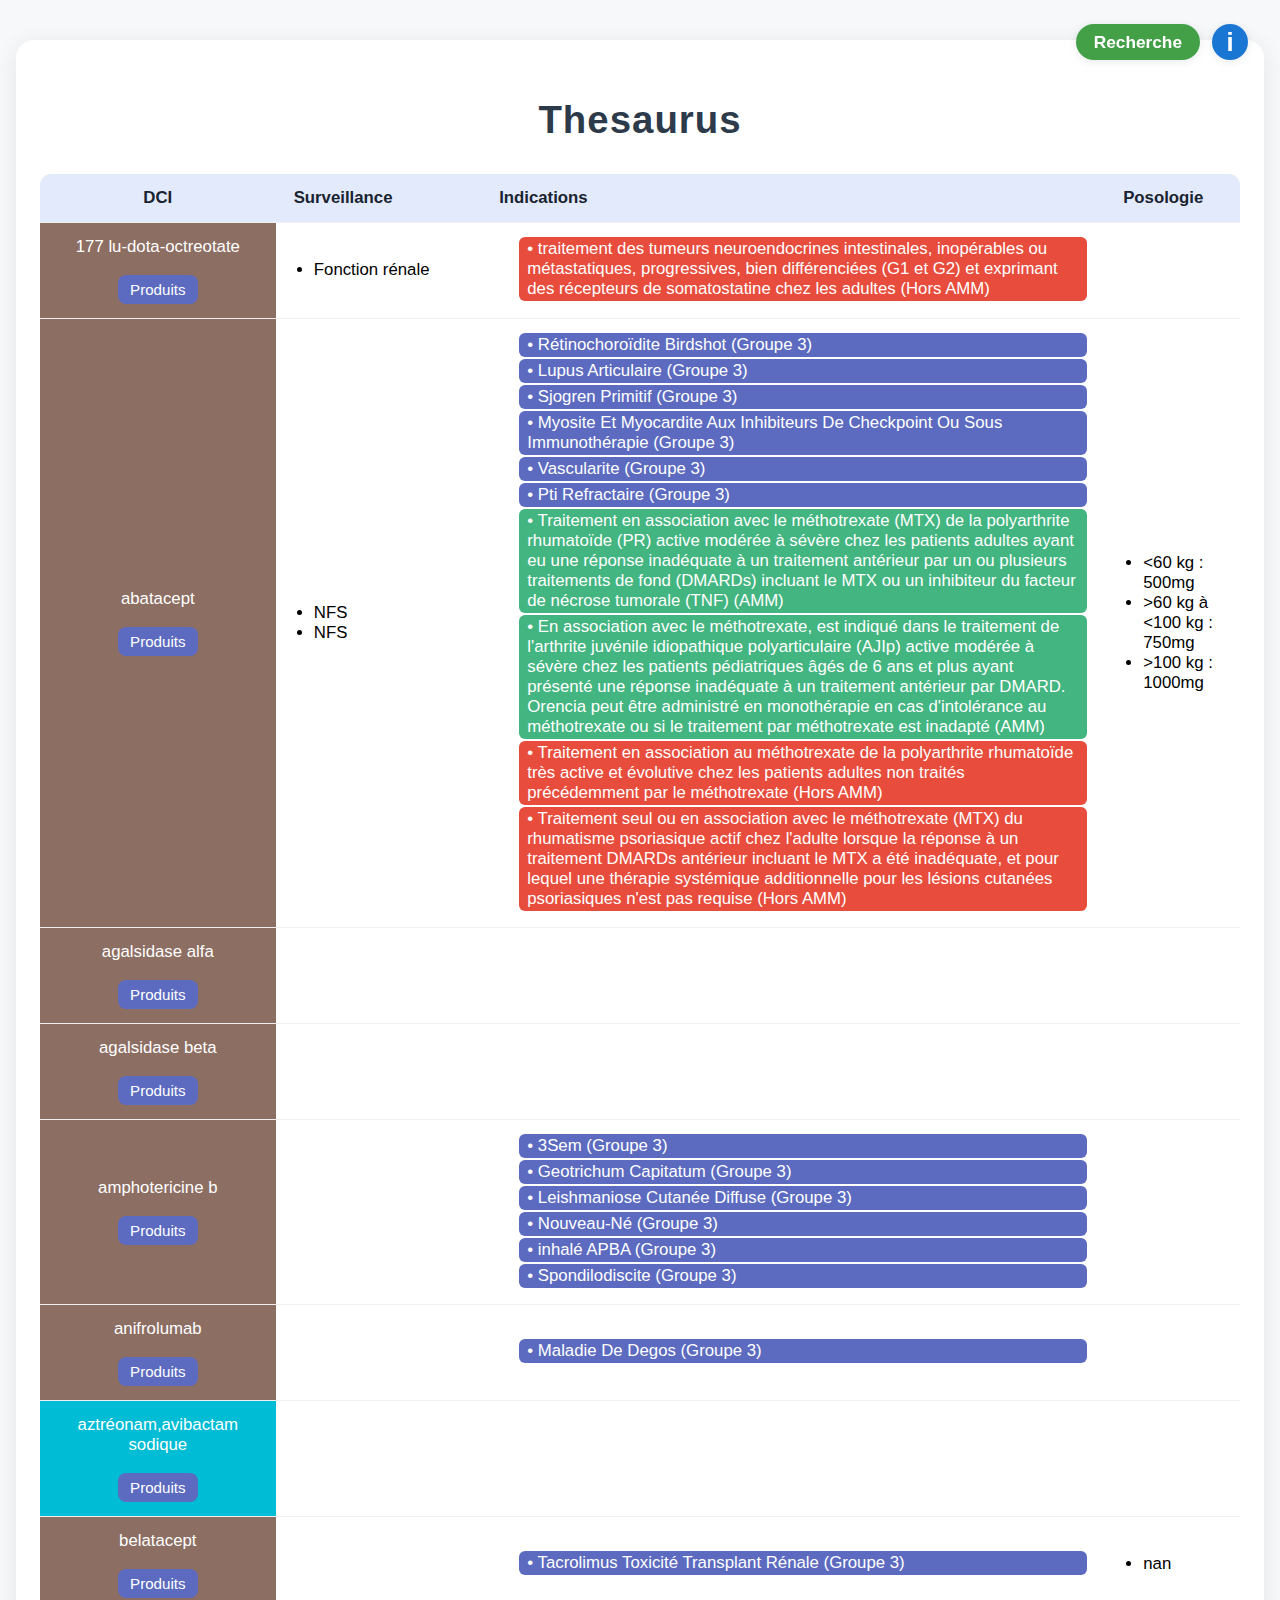
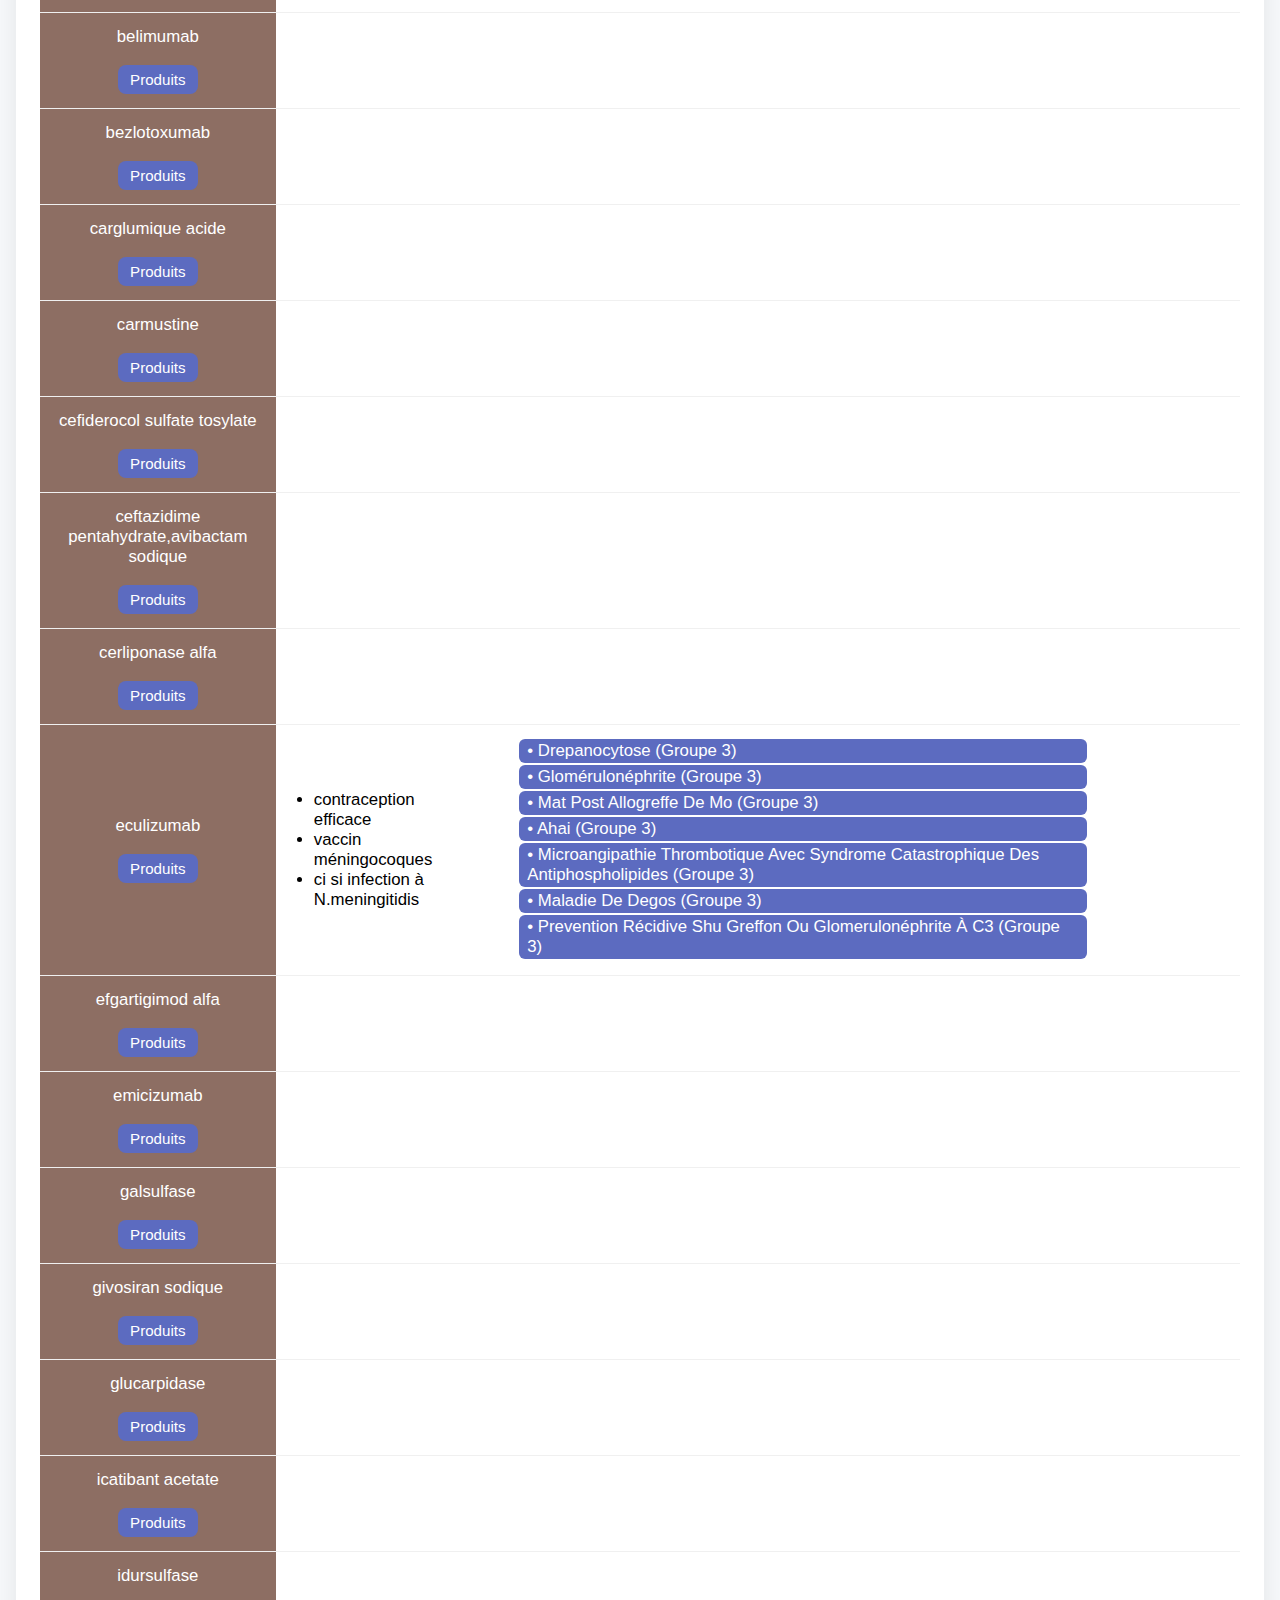
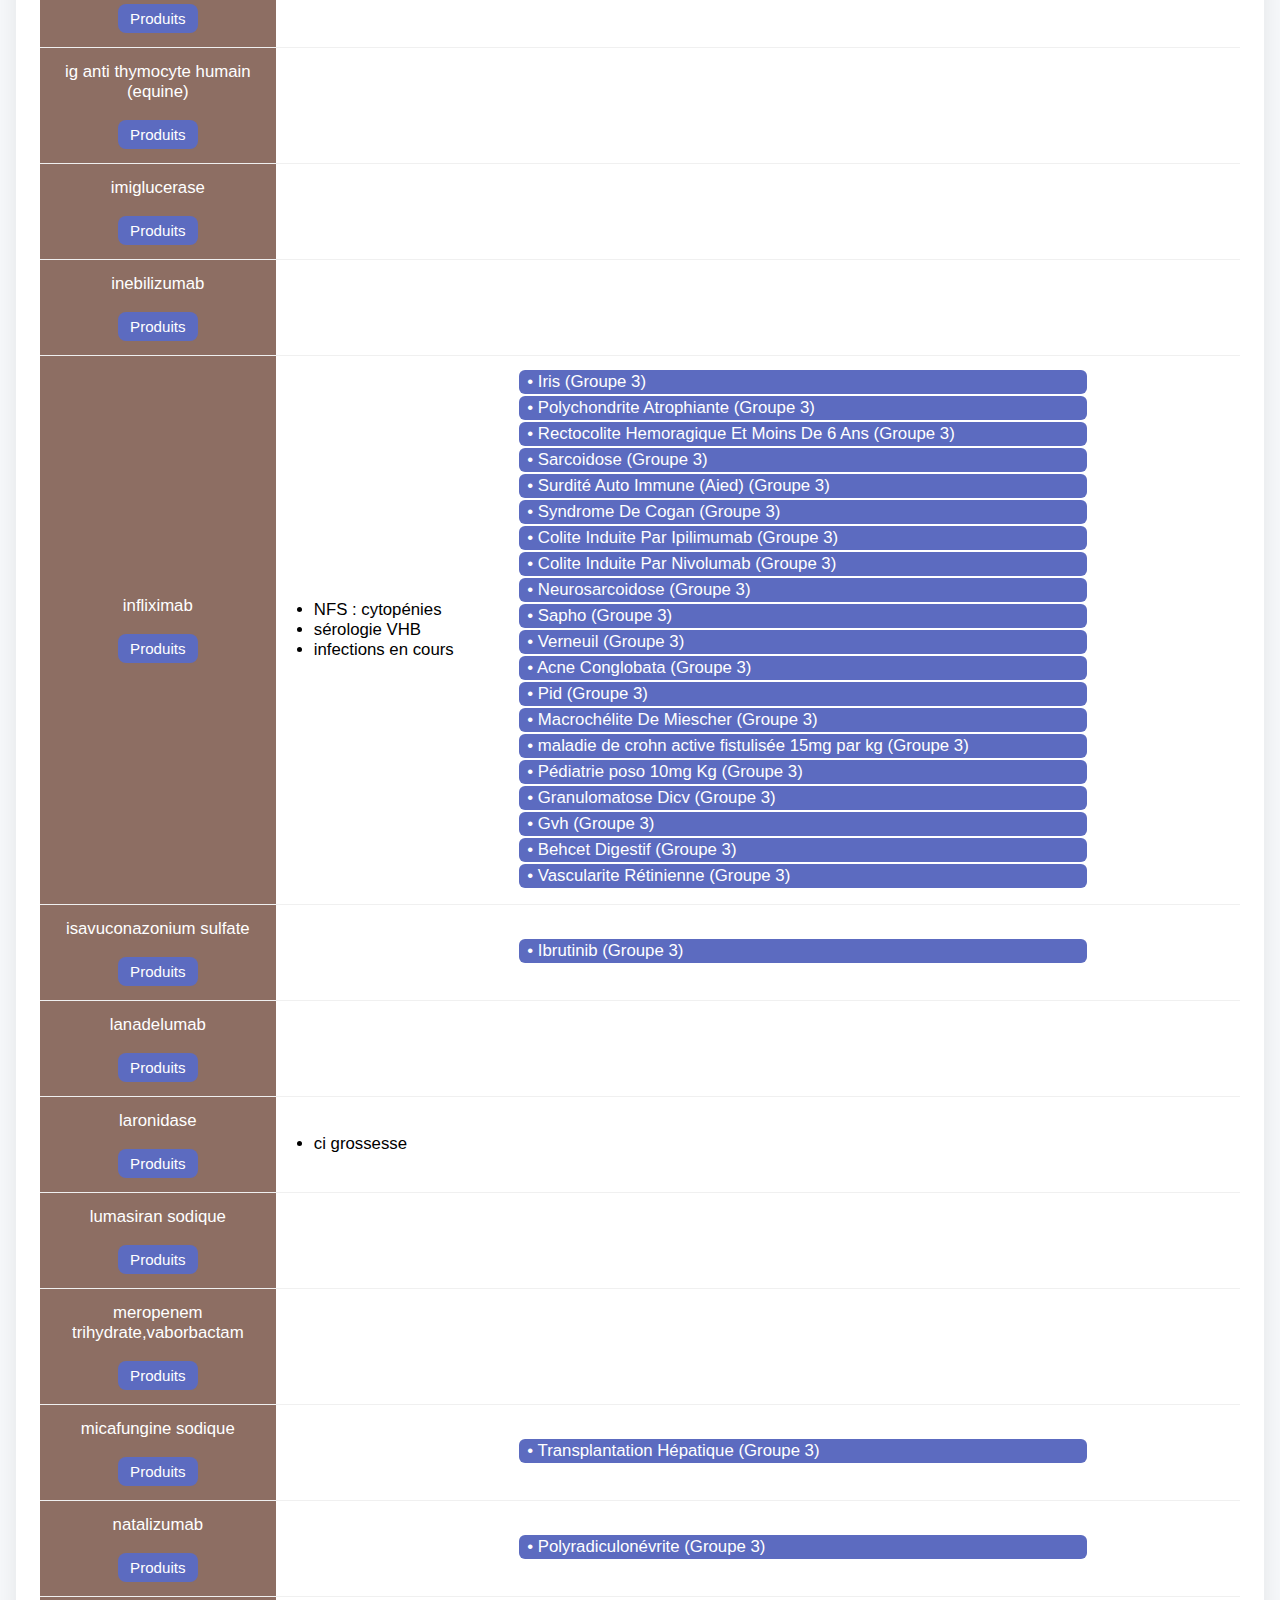
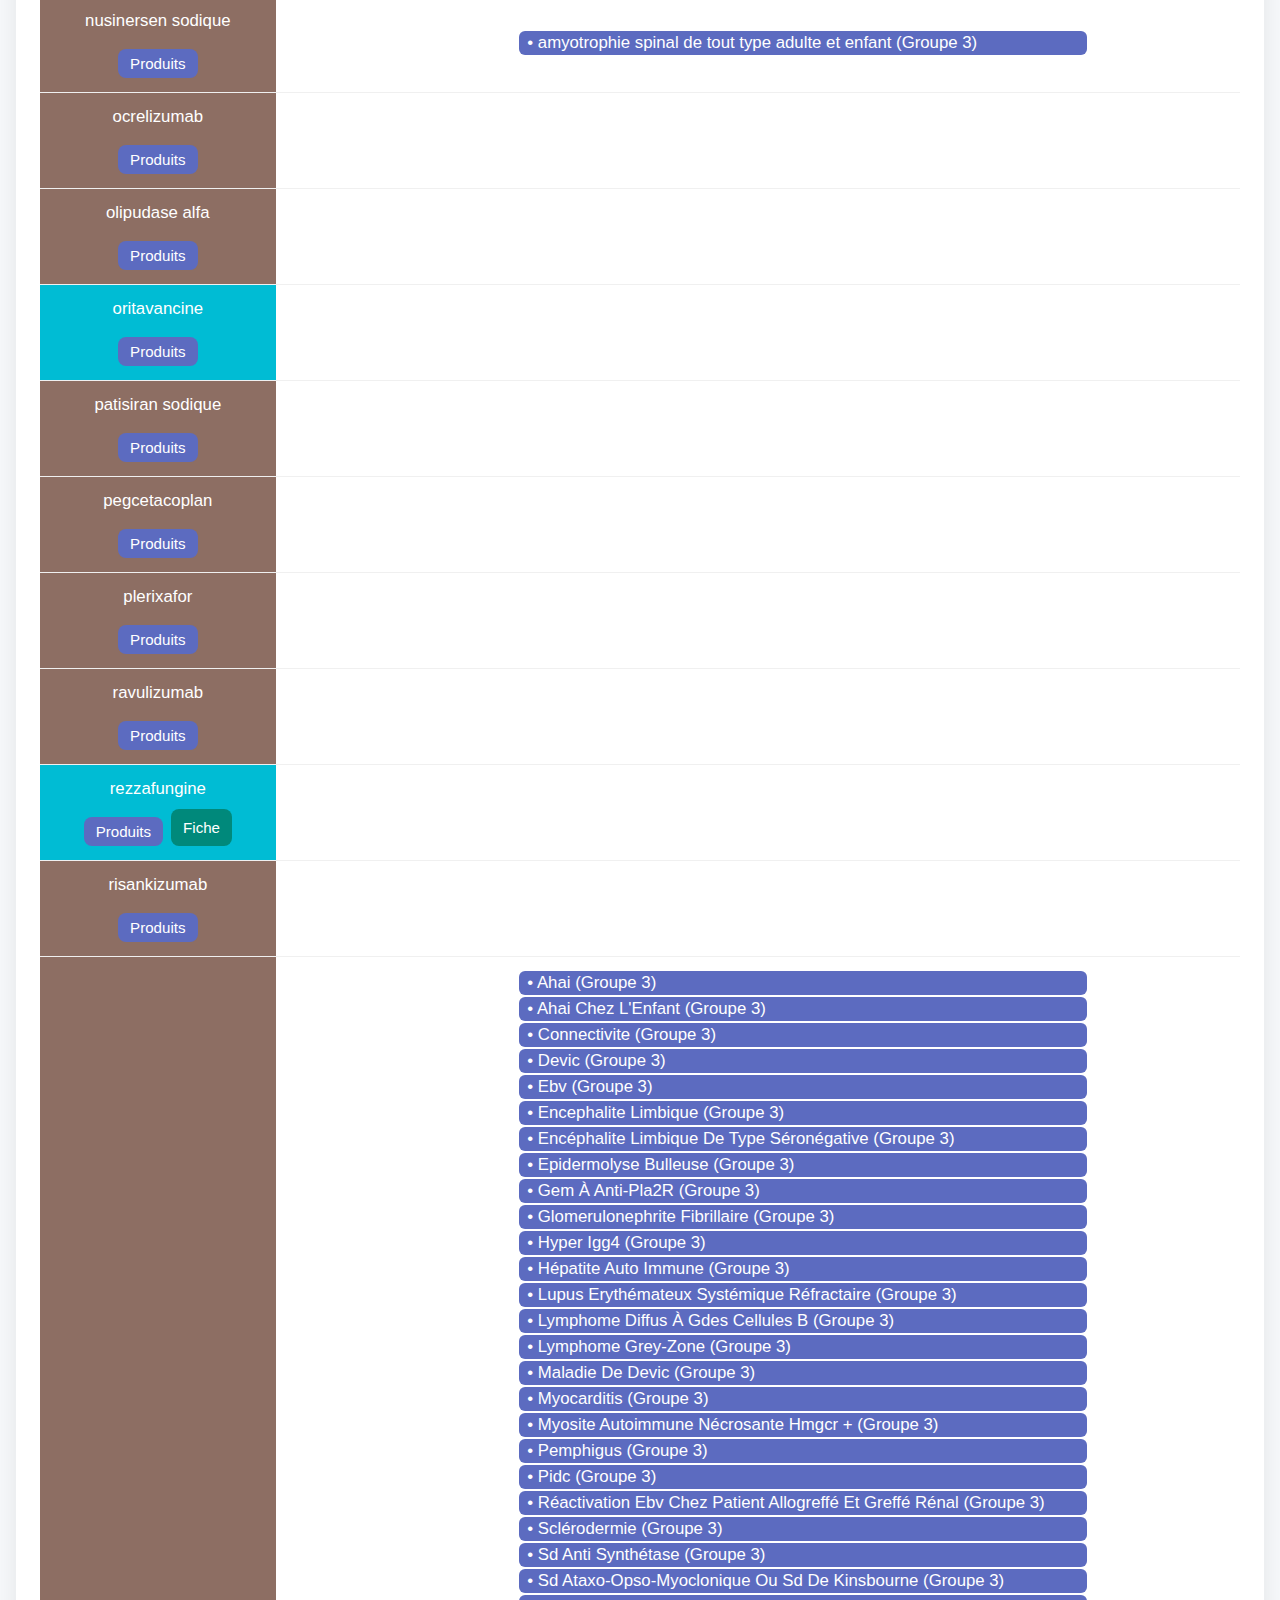
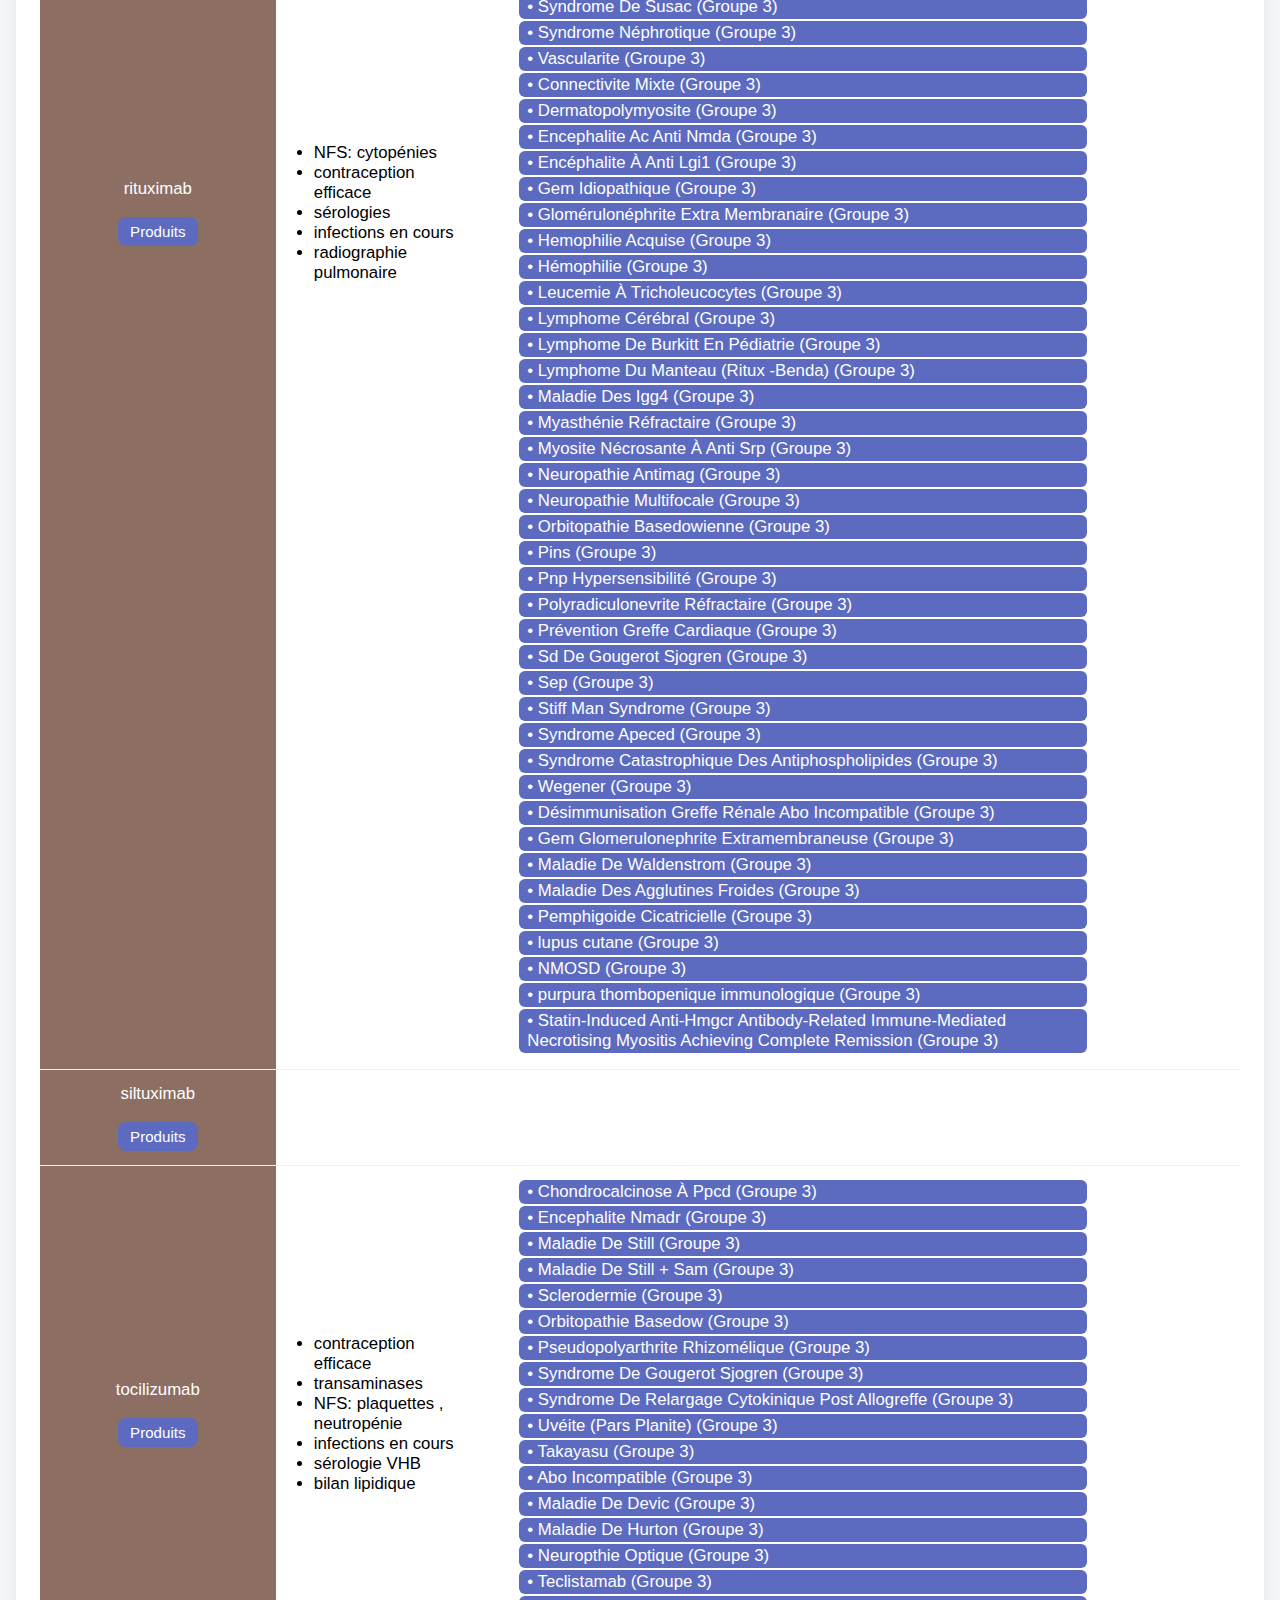
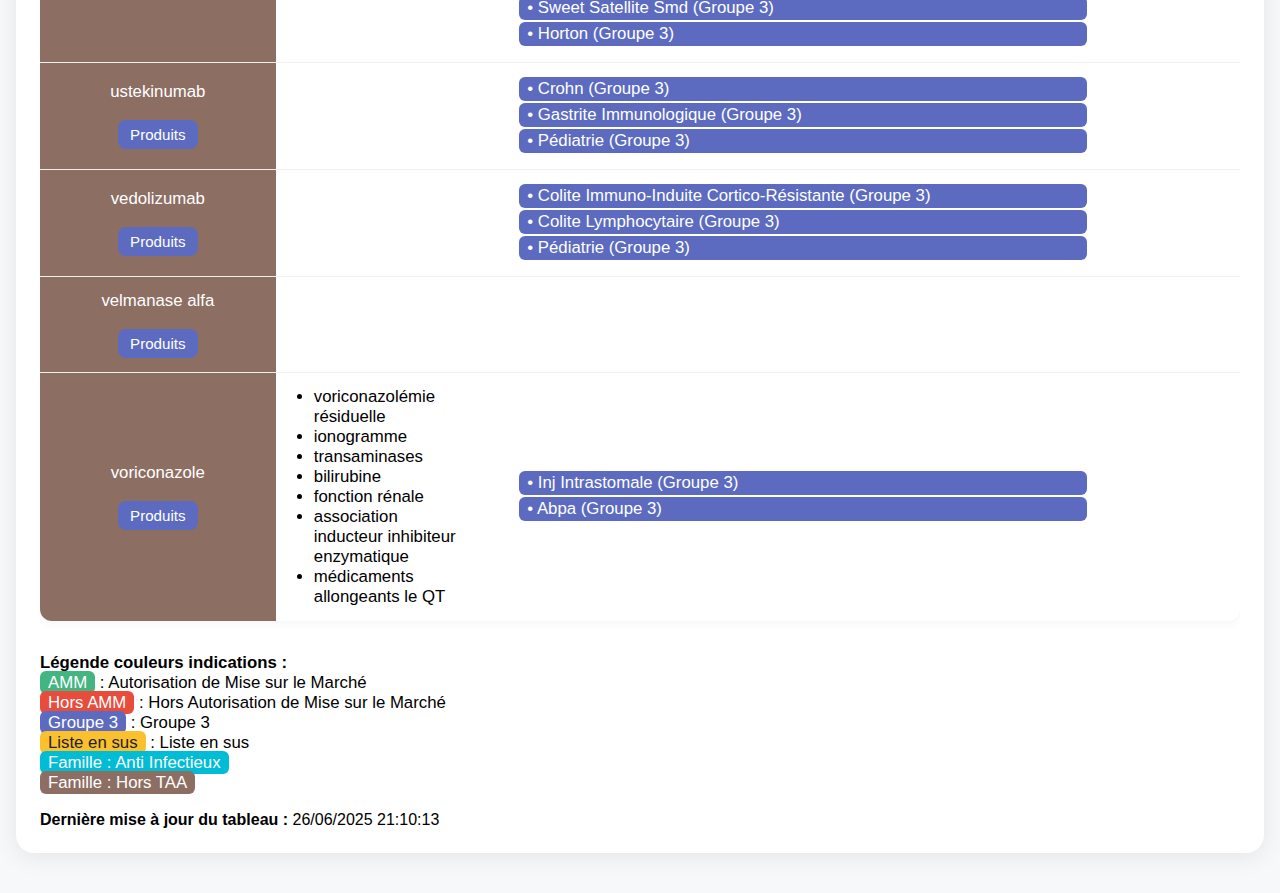
<file: index.html>
<!DOCTYPE html>
<html lang="fr">
<head>
    <meta charset="UTF-8">
    <meta name="viewport" content="width=device-width, initial-scale=1.0">
    <title>Thesaurus</title>
    <link rel="stylesheet" href="style.css">
</head>
<body>
    <div class="container">
        <h1>Thesaurus</h1>
        <div id="table-container">
            <div class="loader">Chargement du tableau...</div>
        </div>
        <div id="info-btn" title="Informations">i</div>
        <div id="search-btn" title="Recherche">Recherche</div>
        <div id="info-modal" class="hidden">
            <div class="modal-content">
                <span id="close-modal">&times;</span>
                <div id="modal-body"></div>
            </div>
        </div>
        <div id="search-modal" class="hidden">
            <div class="modal-content">
                <span id="close-search-modal">&times;</span>
                <div id="search-body"></div>
            </div>
        </div>
        <div id="product-modal" class="hidden">
            <div class="modal-content">
                <span id="close-product-modal">&times;</span>
                <div id="product-body"></div>
            </div>
        </div>
        <div id="fiche-modal" class="hidden">
            <div class="modal-content">
                <span id="close-fiche-modal">&times;</span>
                <div id="fiche-body"></div>
            </div>
        </div>
    </div>
    <script src="data.js"></script>
    <script src="script.js"></script>
</body>
</html>
</file>
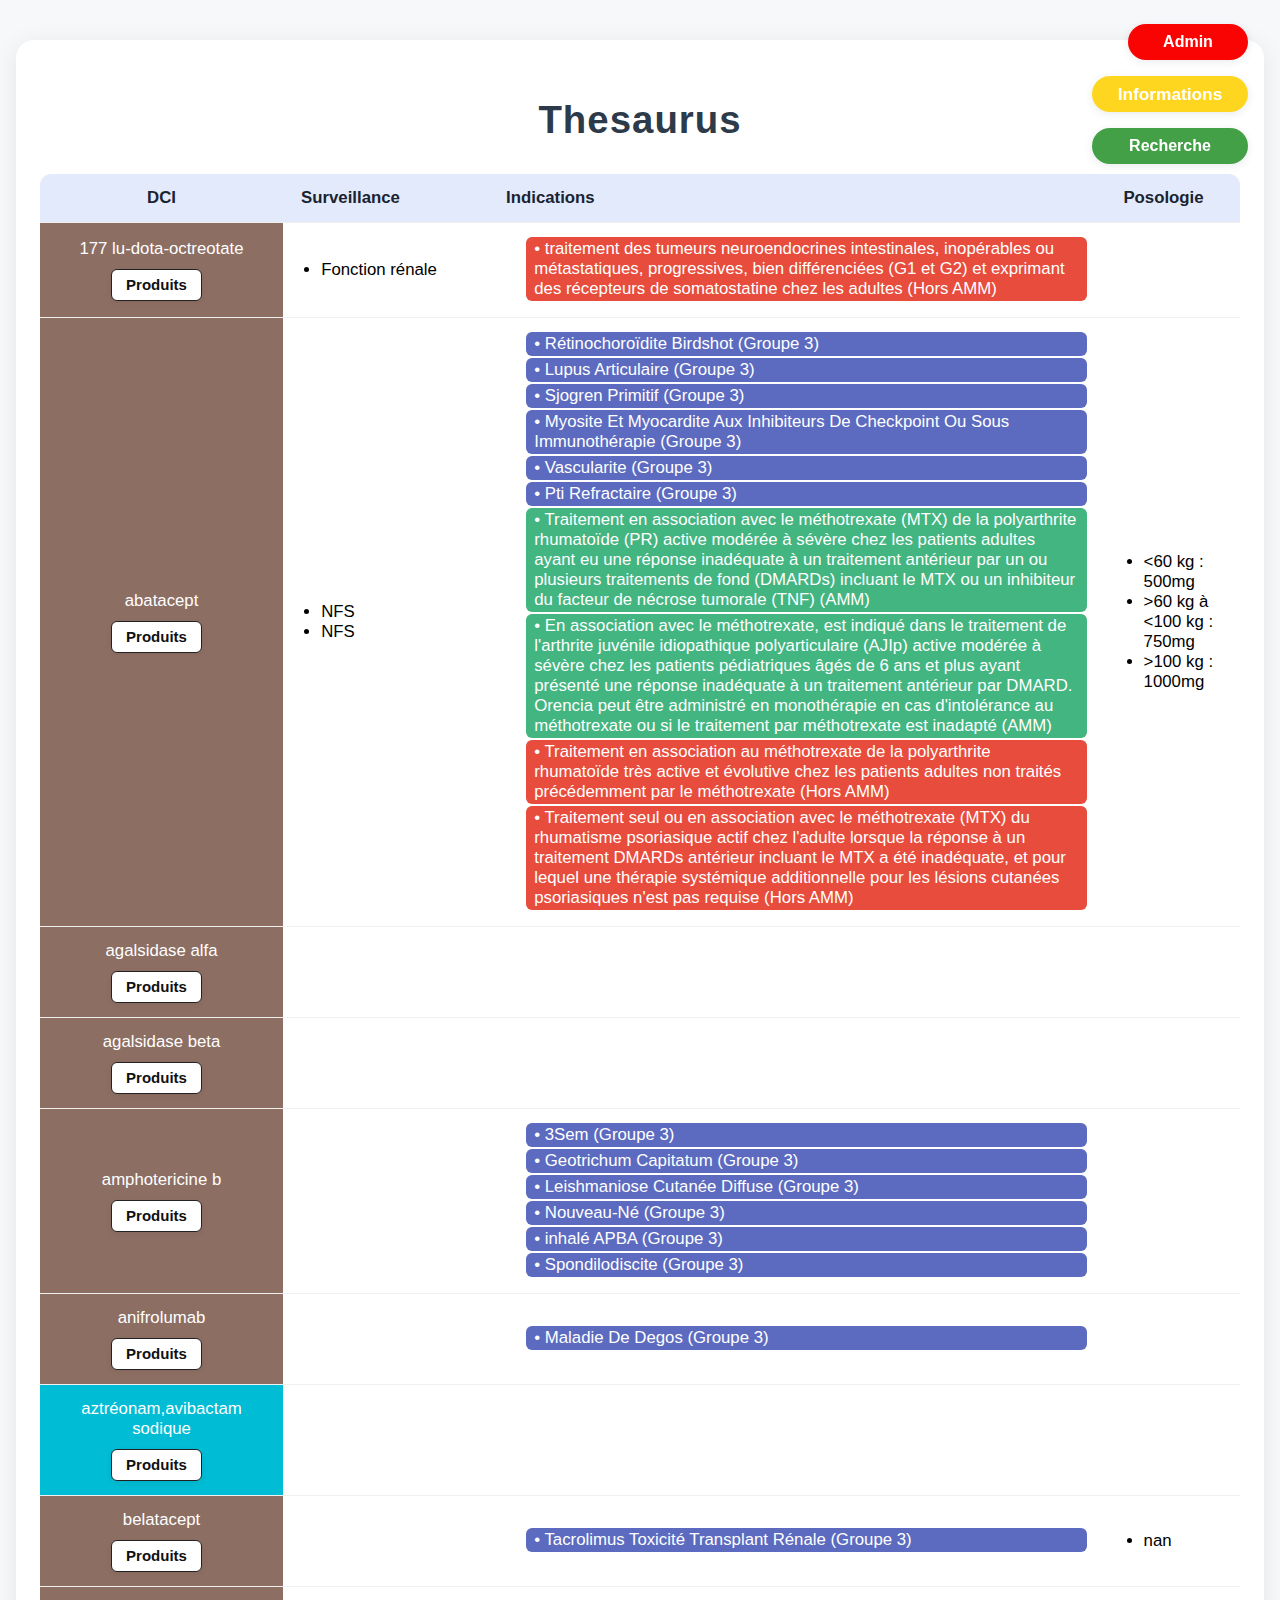
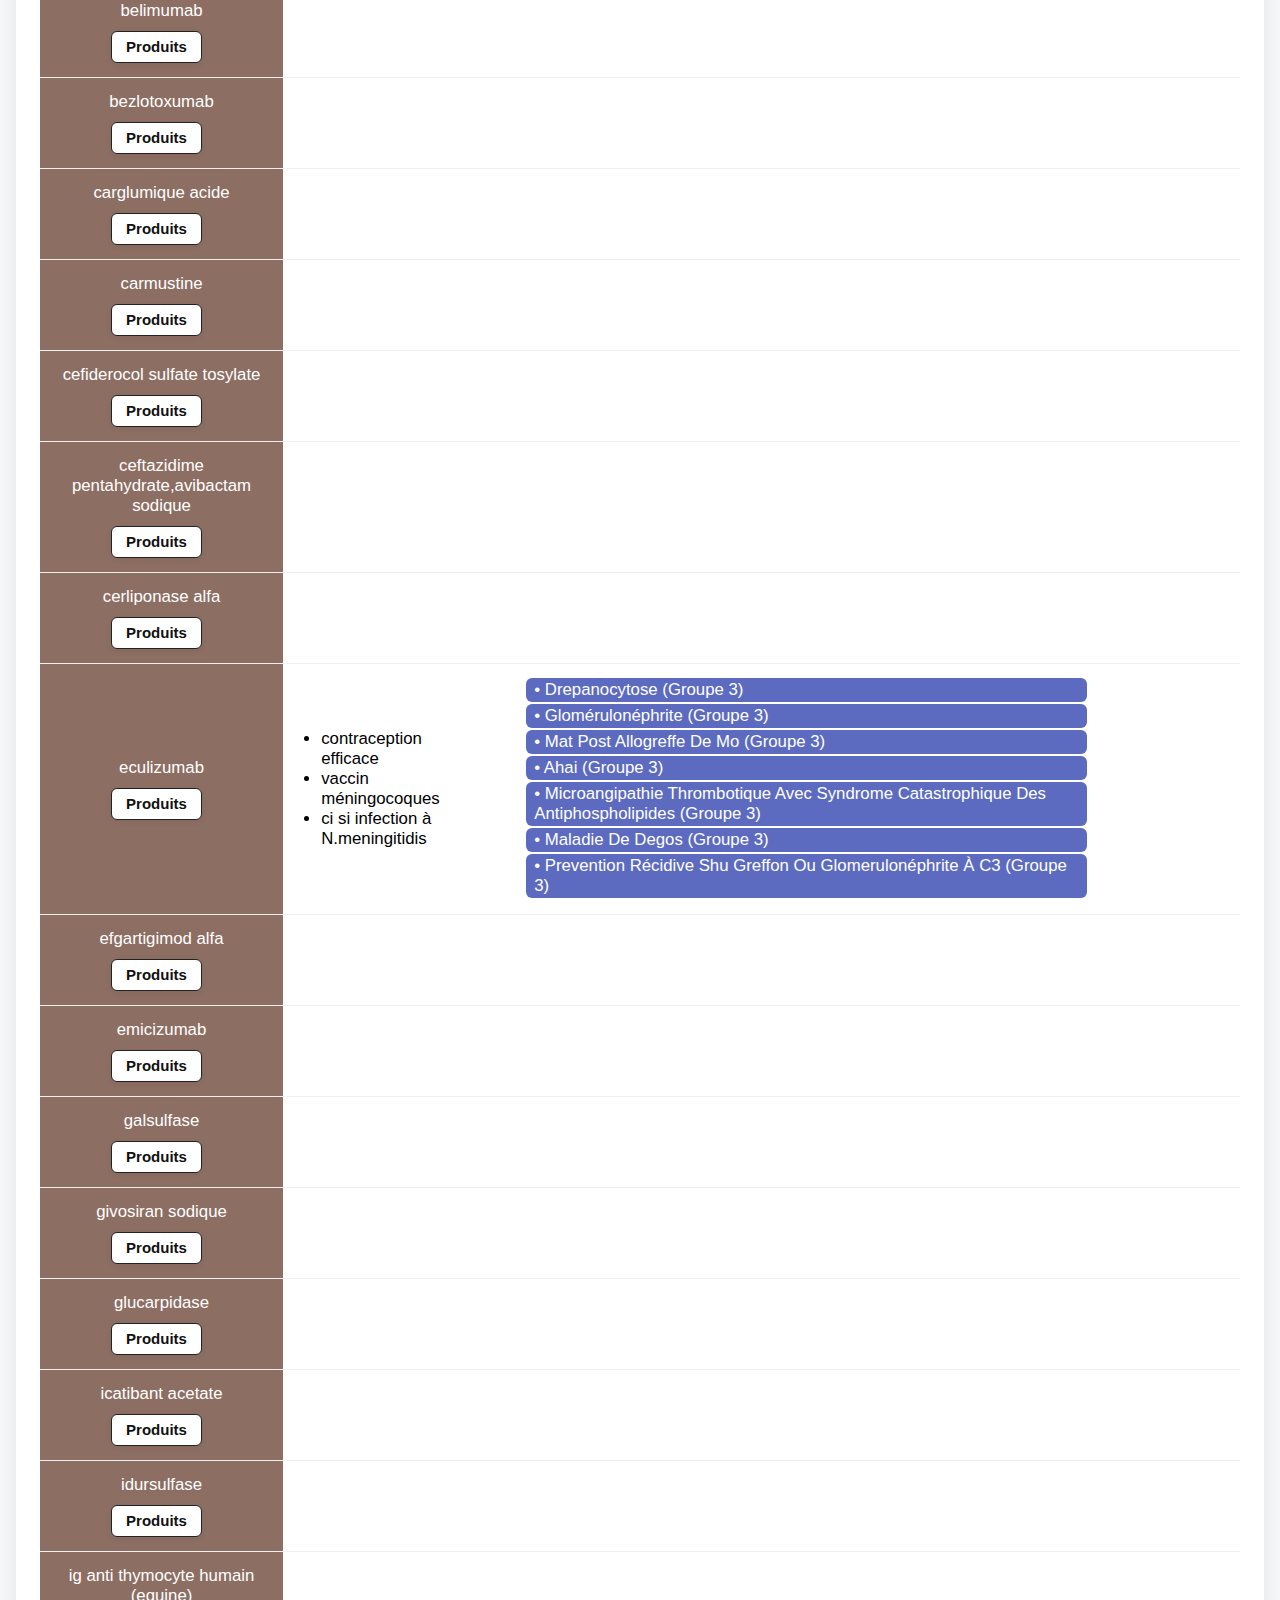
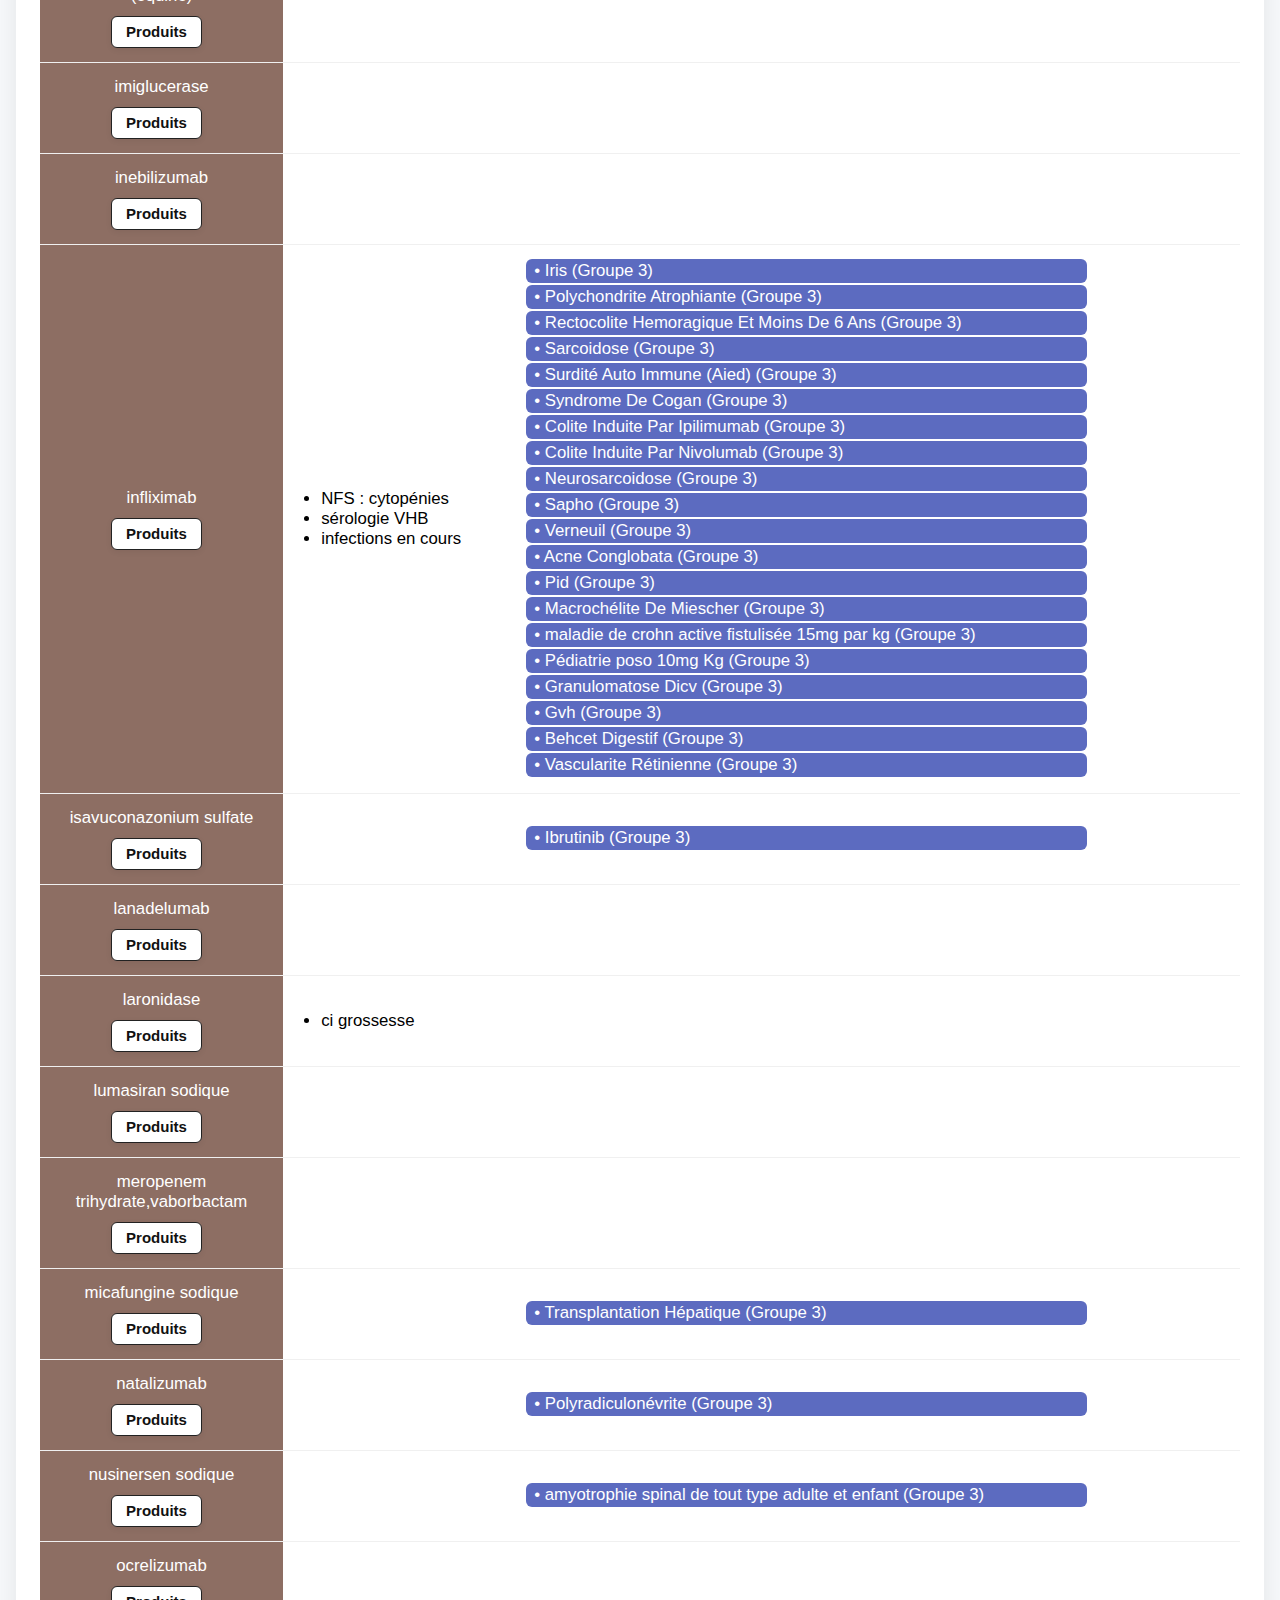
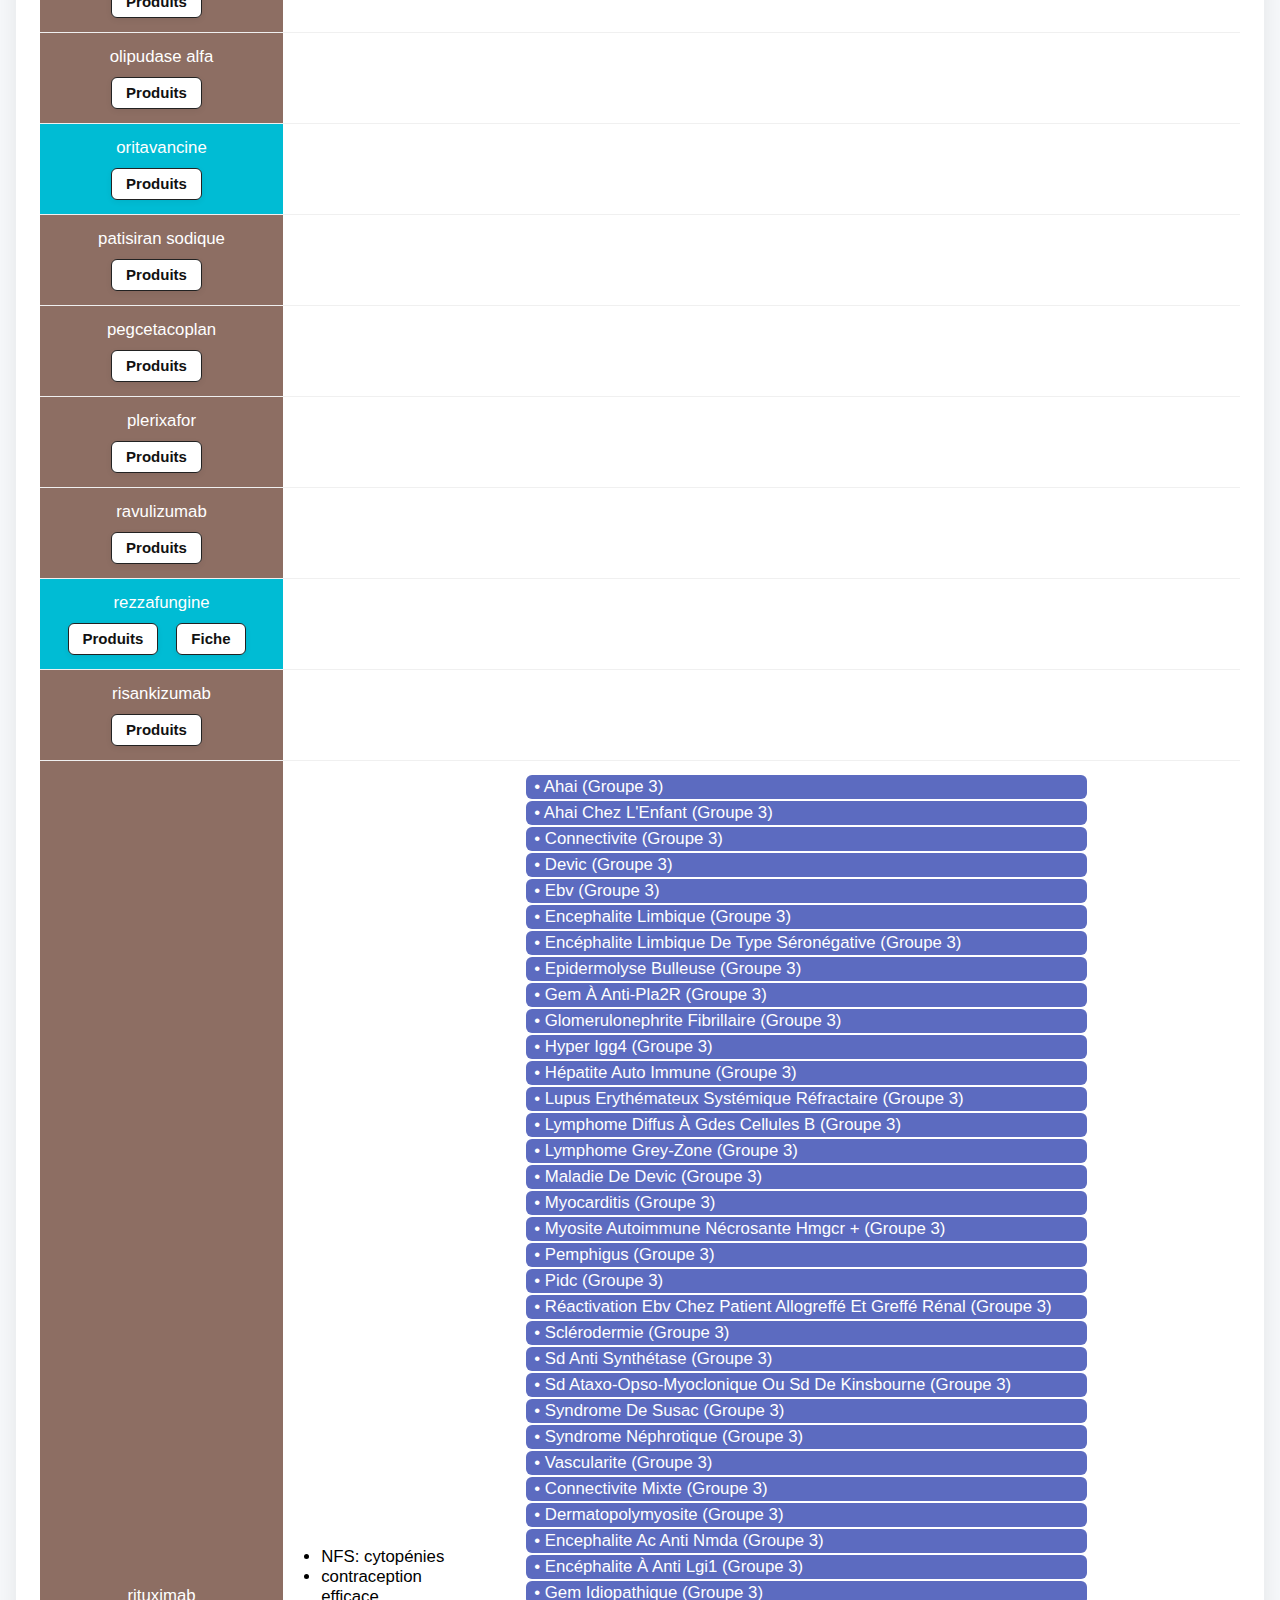
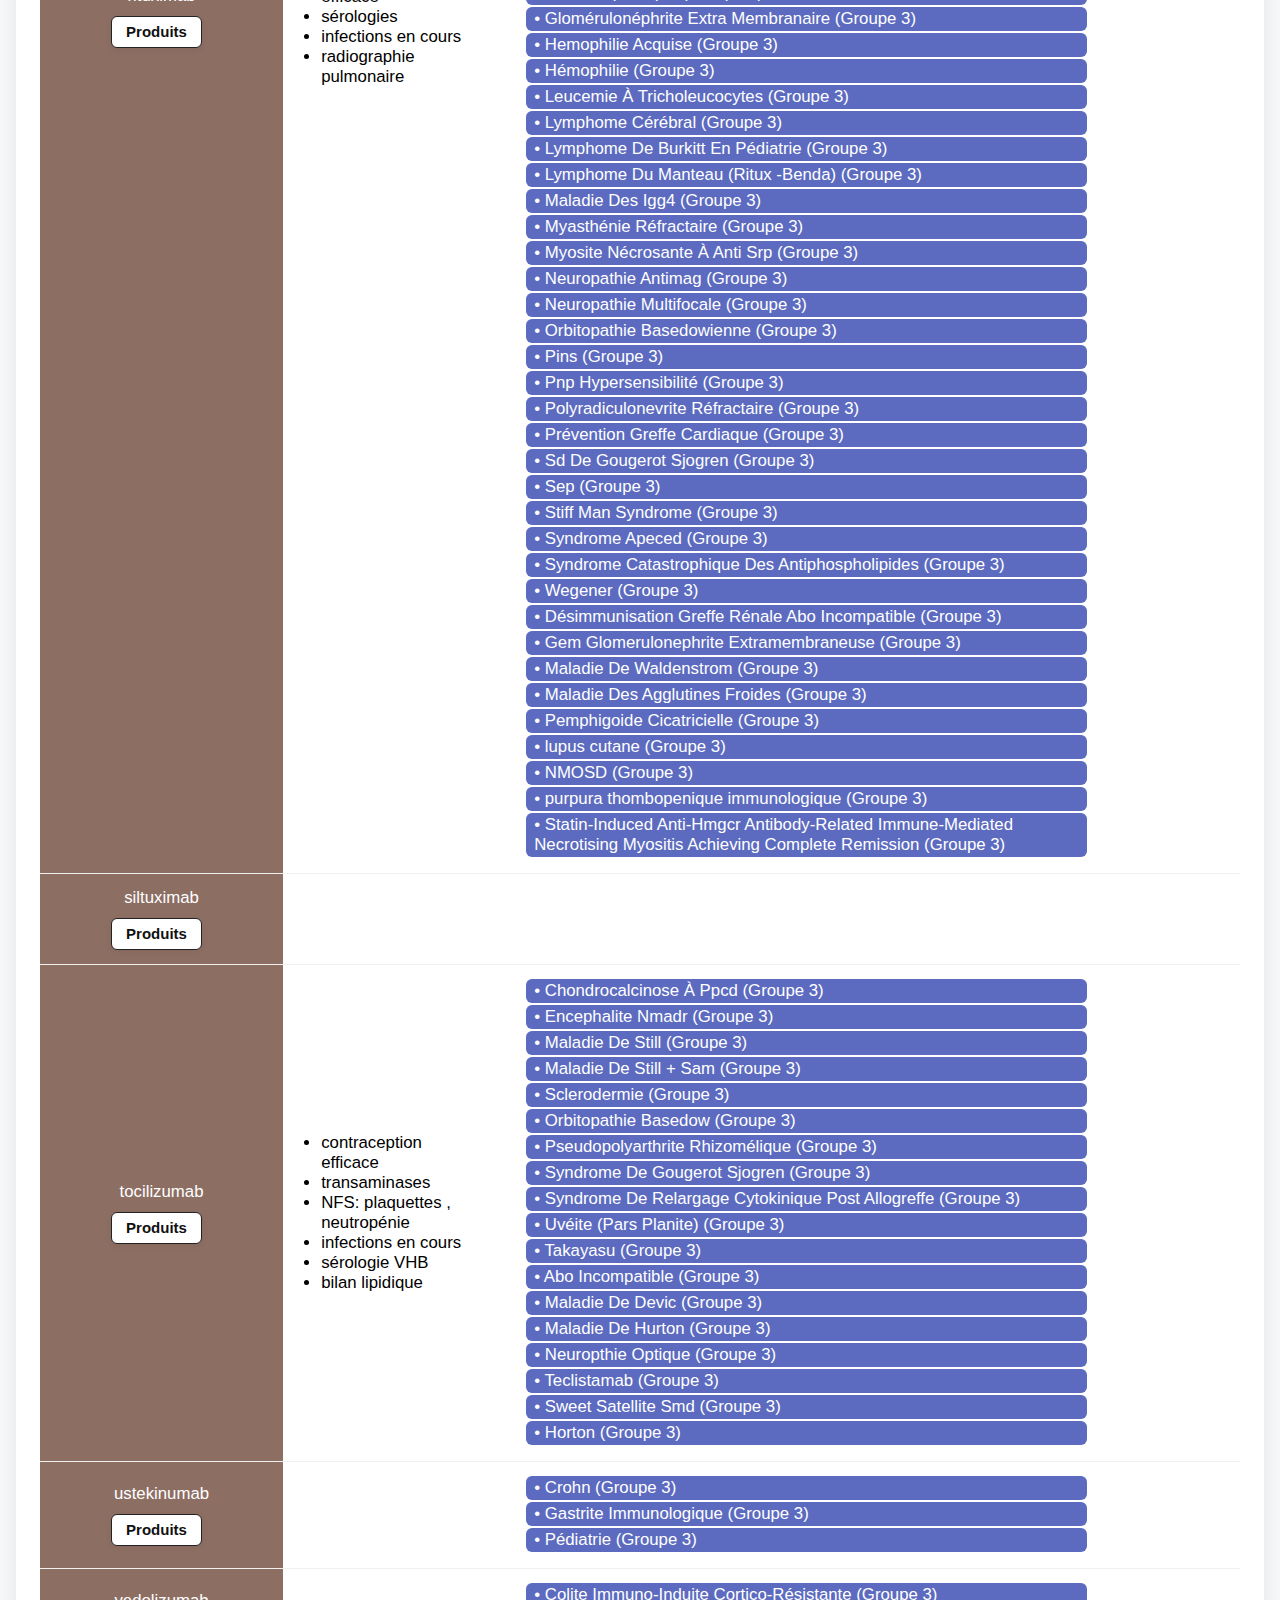
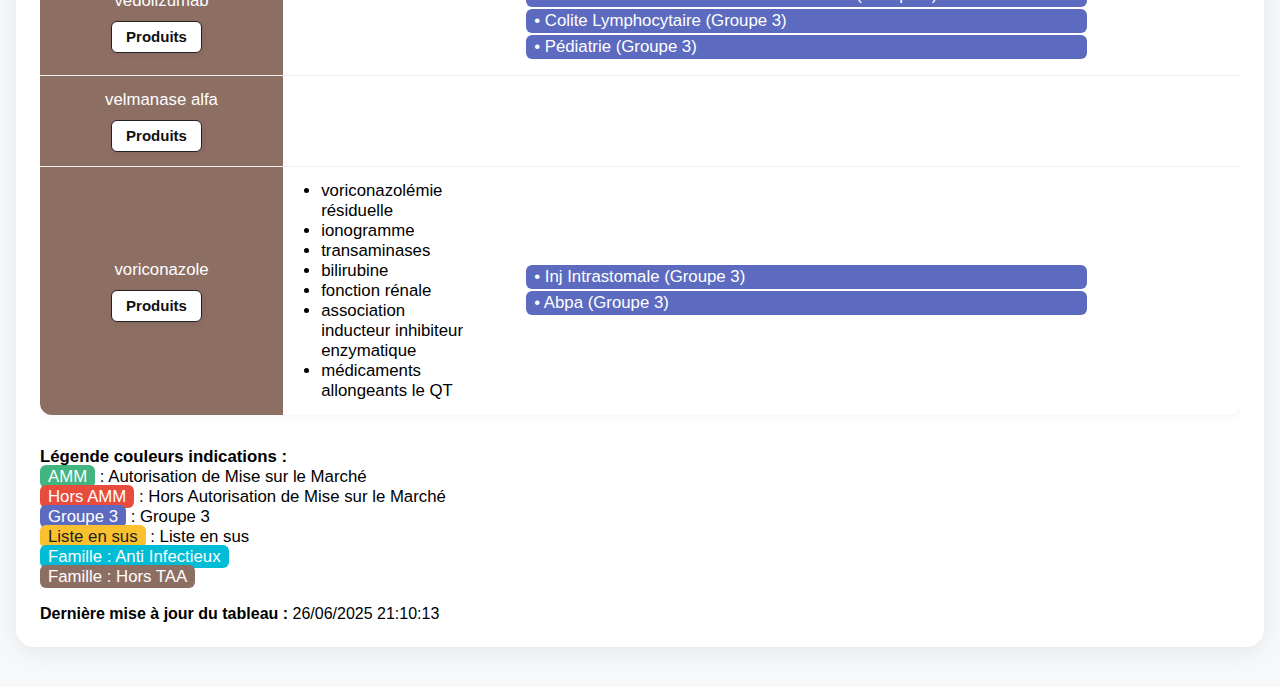
<file: Thesaurus.html>
<!DOCTYPE html>
<html lang="fr">
<head>
    <meta charset="UTF-8">
    <meta name="viewport" content="width=device-width, initial-scale=1.0">
    <title>Thesaurus</title>
    <link rel="stylesheet" href="script.css">
</head>
<body>
    <div class="container">
        <h1>Thesaurus</h1>
        <div id="table-container">
            <div class="loader">Chargement du tableau...</div>
        </div>
        <!-- Boutons fixes en colonne en haut à droite -->
        <div class="fixed-btns">
            <button id="admin-btn" class="admin-btn" title="Administration" onclick="window.location.href='admin.html'">Admin</button>
            <div id="info-btn" class="info-btn" title="Informations">Informations</div>
            <div id="search-btn" class="search-btn" title="Recherche">Recherche</div>
        </div>
        <div id="info-modal" class="hidden">
            <div class="modal-content">
                <span id="close-modal">&times;</span>
                <div id="modal-body">
                    <b>Légende couleurs indications :</b><br>
                    <span class="indication-badge amm">AMM</span> : Autorisation de Mise sur le Marché<br>
                    <span class="indication-badge horsamm">Hors AMM</span> : Hors Autorisation de Mise sur le Marché<br>
                    <span class="indication-badge groupe3">Groupe 3</span> : Groupe 3<br>
                    <span class="indication-badge listeens">Liste en sus</span> : Liste en sus<br>
                    <span class="indication-badge antiinf">Famille : Anti Infectieux</span><br>
                    <span class="indication-badge horstaa">Famille : Hors TAA</span>
                    <div style="margin-top:20px; font-size:1.08em;">
                        <b>Boutons disponibles :</b><br>
                        <span class="action-btn" style="pointer-events:none;">Produits</span> : Affiche les détails des produits disponibles pour cette DCI<br>
                        <span class="action-btn" style="pointer-events:none;">Fiche</span> : Affiche la fiche technique ou les liens vers la documentation<br>
                        <span class="action-btn" style="pointer-events:none;">Poso</span> : Affiche la posologie correspondante à l'indication (bouton à côté de chaque indication)
                    </div>
                    <div id="maj-info" style="margin-top:18px;"></div>
                </div>
            </div>
        </div>
        <div id="search-modal" class="hidden">
            <div class="modal-content">
                <span id="close-search-modal">&times;</span>
                <div id="search-body"></div>
            </div>
        </div>
        <div id="product-modal" class="hidden">
            <div class="modal-content">
                <span id="close-product-modal">&times;</span>
                <div id="product-body"></div>
            </div>
        </div>
        <div id="fiche-modal" class="hidden">
            <div class="modal-content">
                <span id="close-fiche-modal">&times;</span>
                <div id="fiche-body"></div>
            </div>
        </div>
        <div id="posologie-modal" class="hidden">
            <div class="modal-content">
                <span id="close-posologie-modal">&times;</span>
                <div id="posologie-body"></div>
            </div>
        </div>
    </div>
    <script src="data.js"></script>
    <script src="script.js"></script>
</body>
</html>
</file>
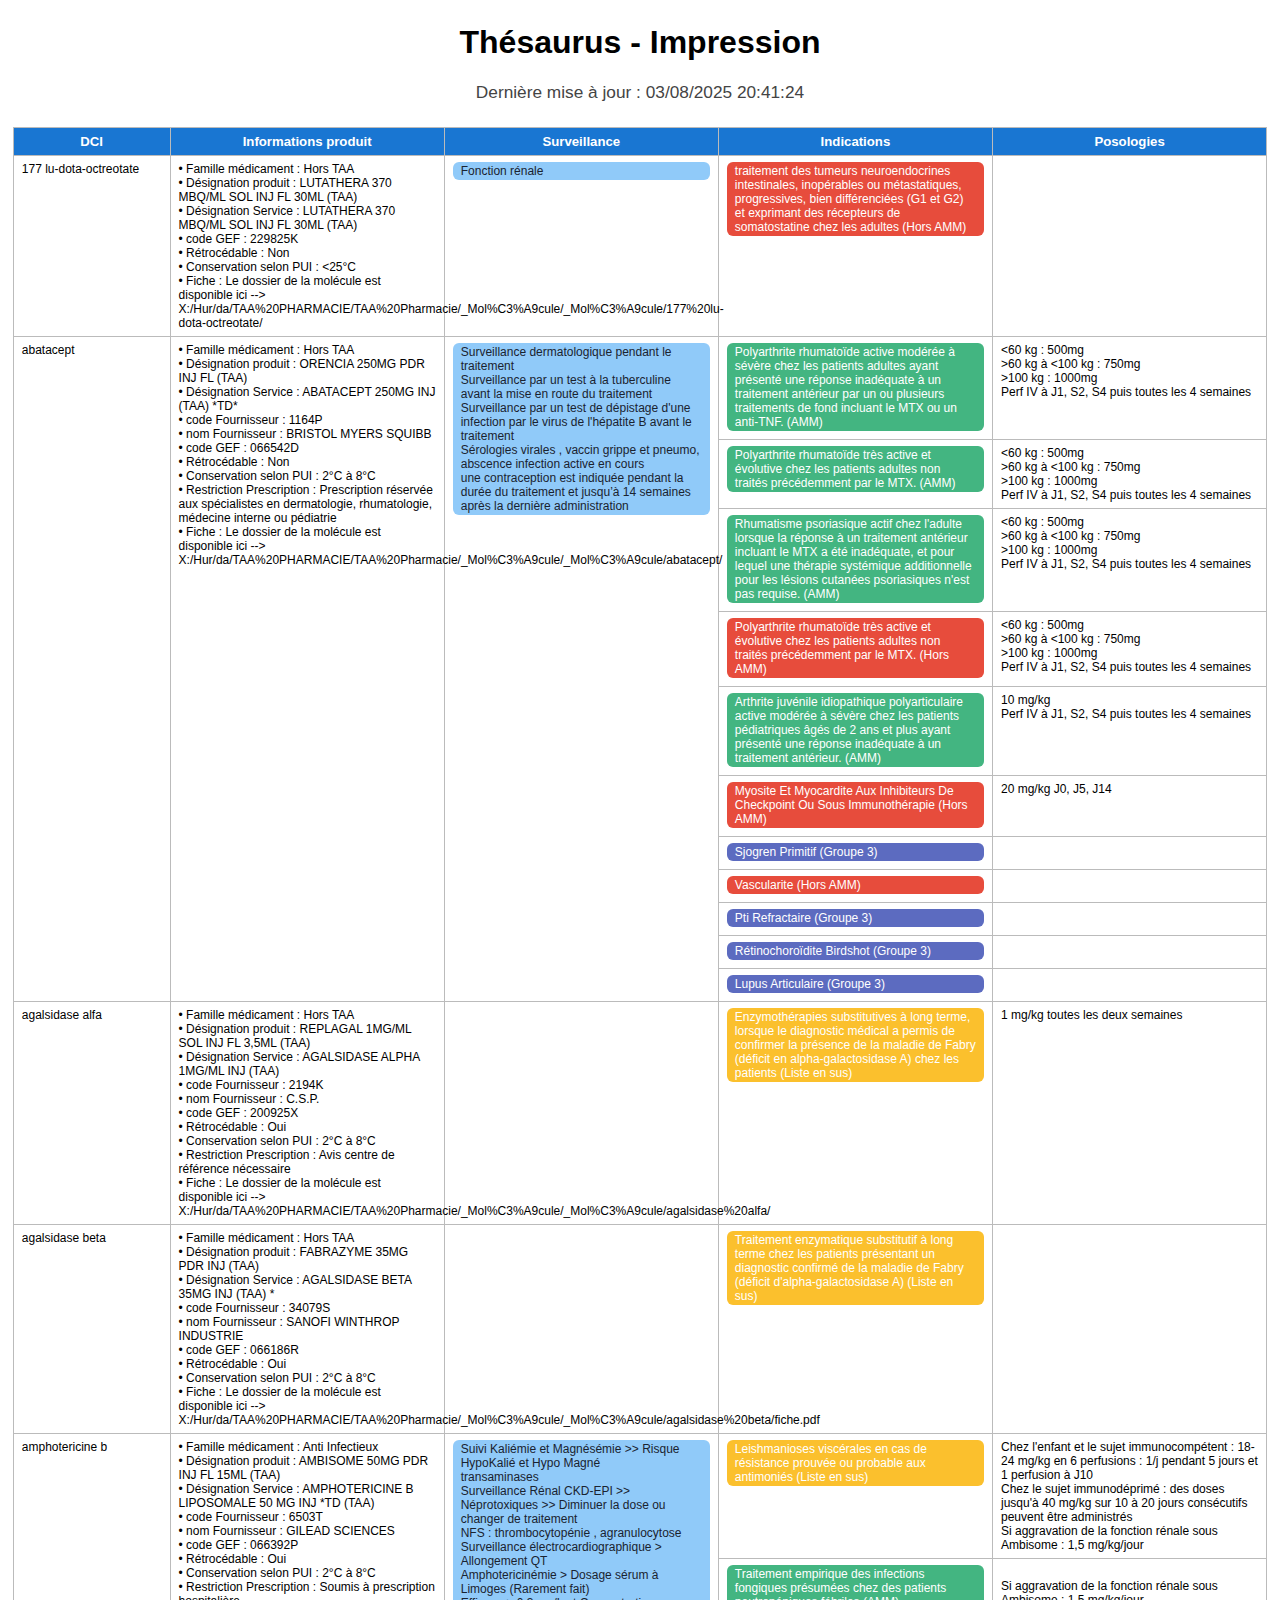
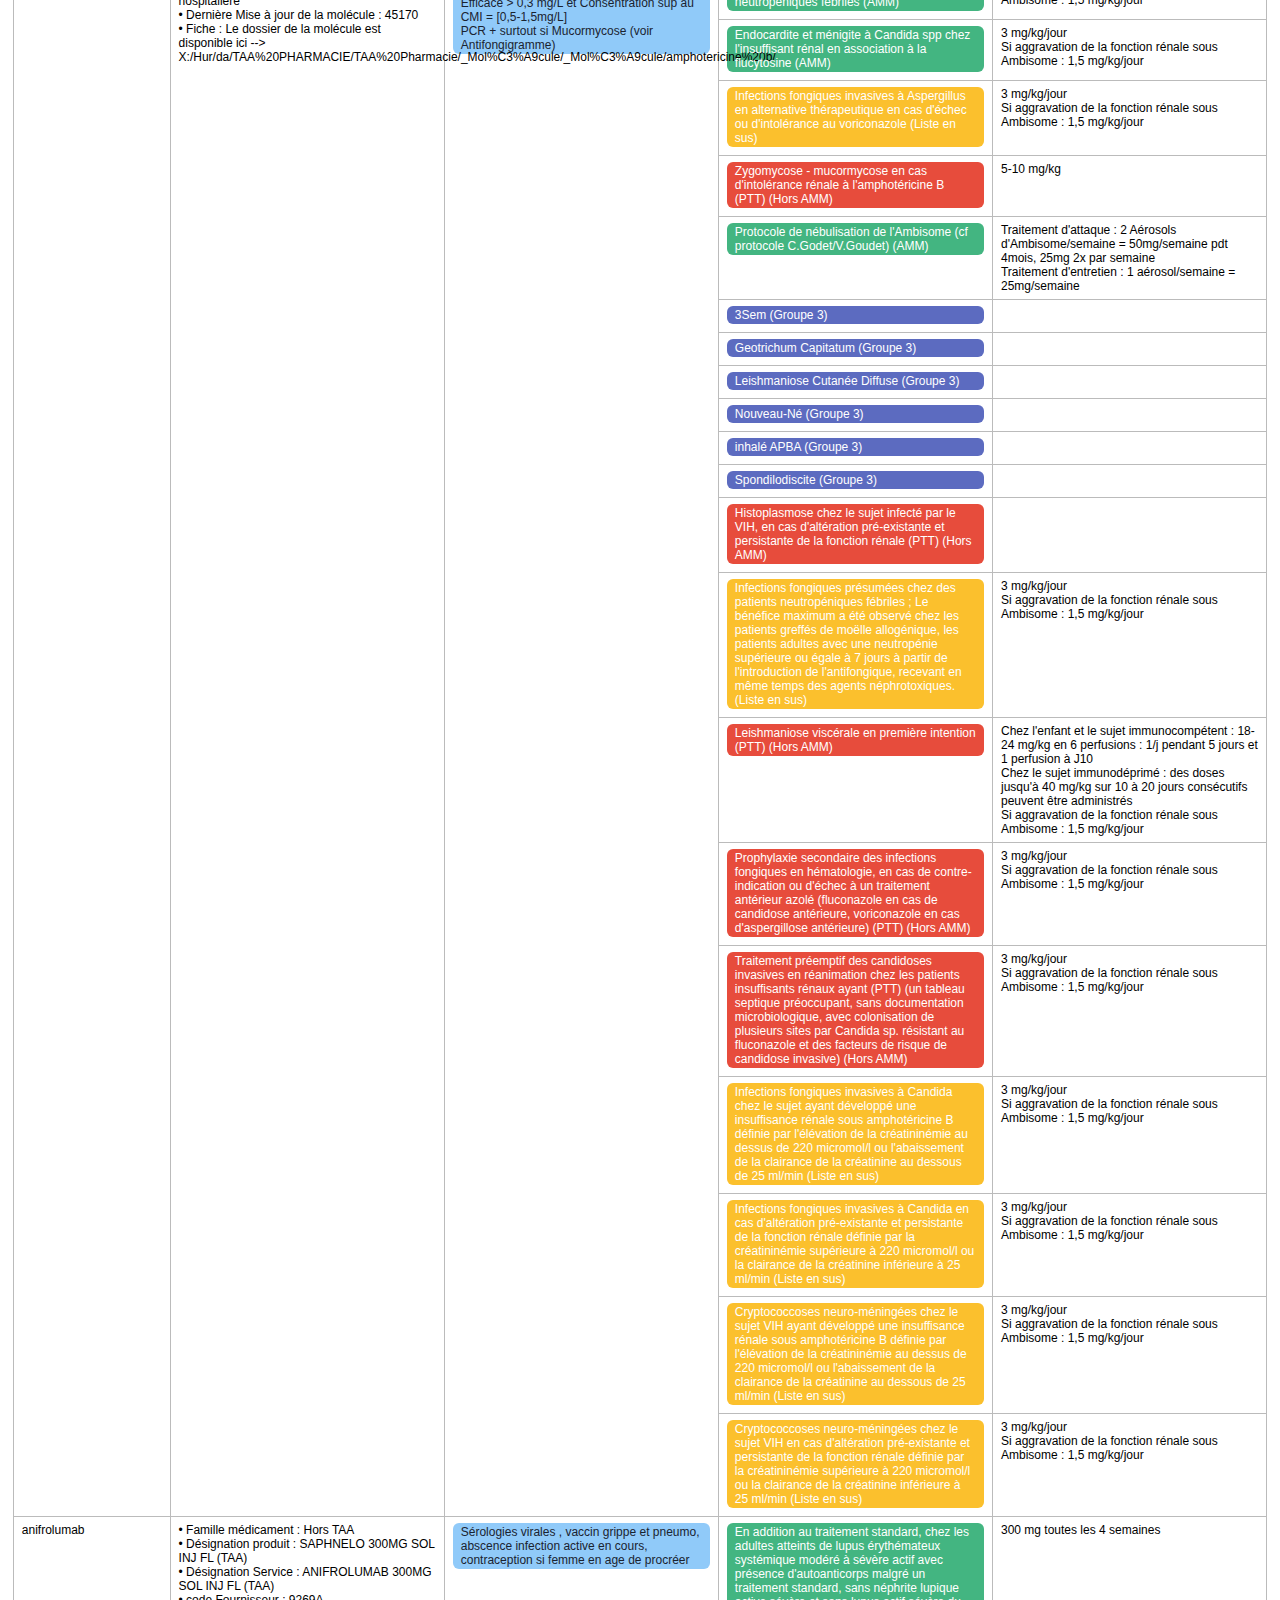
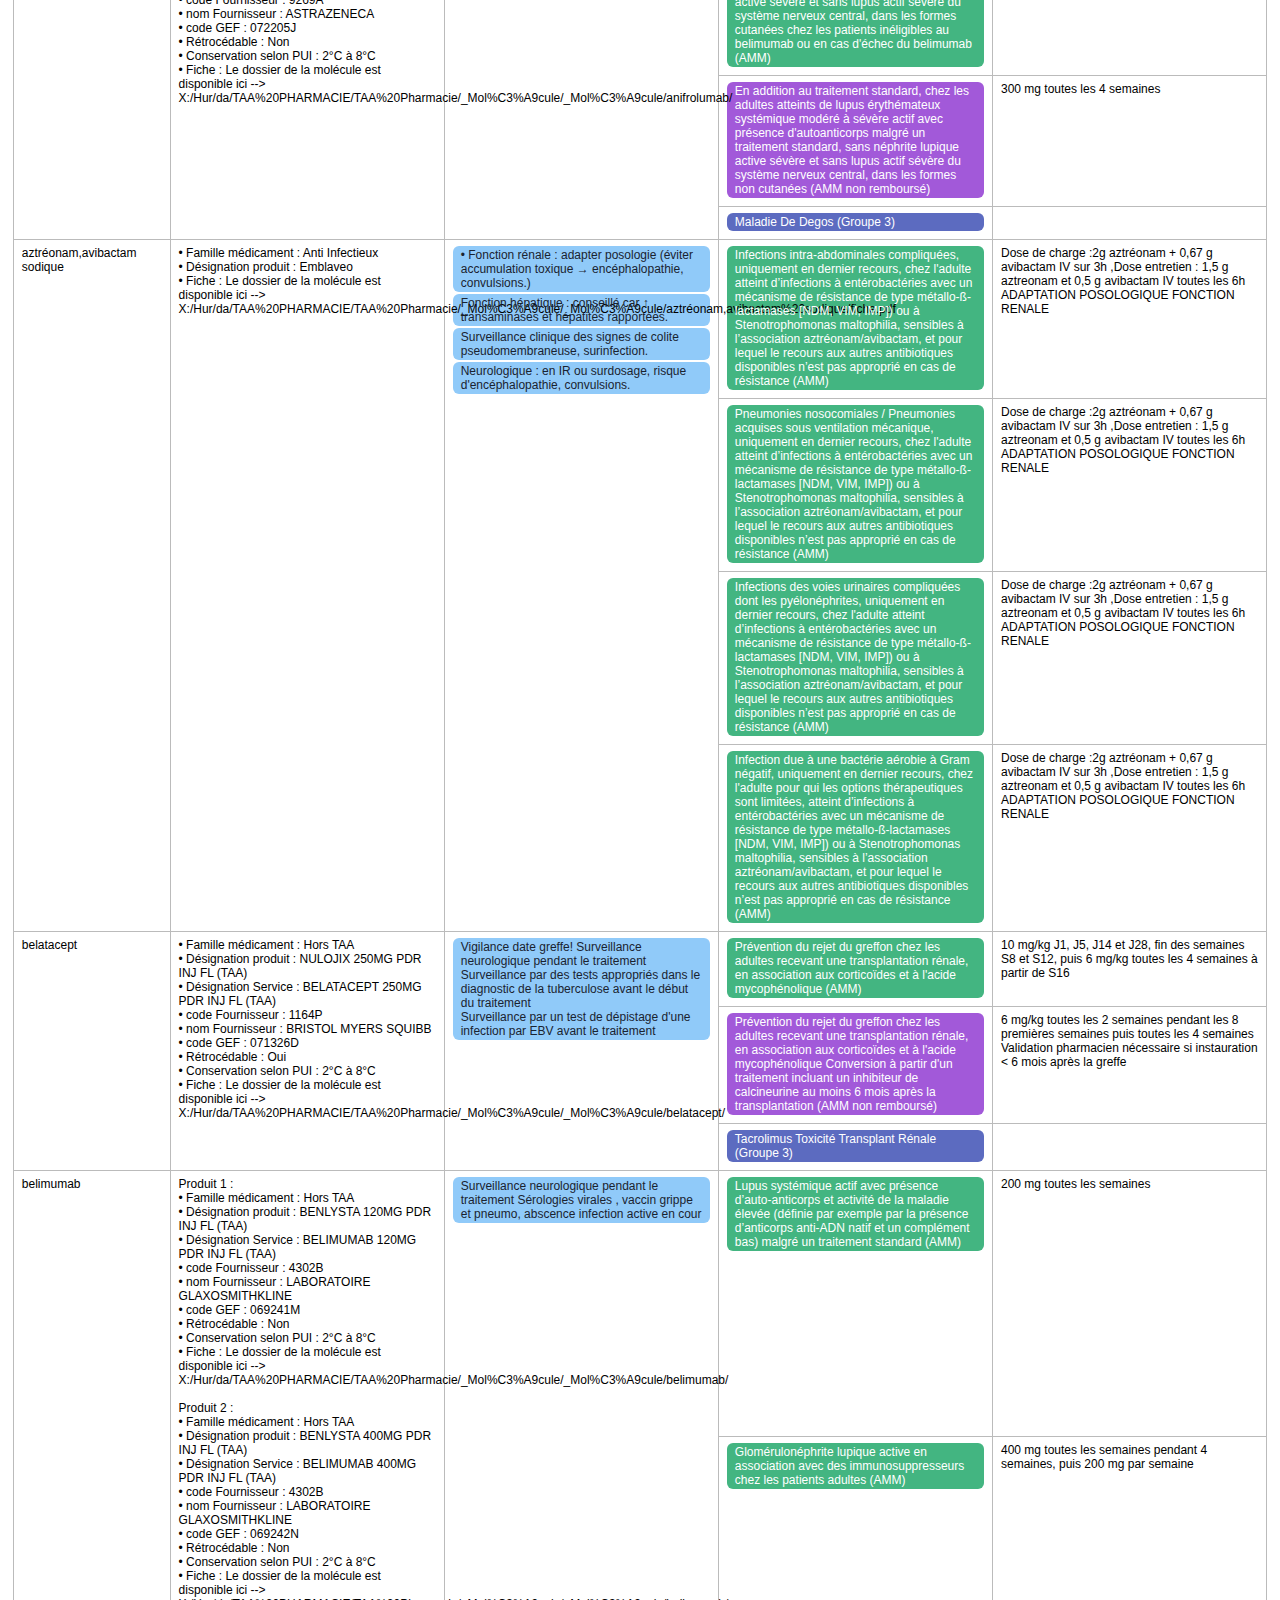
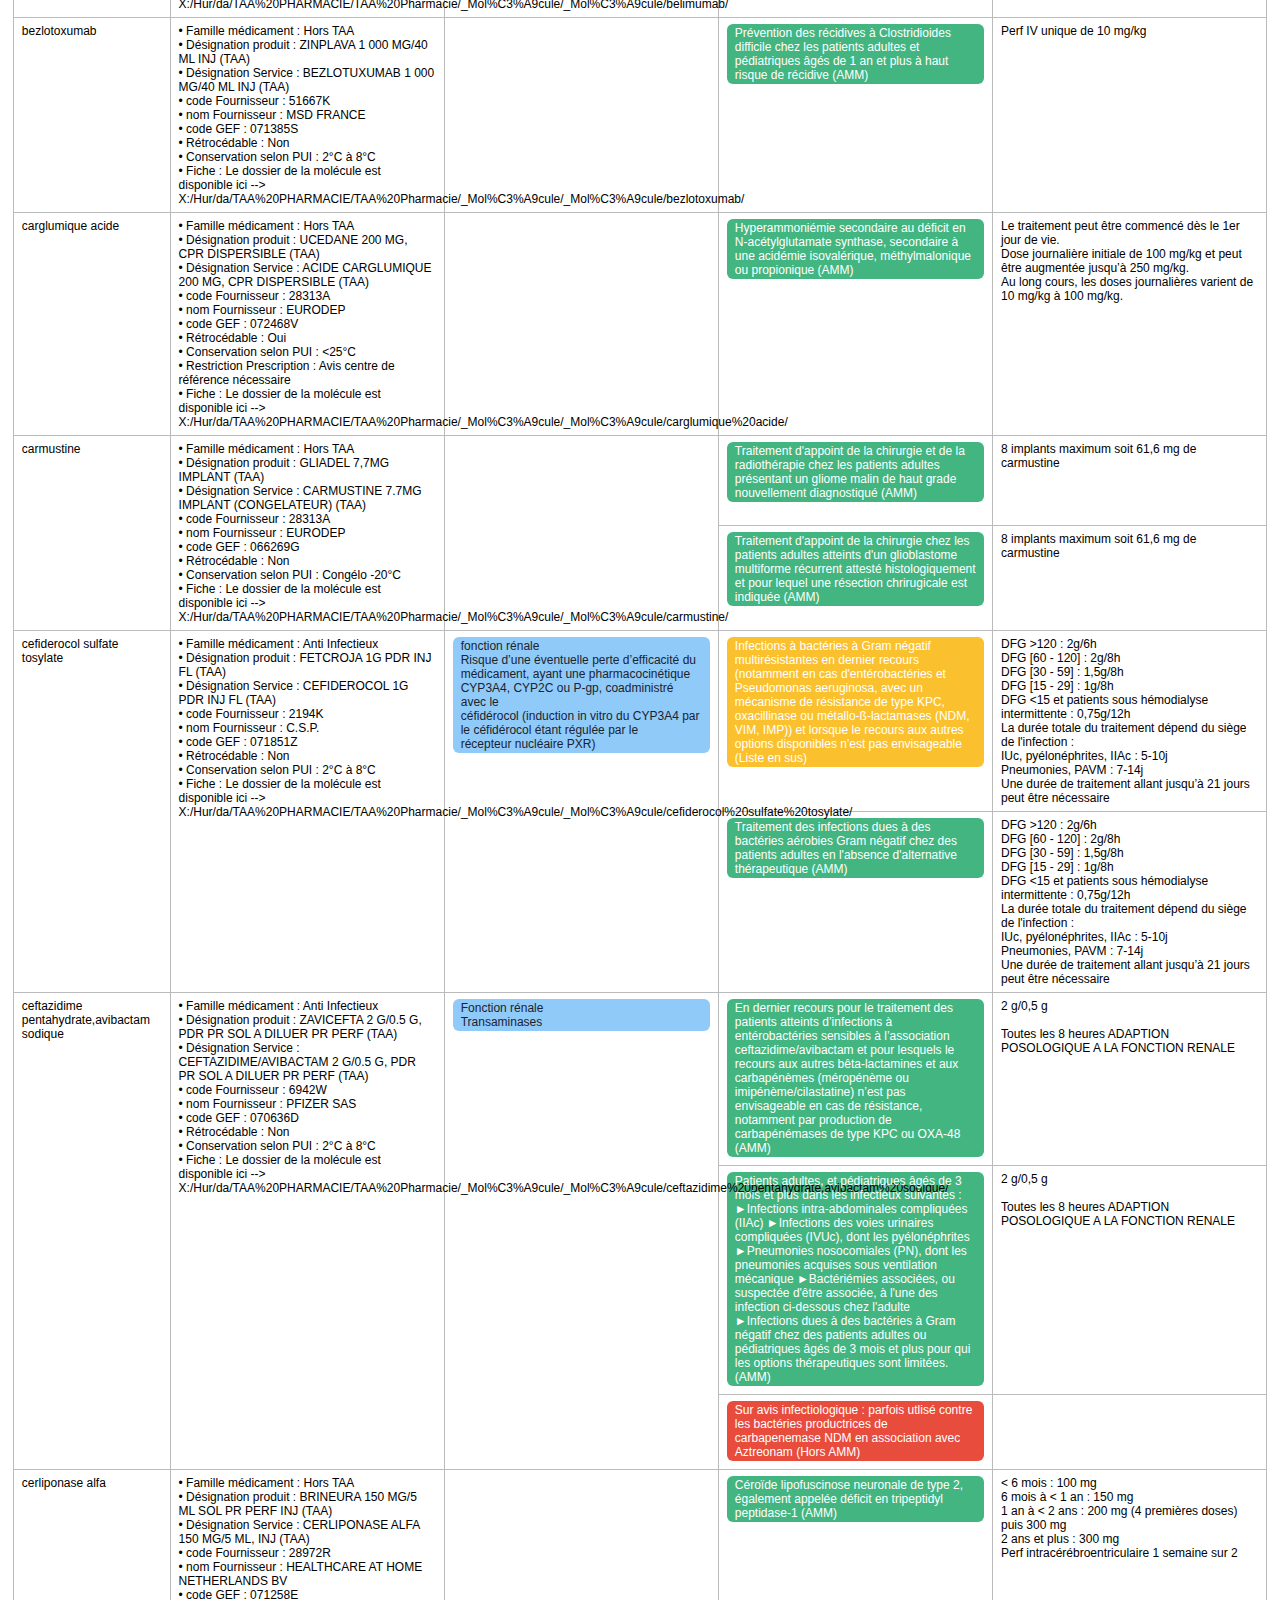
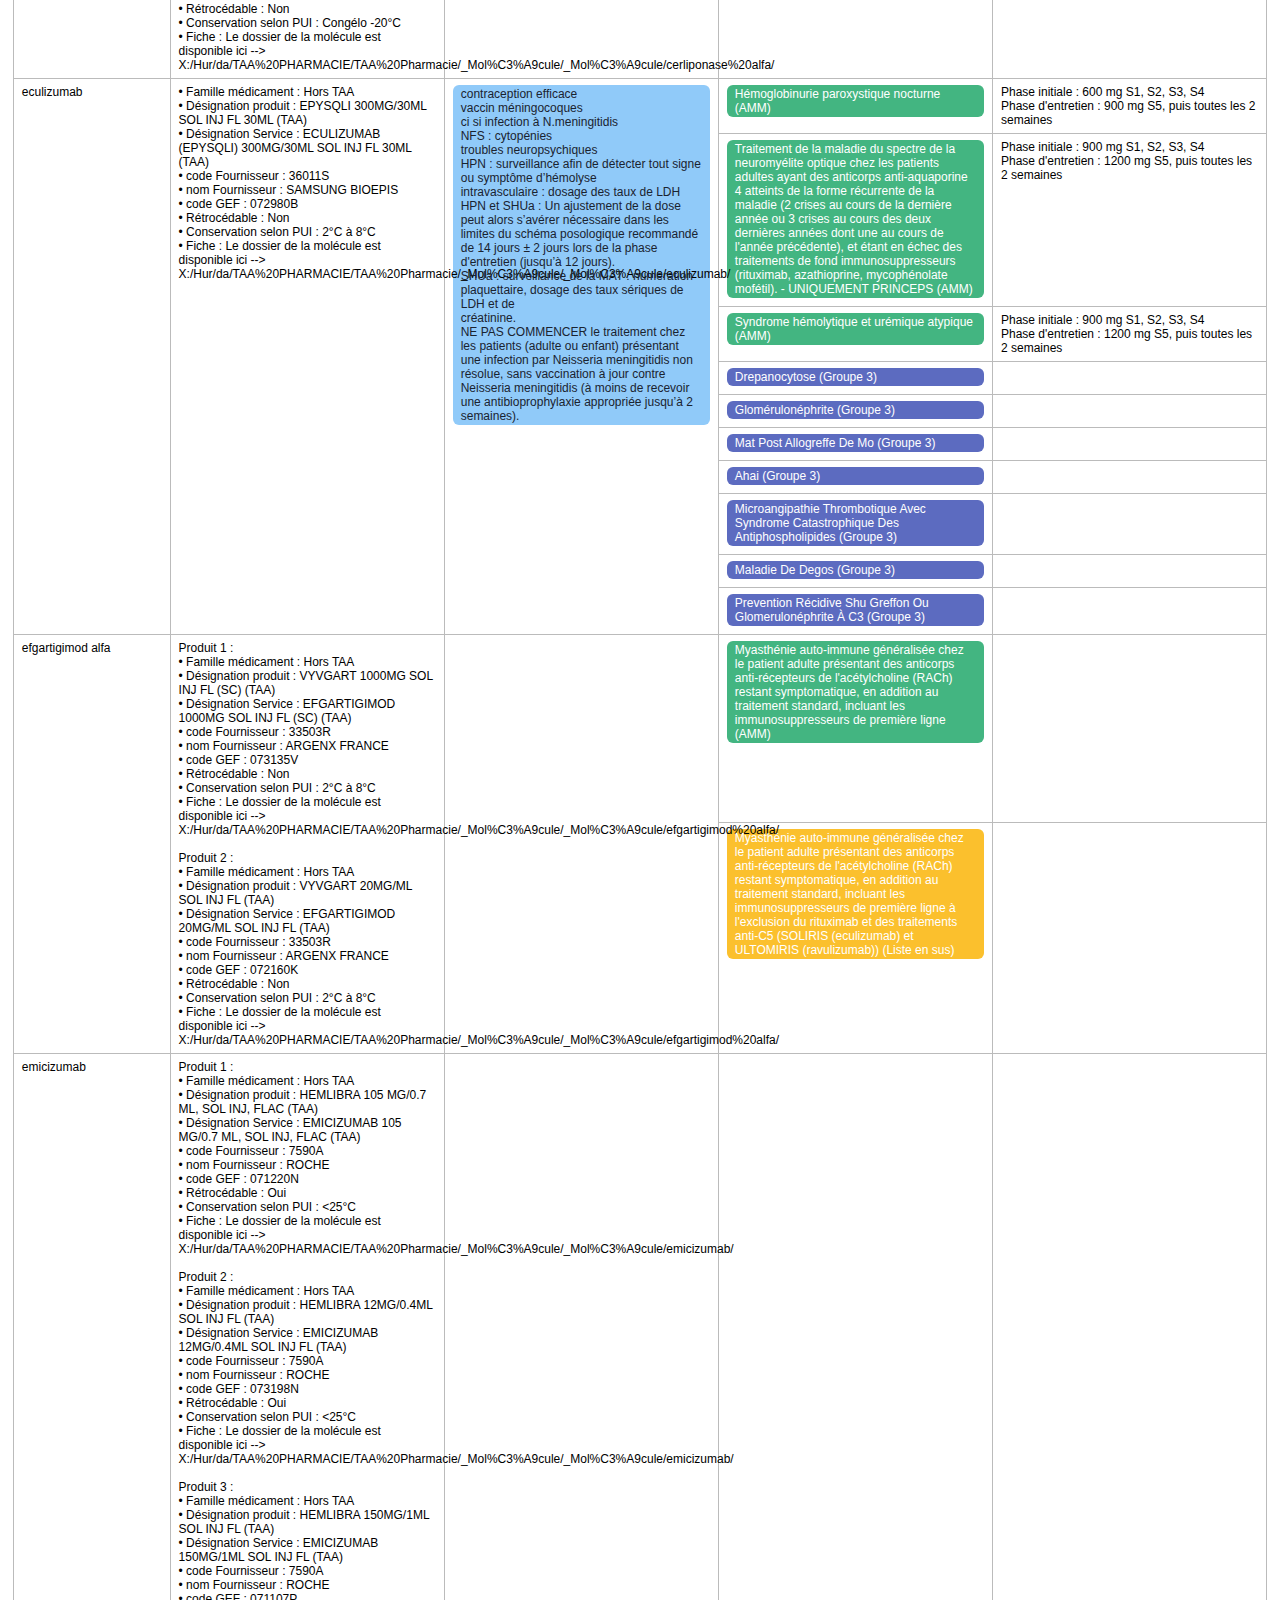
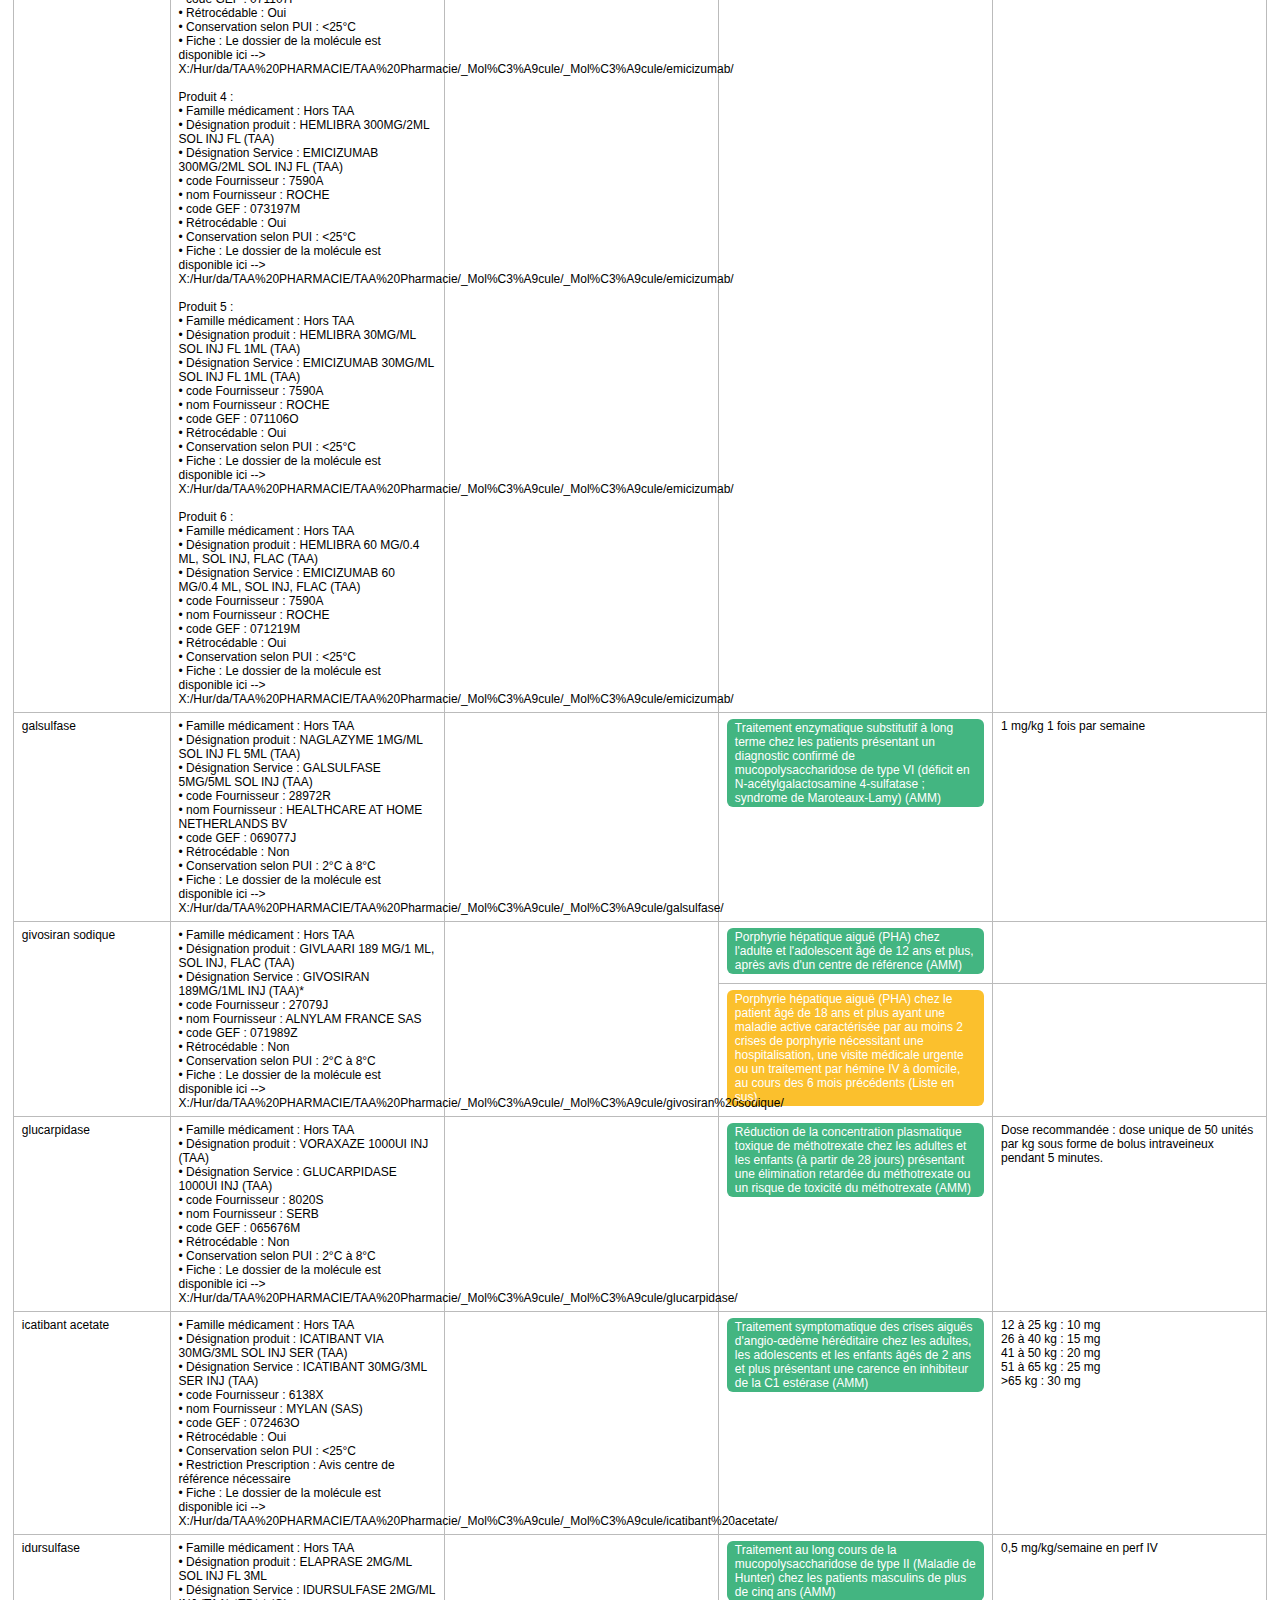
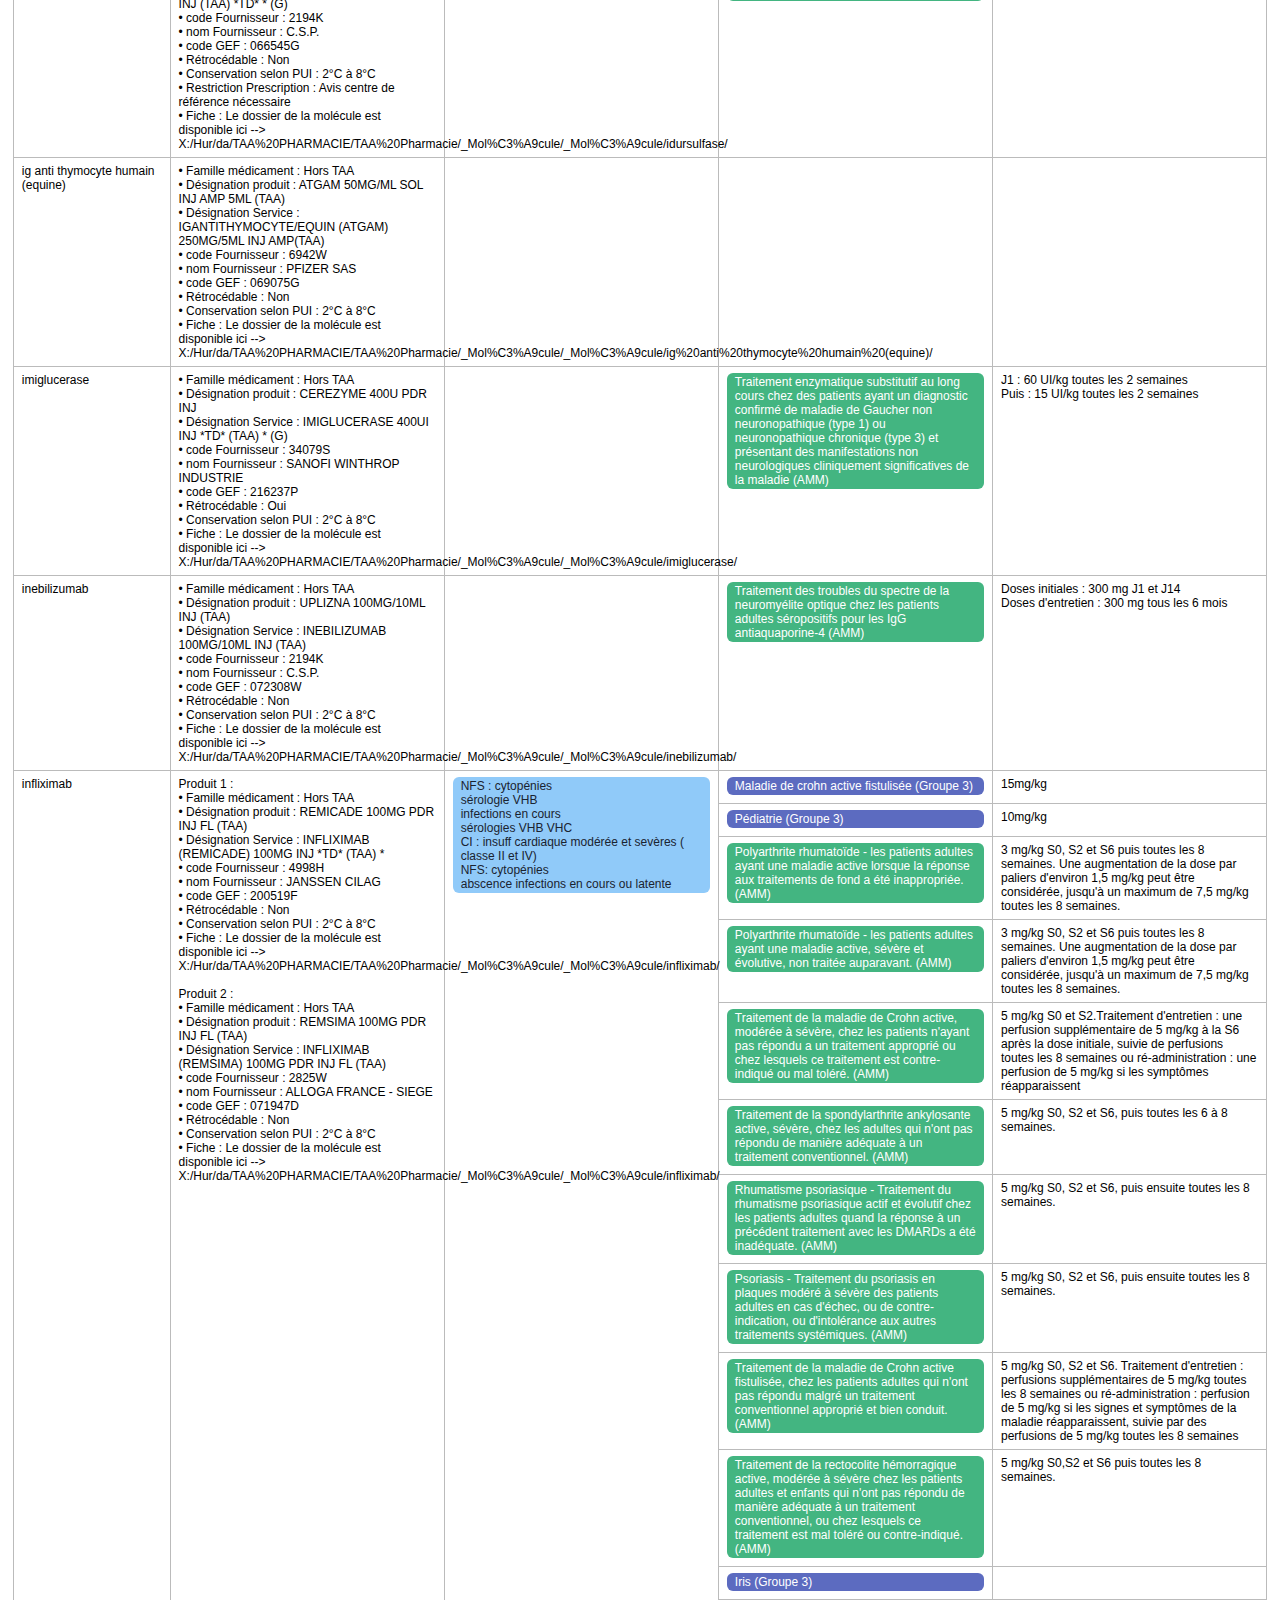
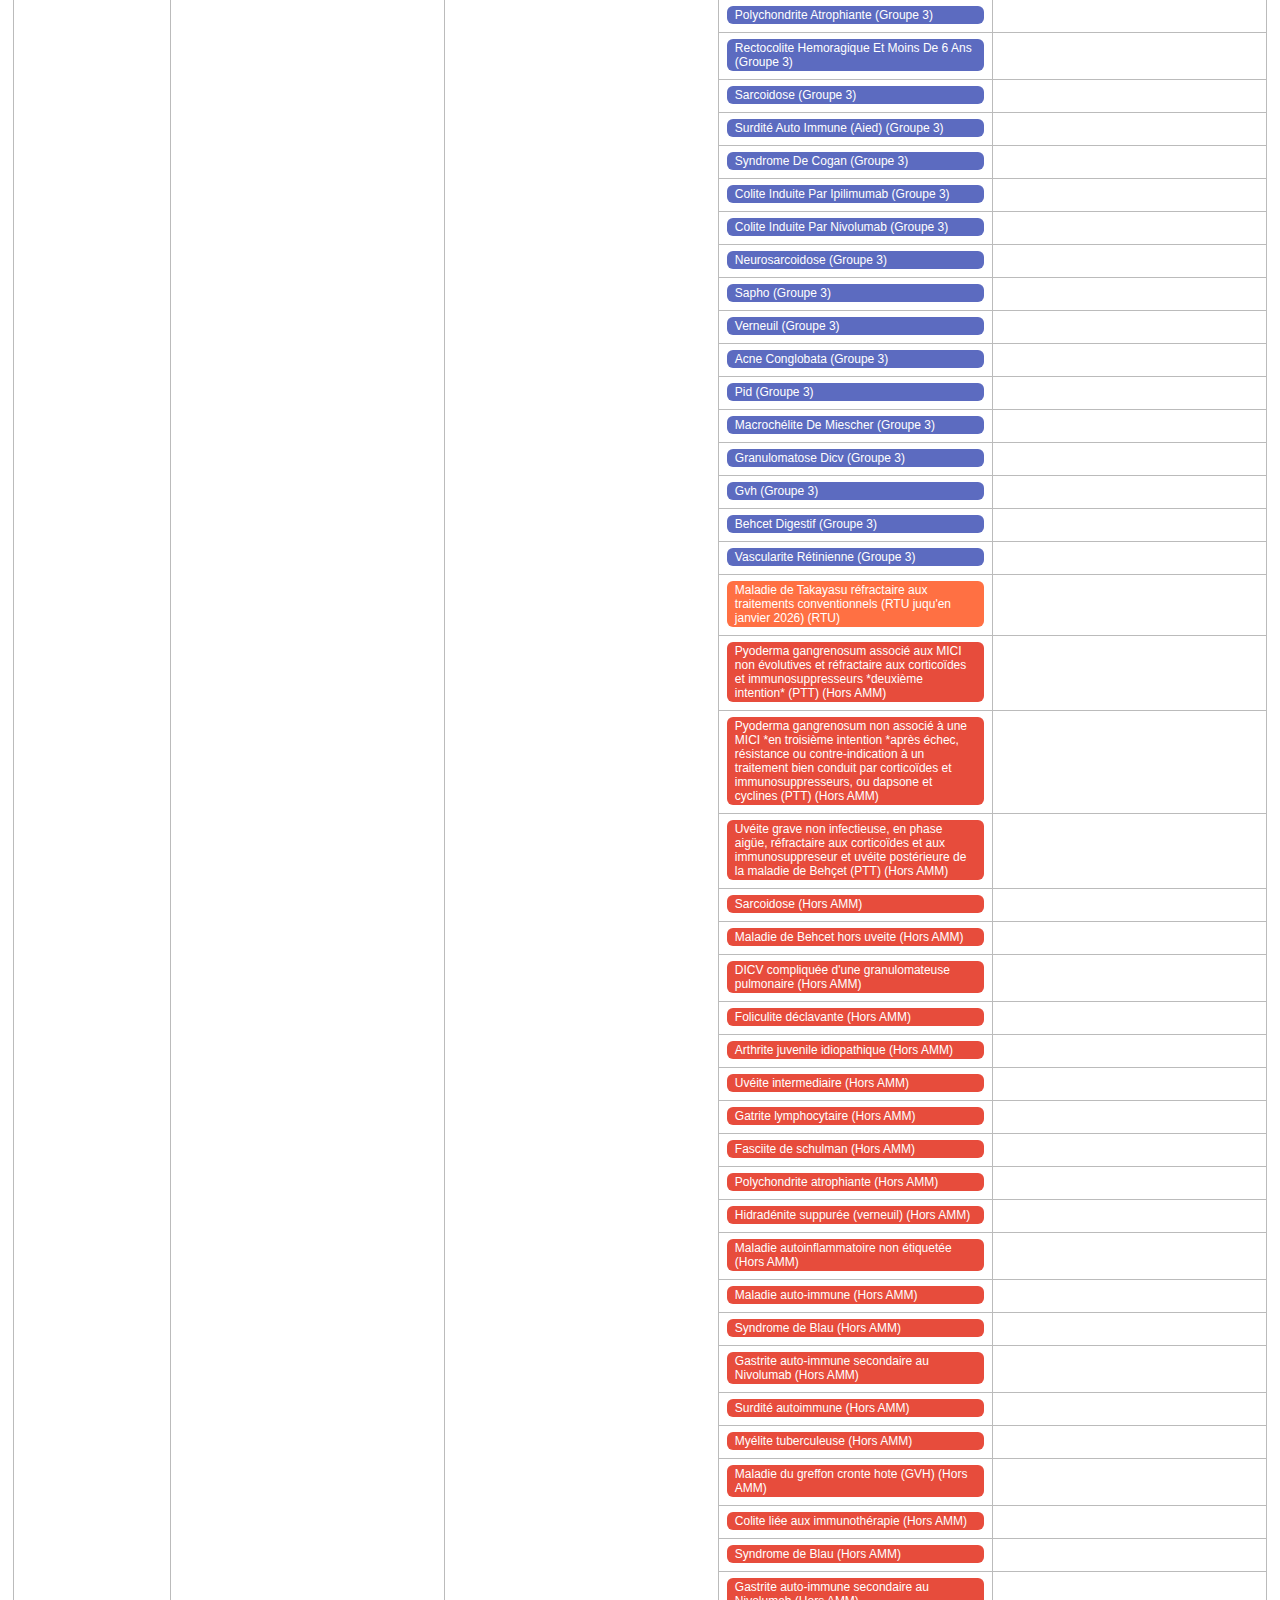
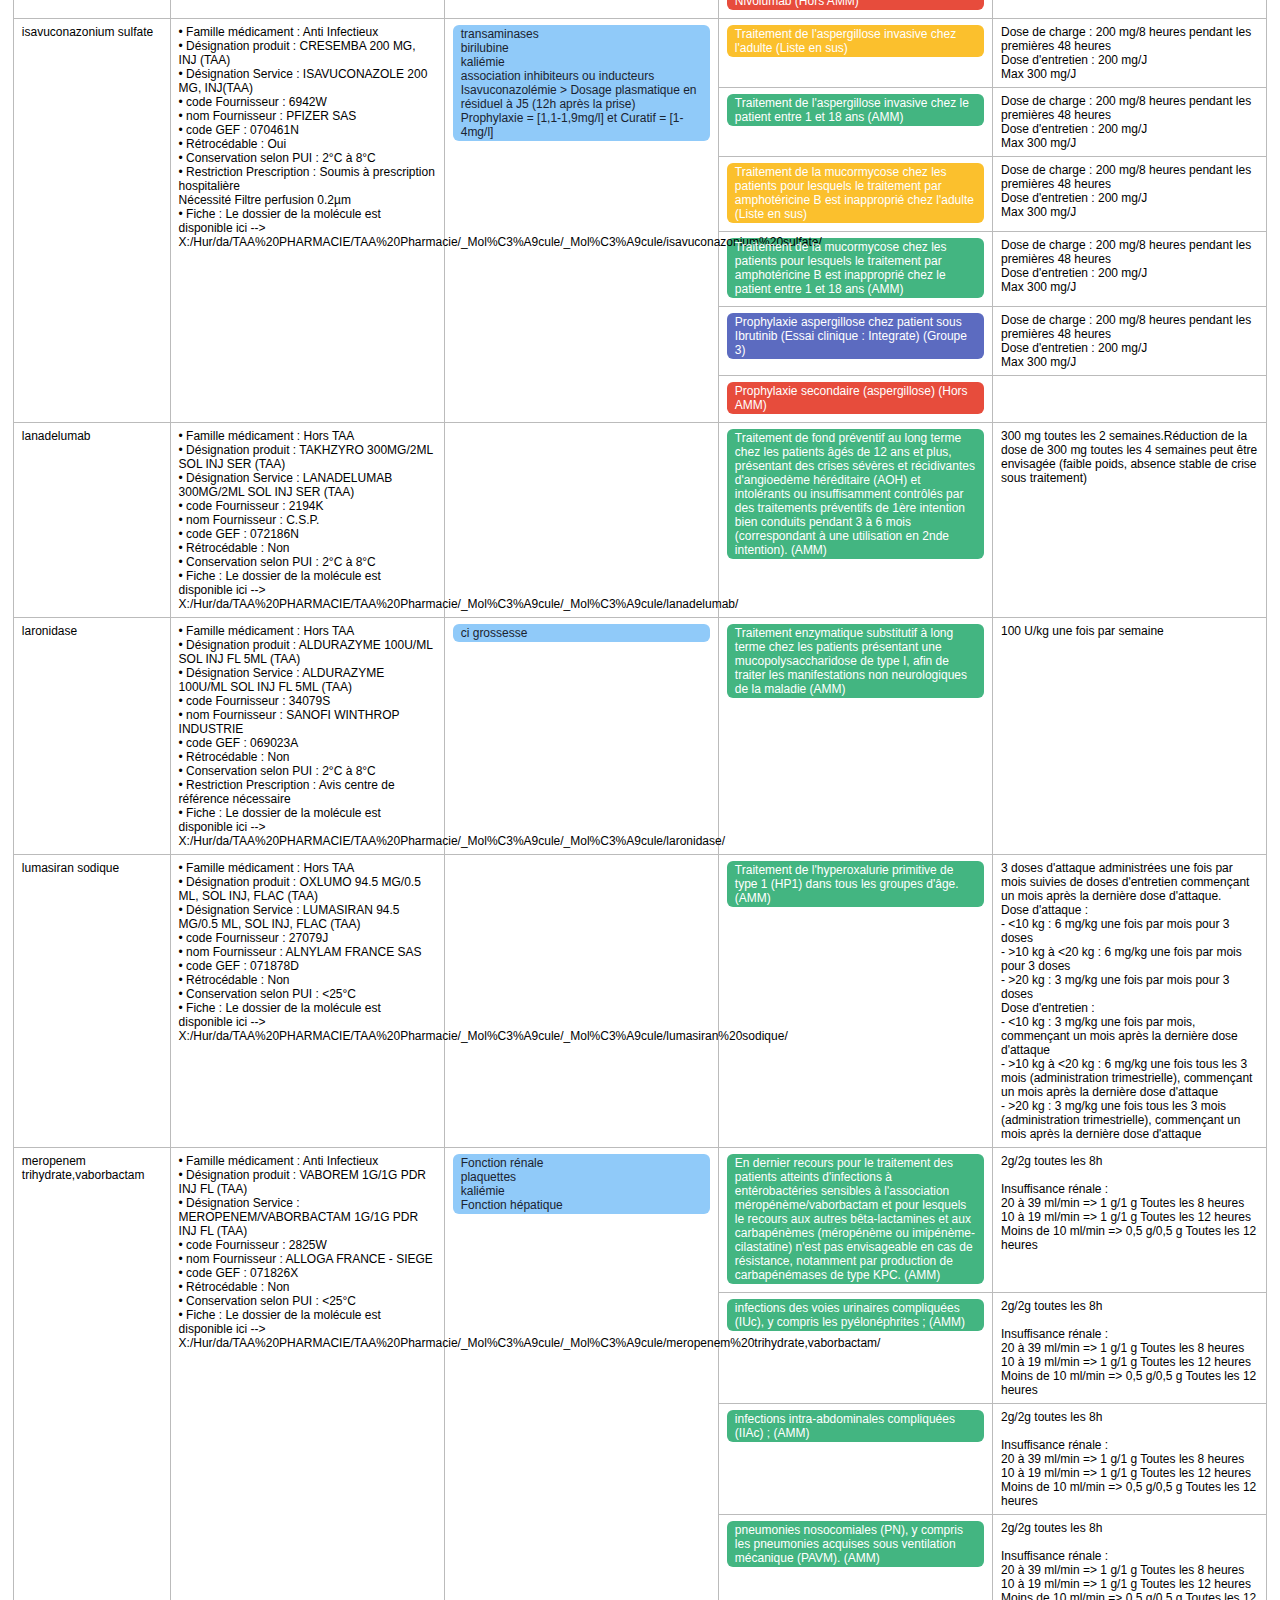
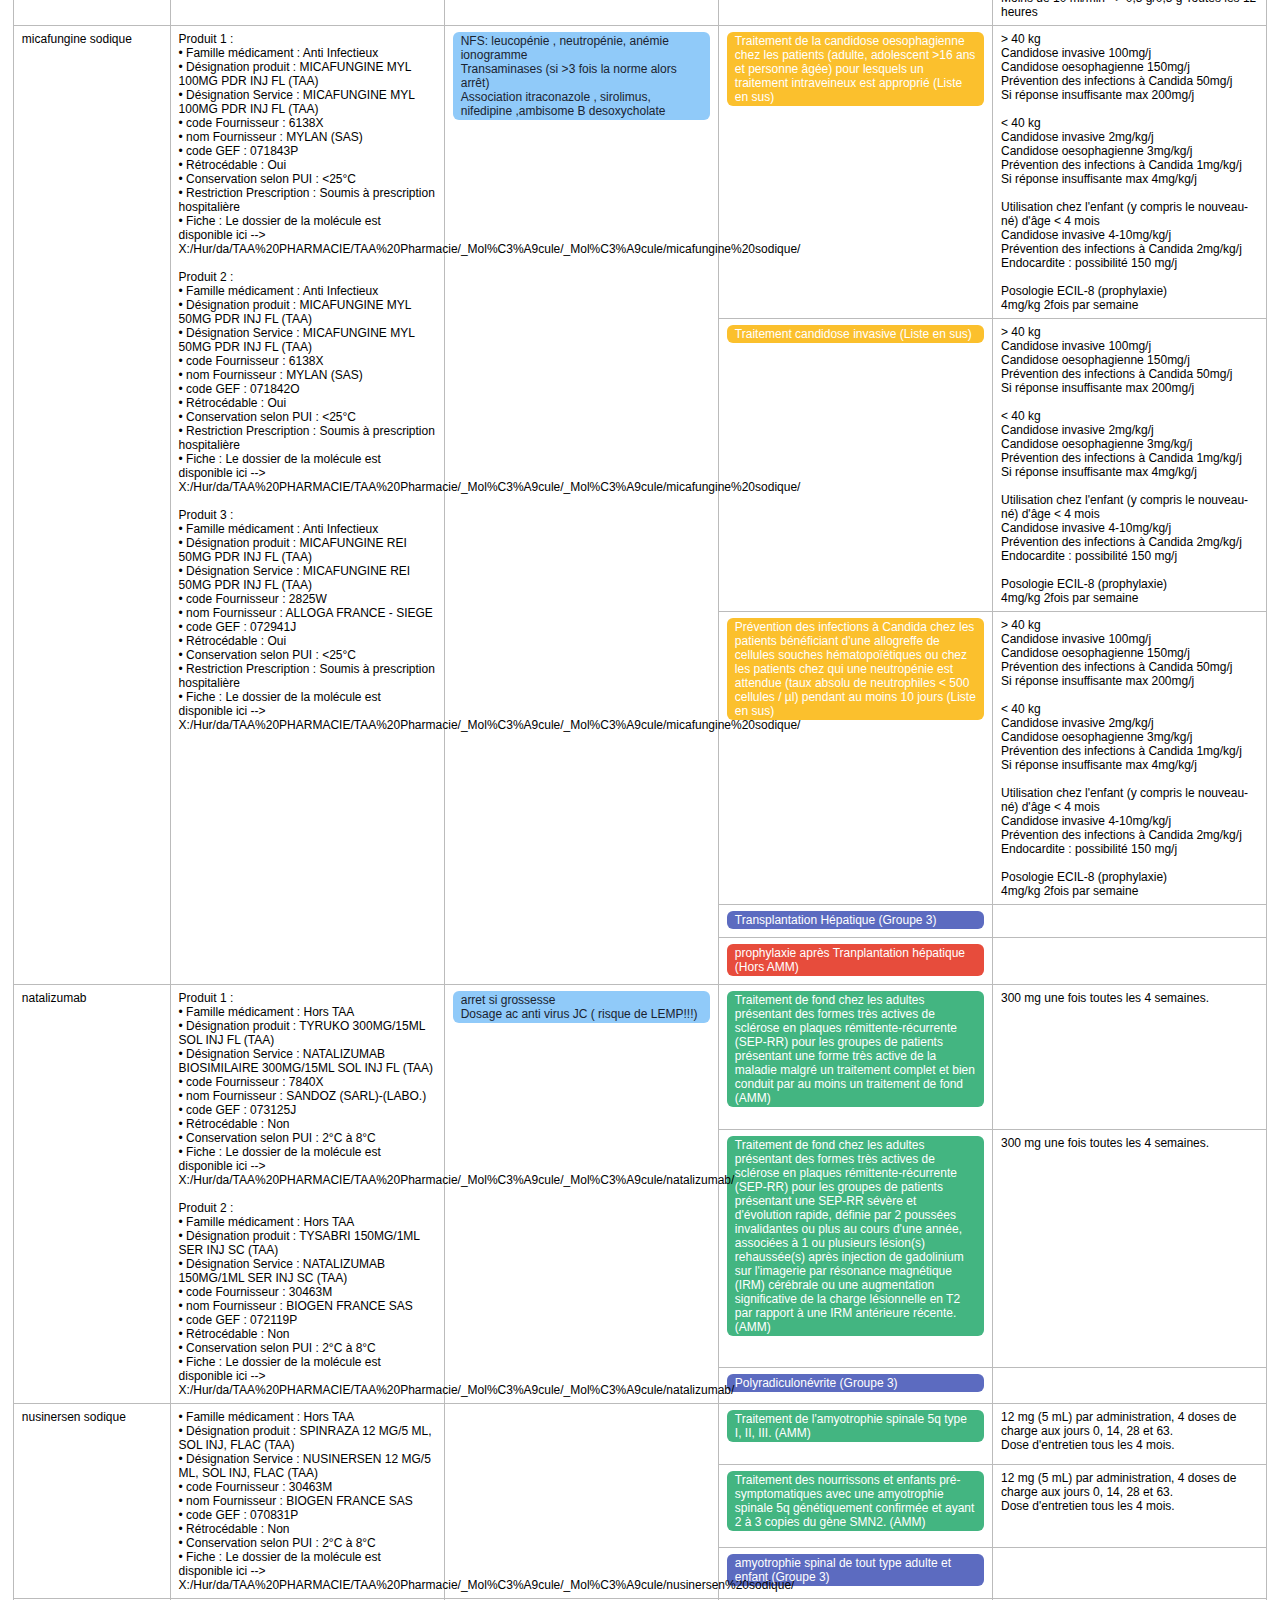
<file: Programme/imprimer.html>
<!DOCTYPE html>
<html lang="fr">
<head>
    <meta charset="UTF-8">
    <title>Impression Thésaurus</title>
    <script src="data.js"></script>
    <style>
        body { font-family: Arial, sans-serif; background: #fff; margin: 0; padding: 0; }
        h1 { text-align: center; margin-top: 24px; }
        table { width: 98%; margin: 24px auto; border-collapse: collapse; font-size: 12px; table-layout: fixed; }
        th, td { border: 1px solid #bbb; padding: 6px 8px; vertical-align: top; }
        th { background: #1976d2; color: #fff; font-size: 1.1em; }
        /* Largeurs des colonnes */
        th:nth-child(1), td:nth-child(1) { width: 12%; } /* DCI - plus petite */
        th:nth-child(2), td:nth-child(2) { width: 22%; } /* Informations produit */
        th:nth-child(3), td:nth-child(3) { width: 22%; } /* Surveillance */
        th:nth-child(4), td:nth-child(4) { width: 22%; } /* Indications */
        th:nth-child(5), td:nth-child(5) { width: 22%; } /* Posologies */
        .indication-cell > div { margin-bottom: 2px; border-radius: 6px; padding: 2px 8px; color: #fff; }
        .remb-amm { background: #43b581; }
        .remb-horsamm { background: #e74c3c; }
        .remb-ammnr { background: #a259d9; }
        .remb-rtu { background: #ff7043; }
        .remb-groupe3 { background: #5c6bc0; }
        .remb-listeens { background: #fbc02d; color: #222; }
        @media print {
            * {
                -webkit-print-color-adjust: exact !important;
                print-color-adjust: exact !important;
            }
            body { background: #fff; }
        }
    </style>
</head>
<body>
    <h1>Thésaurus - Impression</h1>
    <div id="maj-date" style="text-align:center;font-size:1.08em;color:#444;margin-bottom:10px;"></div>
    <table id="print-table">
        <thead>
            <tr>
                <th>DCI</th>
                <th>Informations produit</th>
                <th>Surveillance</th>
                <th>Indications</th>
                <th>Posologies</th>
            </tr>
        </thead>
        <tbody></tbody>
    </table>
    <div id="print-legend" style="width:98%;margin:24px auto 0 auto;font-size:1.05em;">
        <b>Légende couleurs indications :</b><br>
        <span style="color:#fff; background:#43b581; padding:2px 8px; border-radius:6px;">AMM</span> : Autorisation de Mise sur le Marché<br>
        <span style="color:#fff; background:#e74c3c; padding:2px 8px; border-radius:6px;">Hors AMM</span> : Hors Autorisation de Mise sur le Marché<br>
        <span style="color:#fff; background:#a259d9; padding:2px 8px; border-radius:6px;">AMM non remboursé</span> : AMM non remboursé<br>
        <span style="color:#fff; background:#ff7043; padding:2px 8px; border-radius:6px;">RTU</span> : Recommandation Temporaire d'Utilisation<br>
        <span style="color:#fff; background:#5c6bc0; padding:2px 8px; border-radius:6px;">Groupe 3</span> : Groupe 3<br>
        <span style="color:#222; background:#fbc02d; padding:2px 8px; border-radius:6px;">Liste en sus</span> : Liste en sus<br>
    </div>
    <div style="height:40px;"></div>
    <script>
    function getRembClass(remb) {
        if (!remb) return '';
        remb = remb.toLowerCase();
        if (remb === 'amm') return 'remb-amm';
        if (remb === 'hors amm') return 'remb-horsamm';
        if (remb === 'amm non remboursé') return 'remb-ammnr';
        if (remb === 'rtu') return 'remb-rtu';
        if (remb === 'groupe 3') return 'remb-groupe3';
        if (remb === 'liste en sus') return 'remb-listeens';
        return '';
    }
    function escapeHtml(text) {
        return text.replace(/[&<>"']/g, function(m) {
            return ({'&':'&amp;','<':'&lt;','>':'&gt;','"':'&quot;',"'":'&#39;'})[m];
        });
    }
    function buildTable() {
        if (!window.dataFromPython || !Array.isArray(window.dataFromPython.tableData)) return;
        const data = window.dataFromPython.tableData;
        const tbody = document.querySelector('#print-table tbody');
        tbody.innerHTML = '';
        data.forEach(row => {
            const indications = Array.isArray(row.Indications_Data) ? row.Indications_Data : [];
            const n = indications.length || 1;
            // Fusion des cellules DCI, Infos produit et Surveillance
            const trFirst = document.createElement('tr');
            // DCI
            const tdDci = document.createElement('td');
            tdDci.textContent = row.DCI || '';
            tdDci.rowSpan = n;
            trFirst.appendChild(tdDci);
            // Infos produit
            const tdInfos = document.createElement('td');
            tdInfos.innerHTML = (row['Détails produit']||'').replace(/\n/g,'<br>');
            tdInfos.rowSpan = n;
            trFirst.appendChild(tdInfos);
            // Surveillance avec pastilles colorées
            const tdSurv = document.createElement('td');
            const surveillance = row['Surveillance'] || '';
            if (surveillance.trim() !== '') {
                // Affichage multi-lignes façon pastilles, découpe seulement sur les puces pour séparer les surveillances distinctes
                let surveillances = surveillance.split(/\n\s*•\s*/).map(x => x.trim()).filter(Boolean);
                // Si pas de puces, on traite comme une seule surveillance
                if (surveillances.length === 1 && !surveillance.includes('•')) {
                    surveillances = [surveillance.trim()];
                }
                surveillances = Array.from(new Set(surveillances)); // suppression des doublons
                surveillances.forEach(surv => {
                    const survDiv = document.createElement('div');
                    survDiv.style.background = '#90caf9'; // bleu pastel
                    survDiv.style.borderRadius = '6px';
                    survDiv.style.padding = '2px 8px';
                    survDiv.style.marginBottom = '2px';
                    survDiv.style.color = '#1a2330';
                    survDiv.style.width = '100%';
                    survDiv.style.boxSizing = 'border-box';
                    // Préserver les retours à la ligne internes
                    survDiv.innerHTML = surv.replace(/\n/g, '<br>');
                    tdSurv.appendChild(survDiv);
                });
            }
            tdSurv.rowSpan = n;
            trFirst.appendChild(tdSurv);
            // Indication
            const tdInd = document.createElement('td');
            tdInd.className = 'indication-cell';
            if (indications[0]) {
                const div = document.createElement('div');
                div.className = getRembClass(indications[0].remboursement);
                div.textContent = indications[0].indication + (indications[0].remboursement ? ' ('+indications[0].remboursement+')' : '');
                tdInd.appendChild(div);
            } else {
                tdInd.textContent = '';
            }
            trFirst.appendChild(tdInd);
            // Posologie
            const tdPoso = document.createElement('td');
            tdPoso.innerHTML = indications[0] && indications[0].posologie ? escapeHtml(indications[0].posologie).replace(/\n/g,'<br>') : '';
            trFirst.appendChild(tdPoso);
            tbody.appendChild(trFirst);
            // Lignes suivantes si plusieurs indications
            for (let i=1; i<indications.length; i++) {
                const tr = document.createElement('tr');
                const tdInd2 = document.createElement('td');
                tdInd2.className = 'indication-cell';
                const div = document.createElement('div');
                div.className = getRembClass(indications[i].remboursement);
                div.textContent = indications[i].indication + (indications[i].remboursement ? ' ('+indications[i].remboursement+')' : '');
                tdInd2.appendChild(div);
                tr.appendChild(tdInd2);
                const tdPoso2 = document.createElement('td');
                tdPoso2.innerHTML = indications[i].posologie ? escapeHtml(indications[i].posologie).replace(/\n/g,'<br>') : '';
                tr.appendChild(tdPoso2);
                tbody.appendChild(tr);
            }
        });
        // Affichage de la date de mise à jour
        if(window.dataFromPython && window.dataFromPython.lastUpdate) {
            document.getElementById('maj-date').textContent = 'Dernière mise à jour : ' + window.dataFromPython.lastUpdate;
        }
    }
    window.onload = function() {
        buildTable();
        setTimeout(()=>window.print(), 500);
    };
    </script>
</body>
</html>
</file>
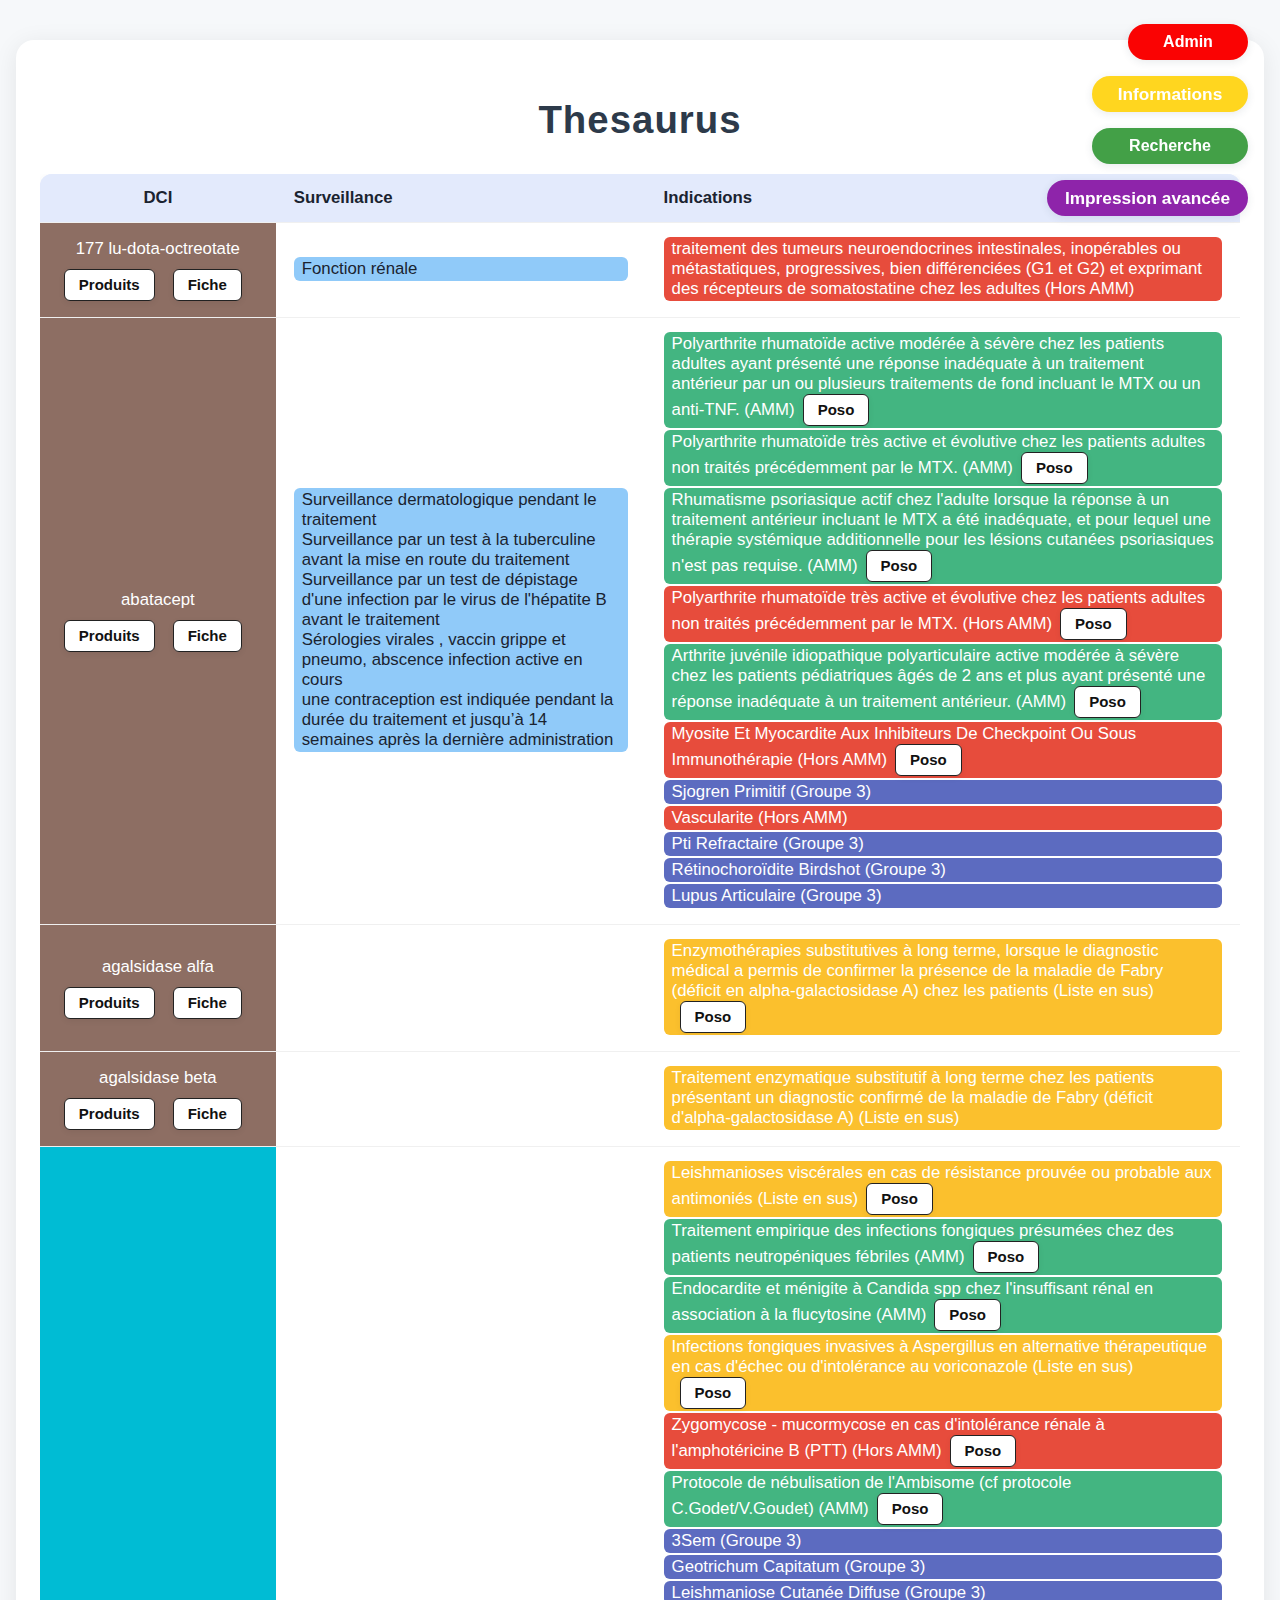
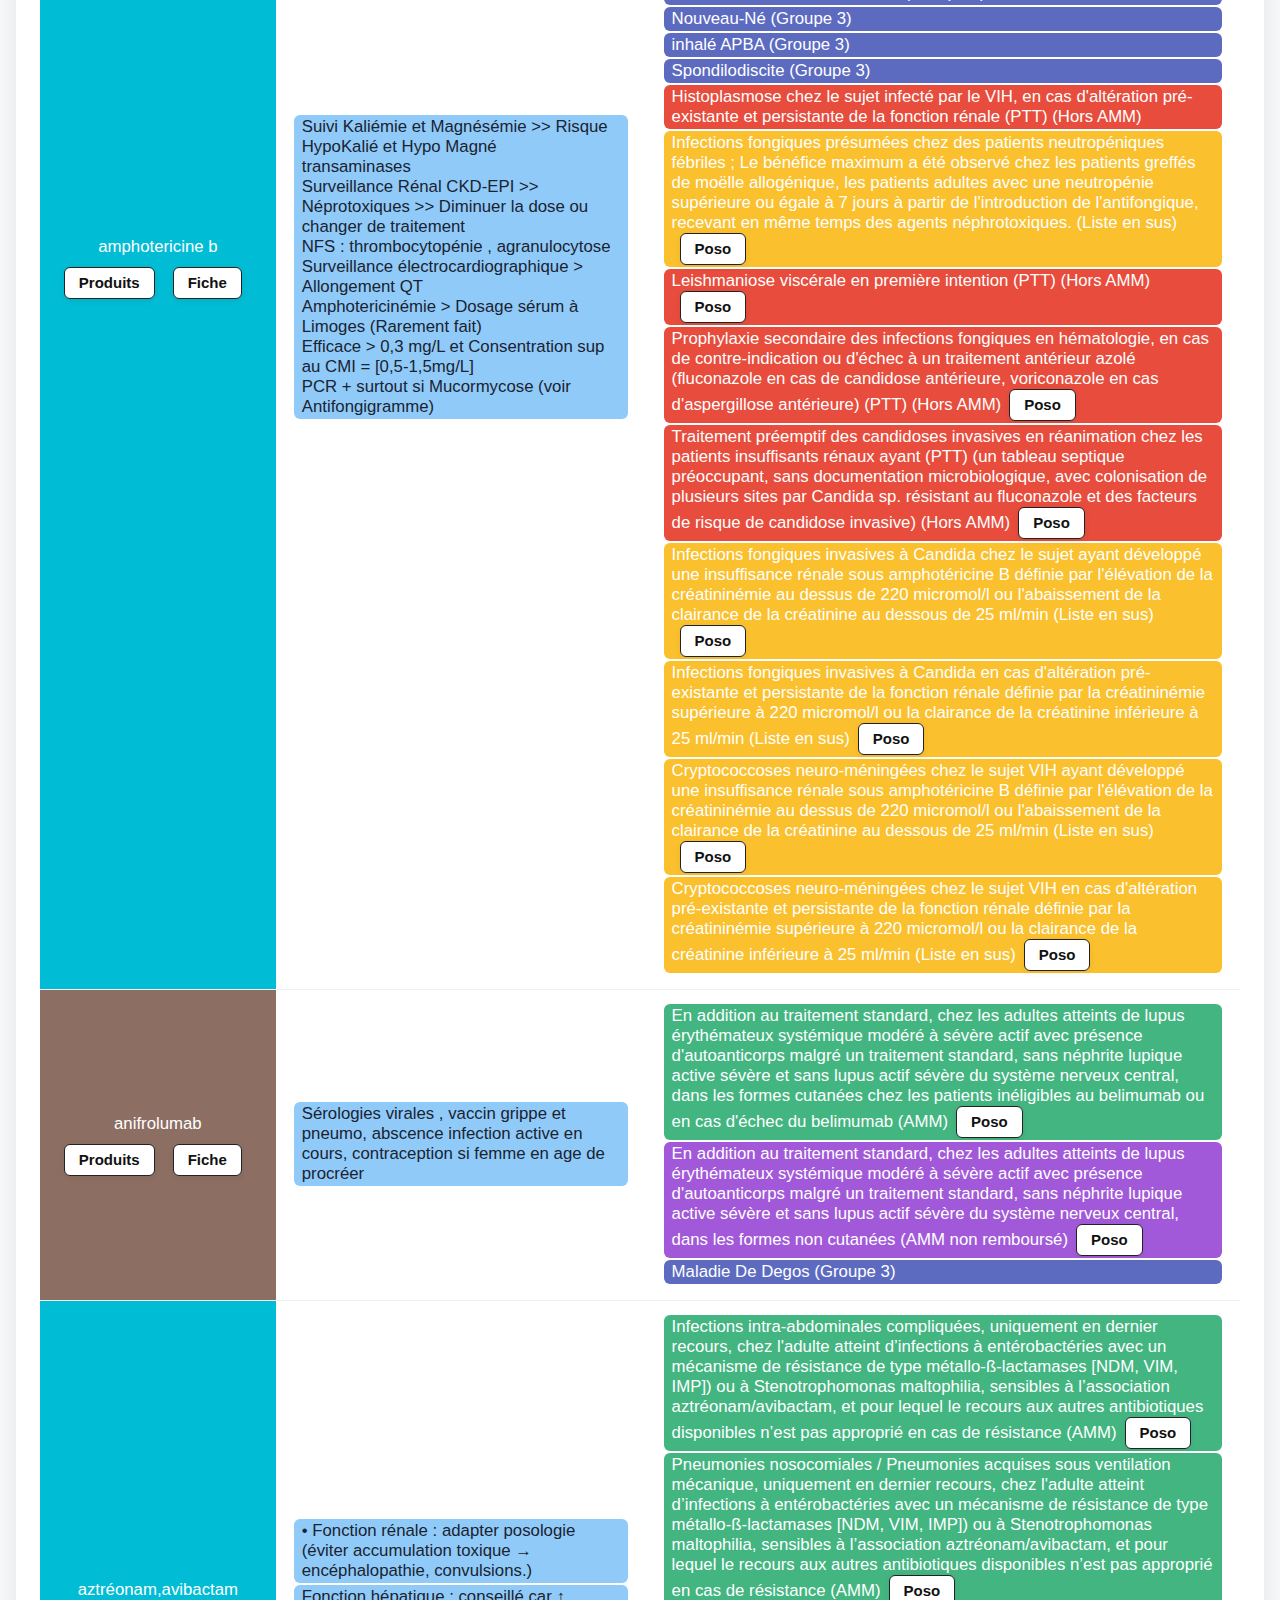
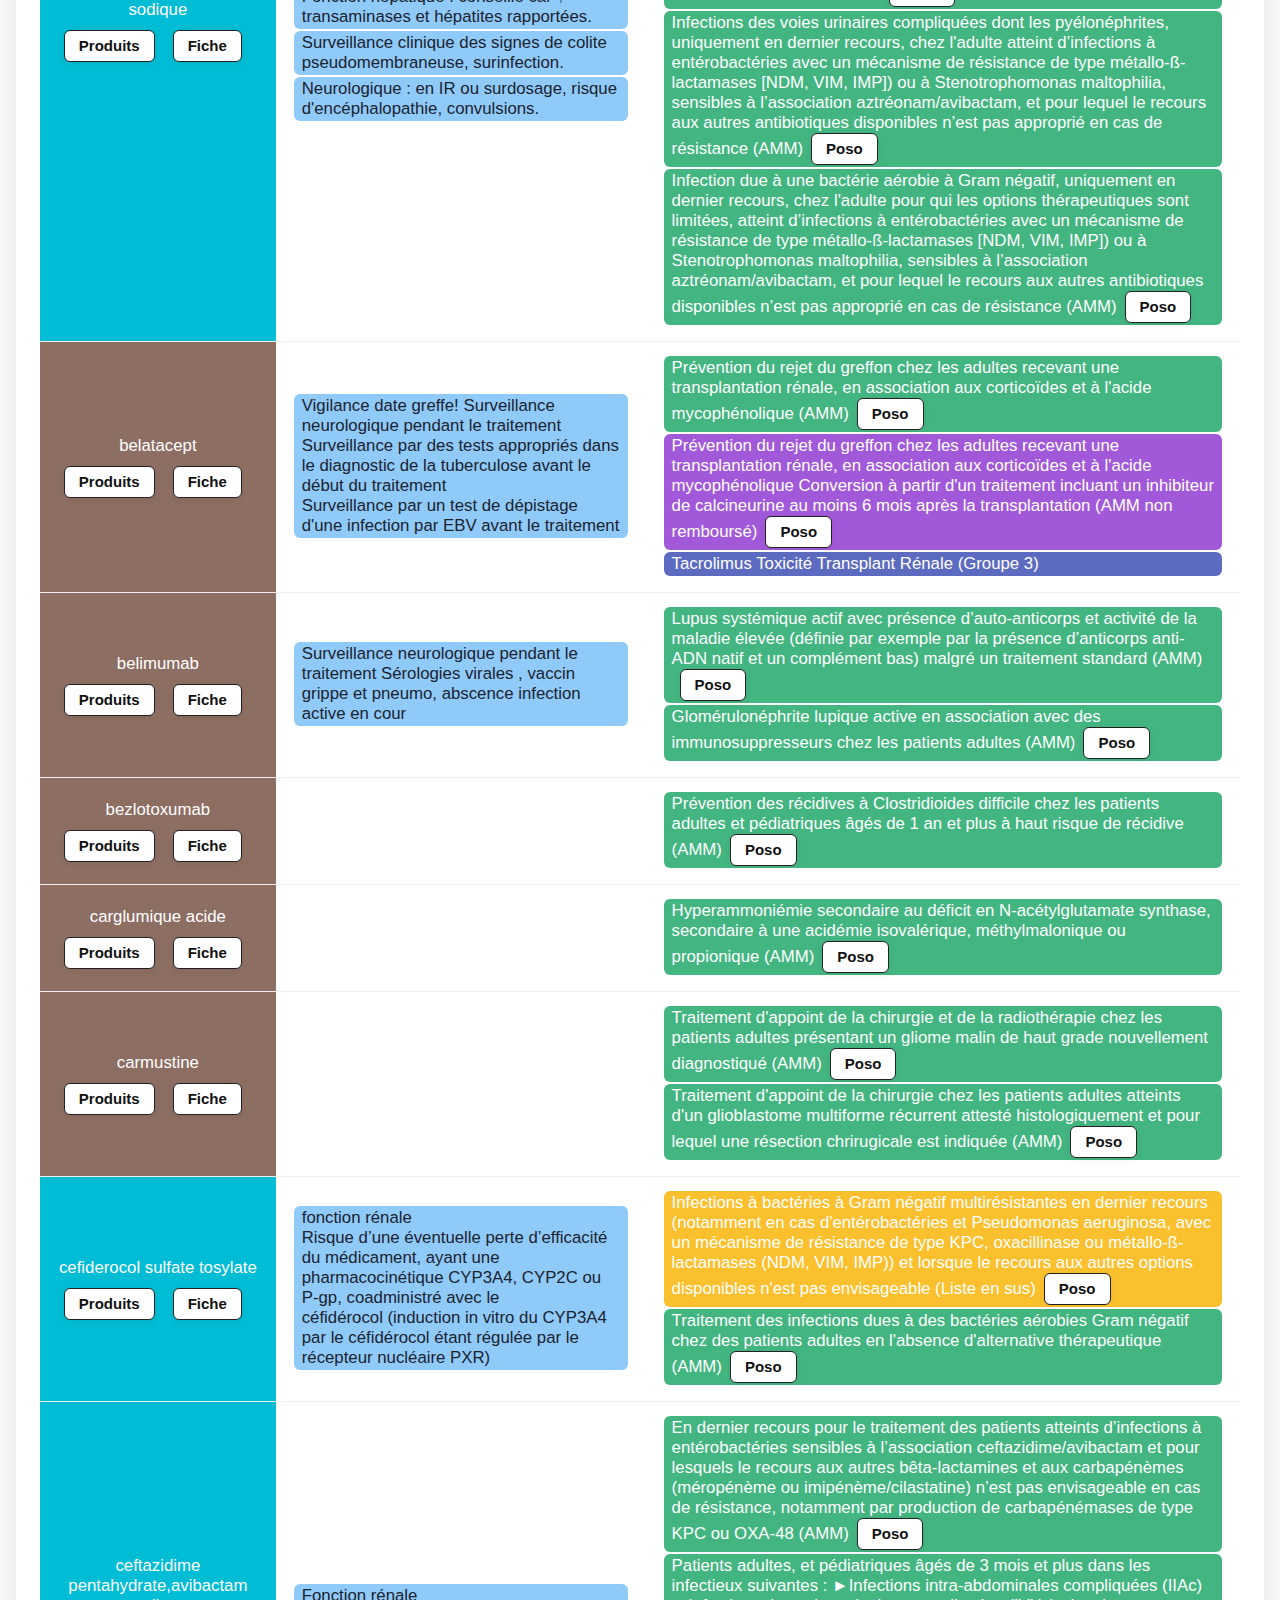
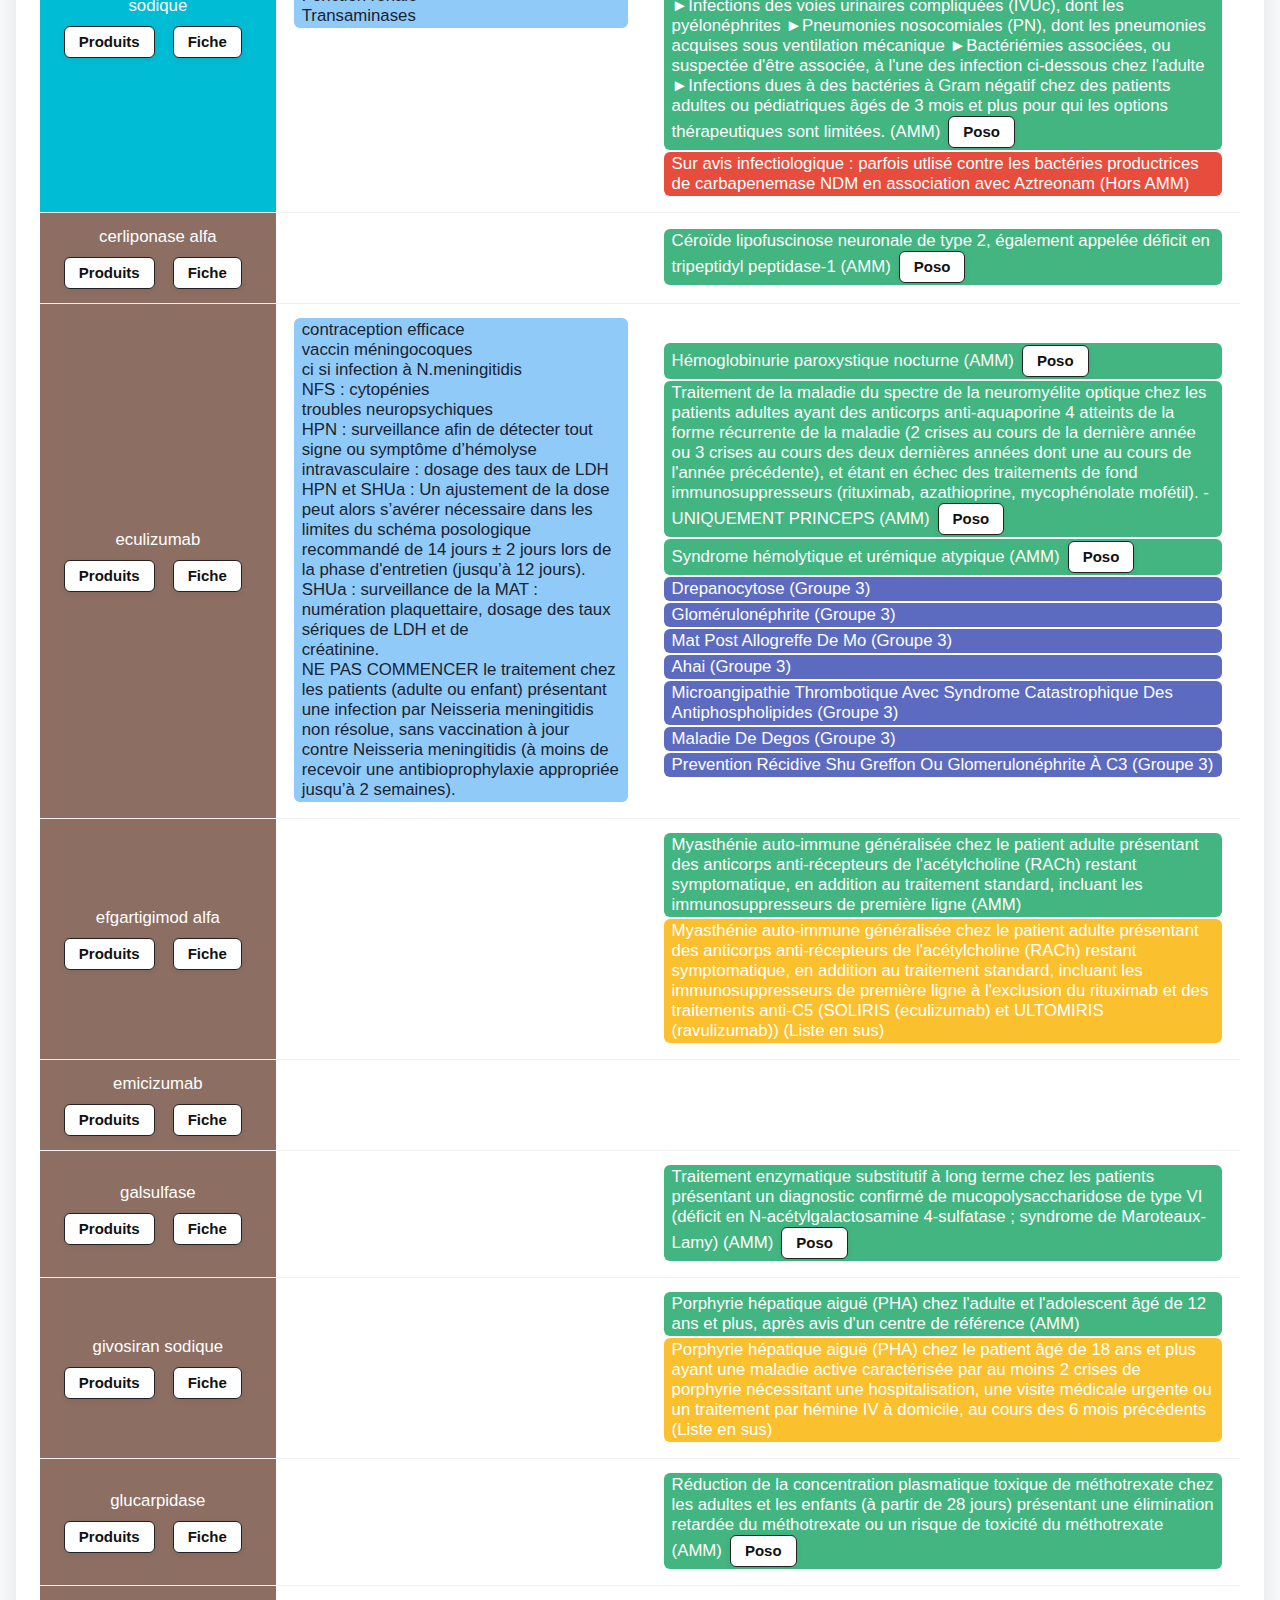
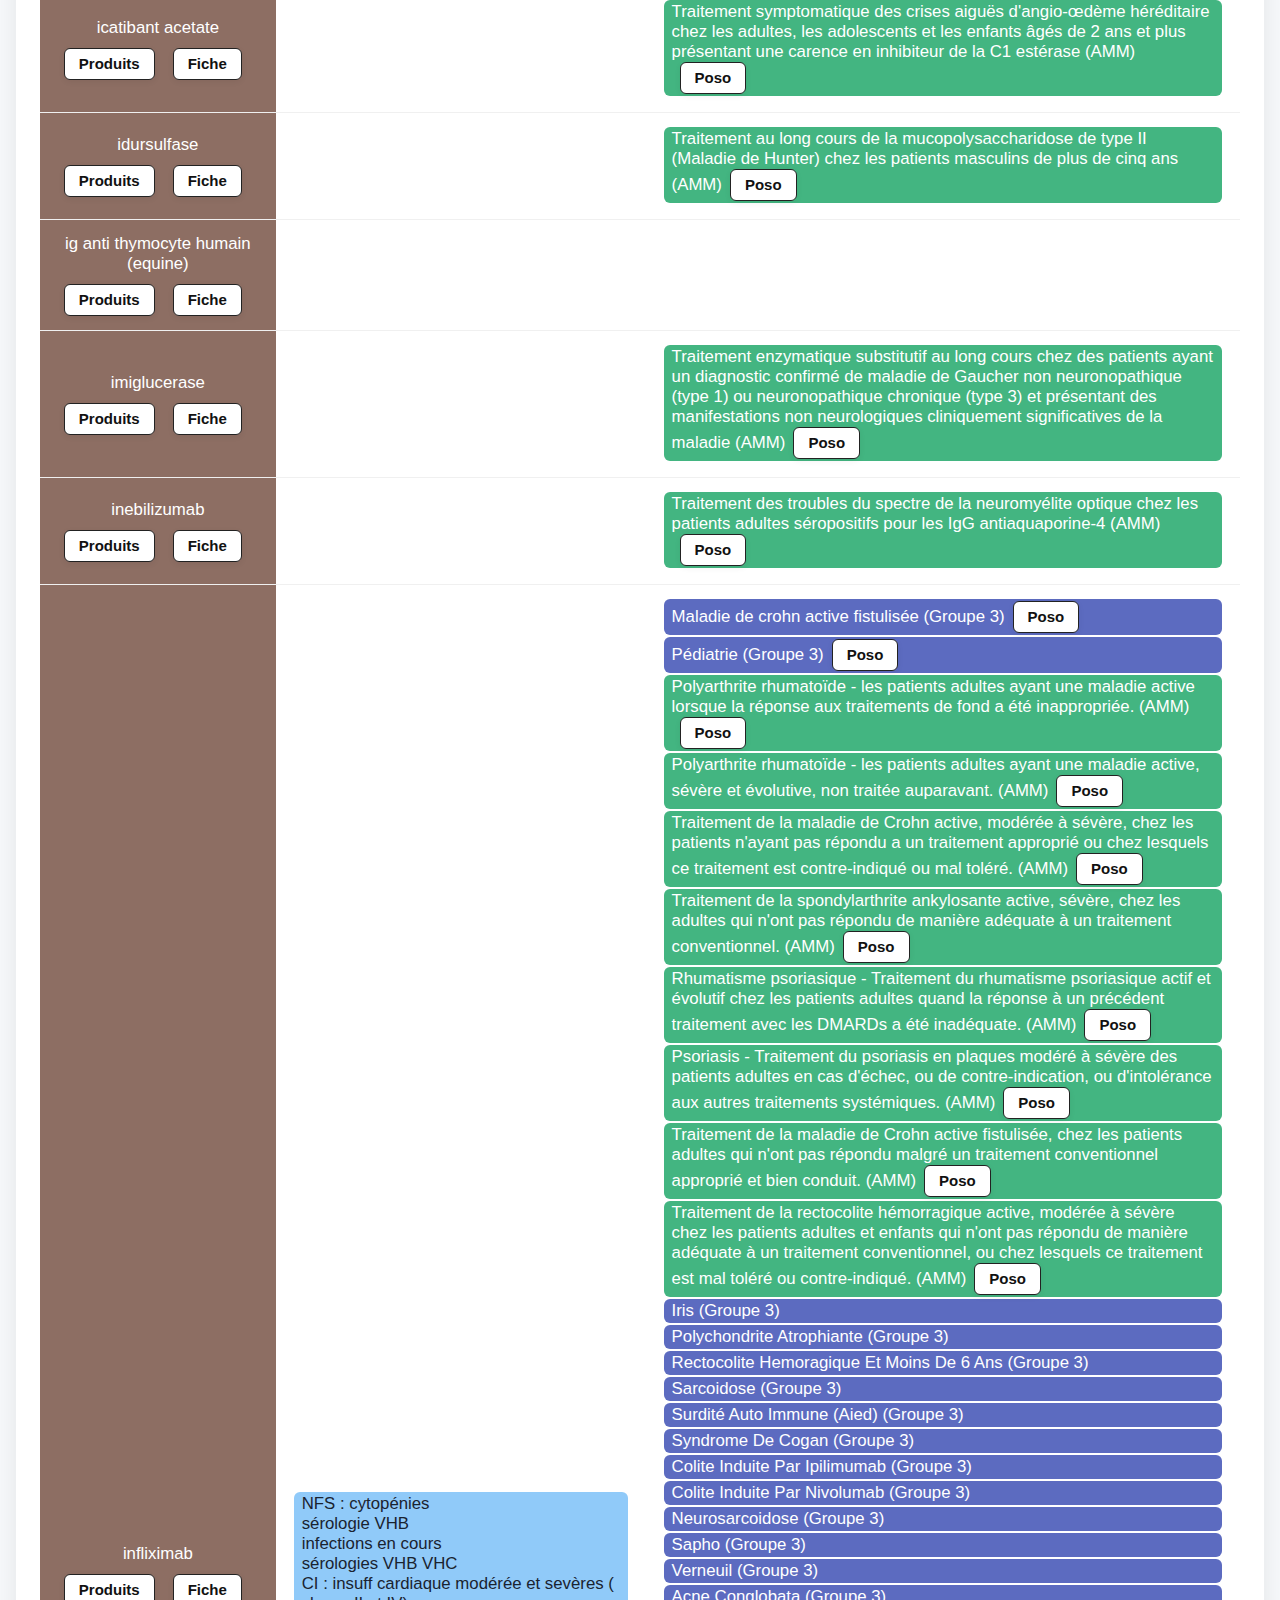
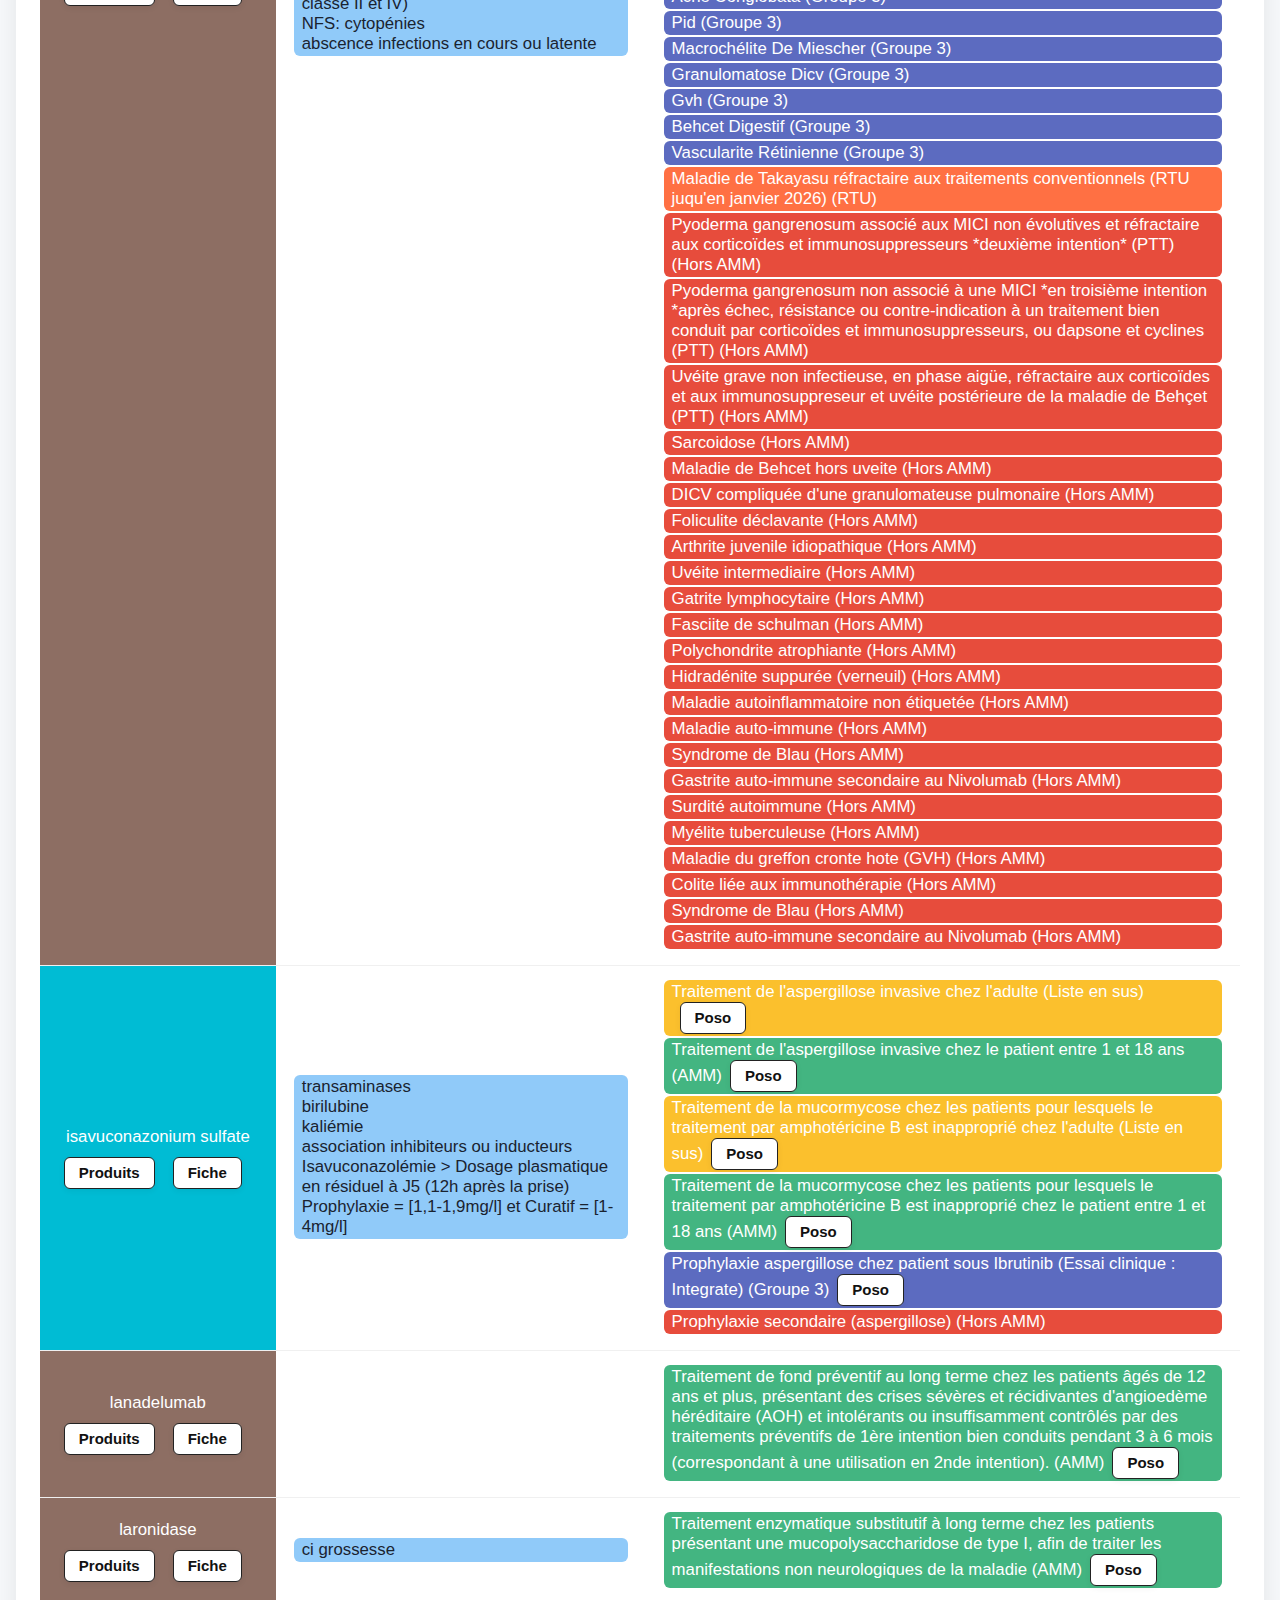
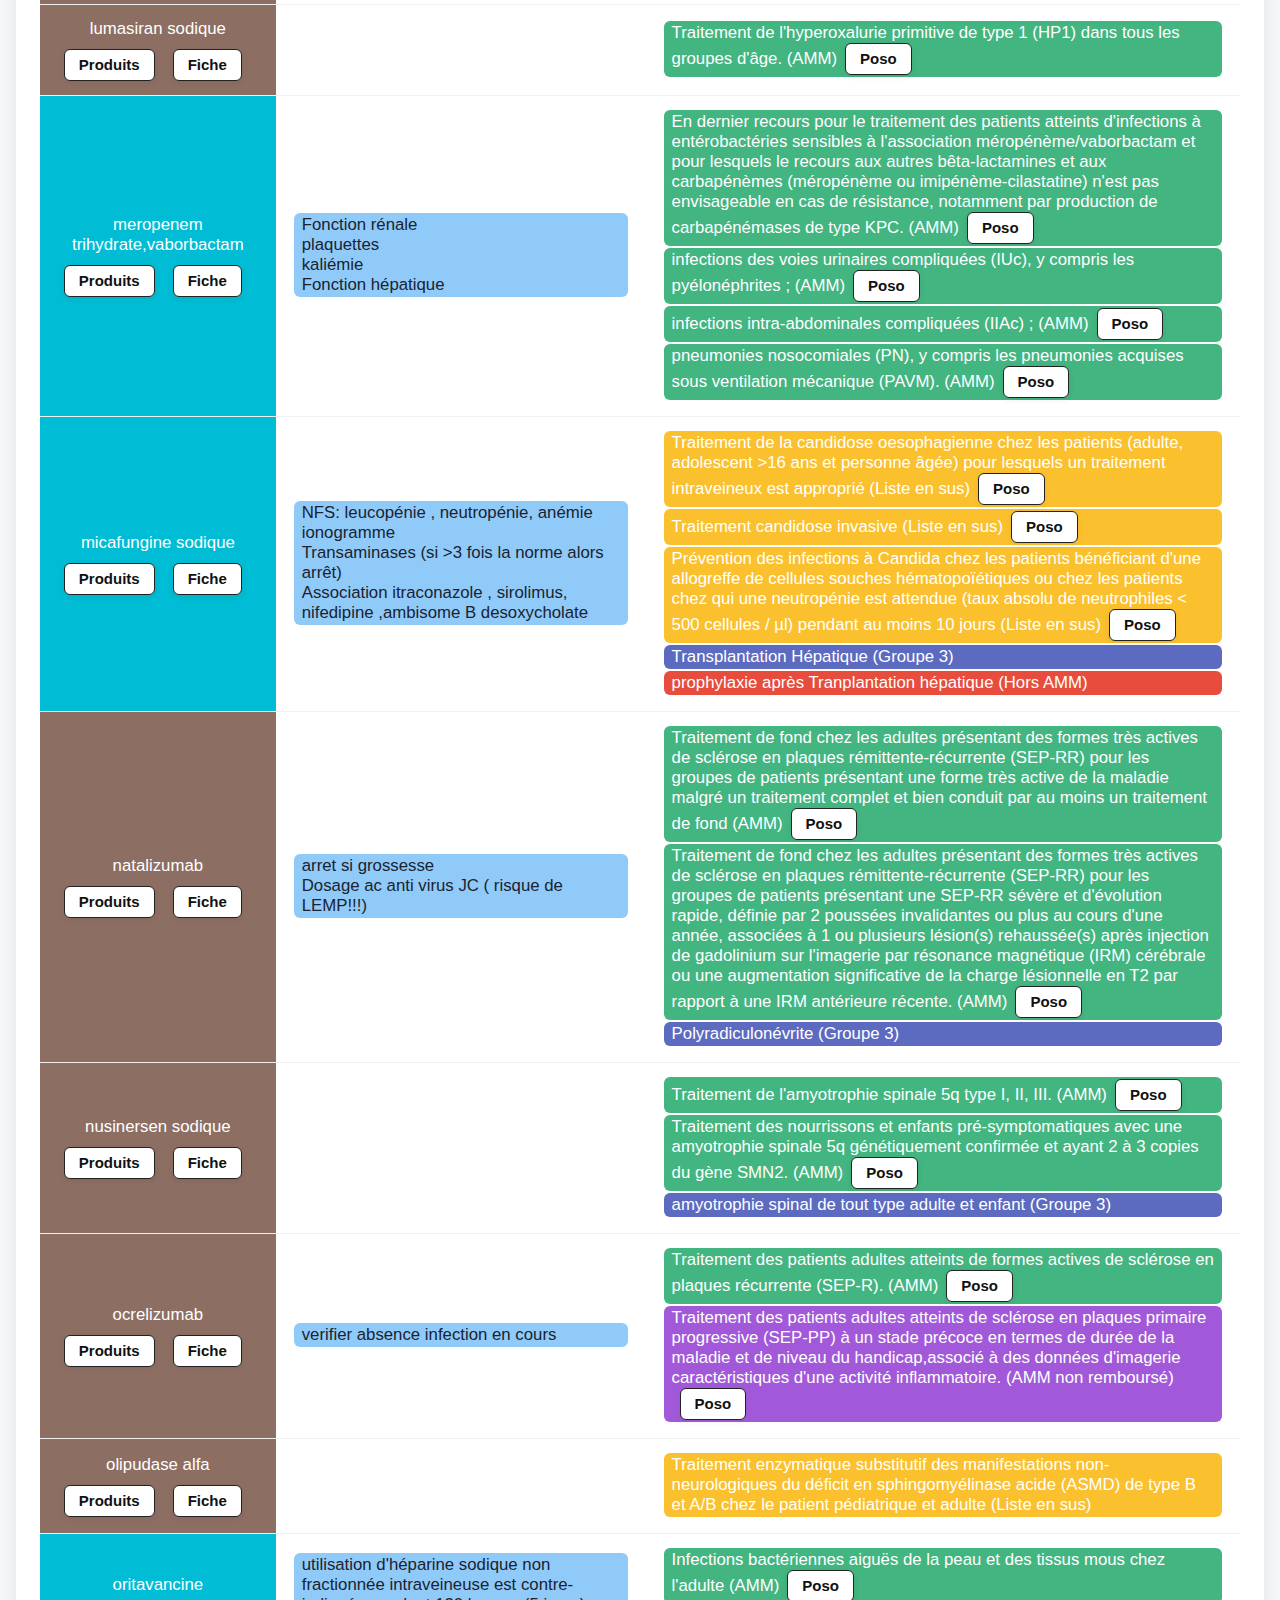
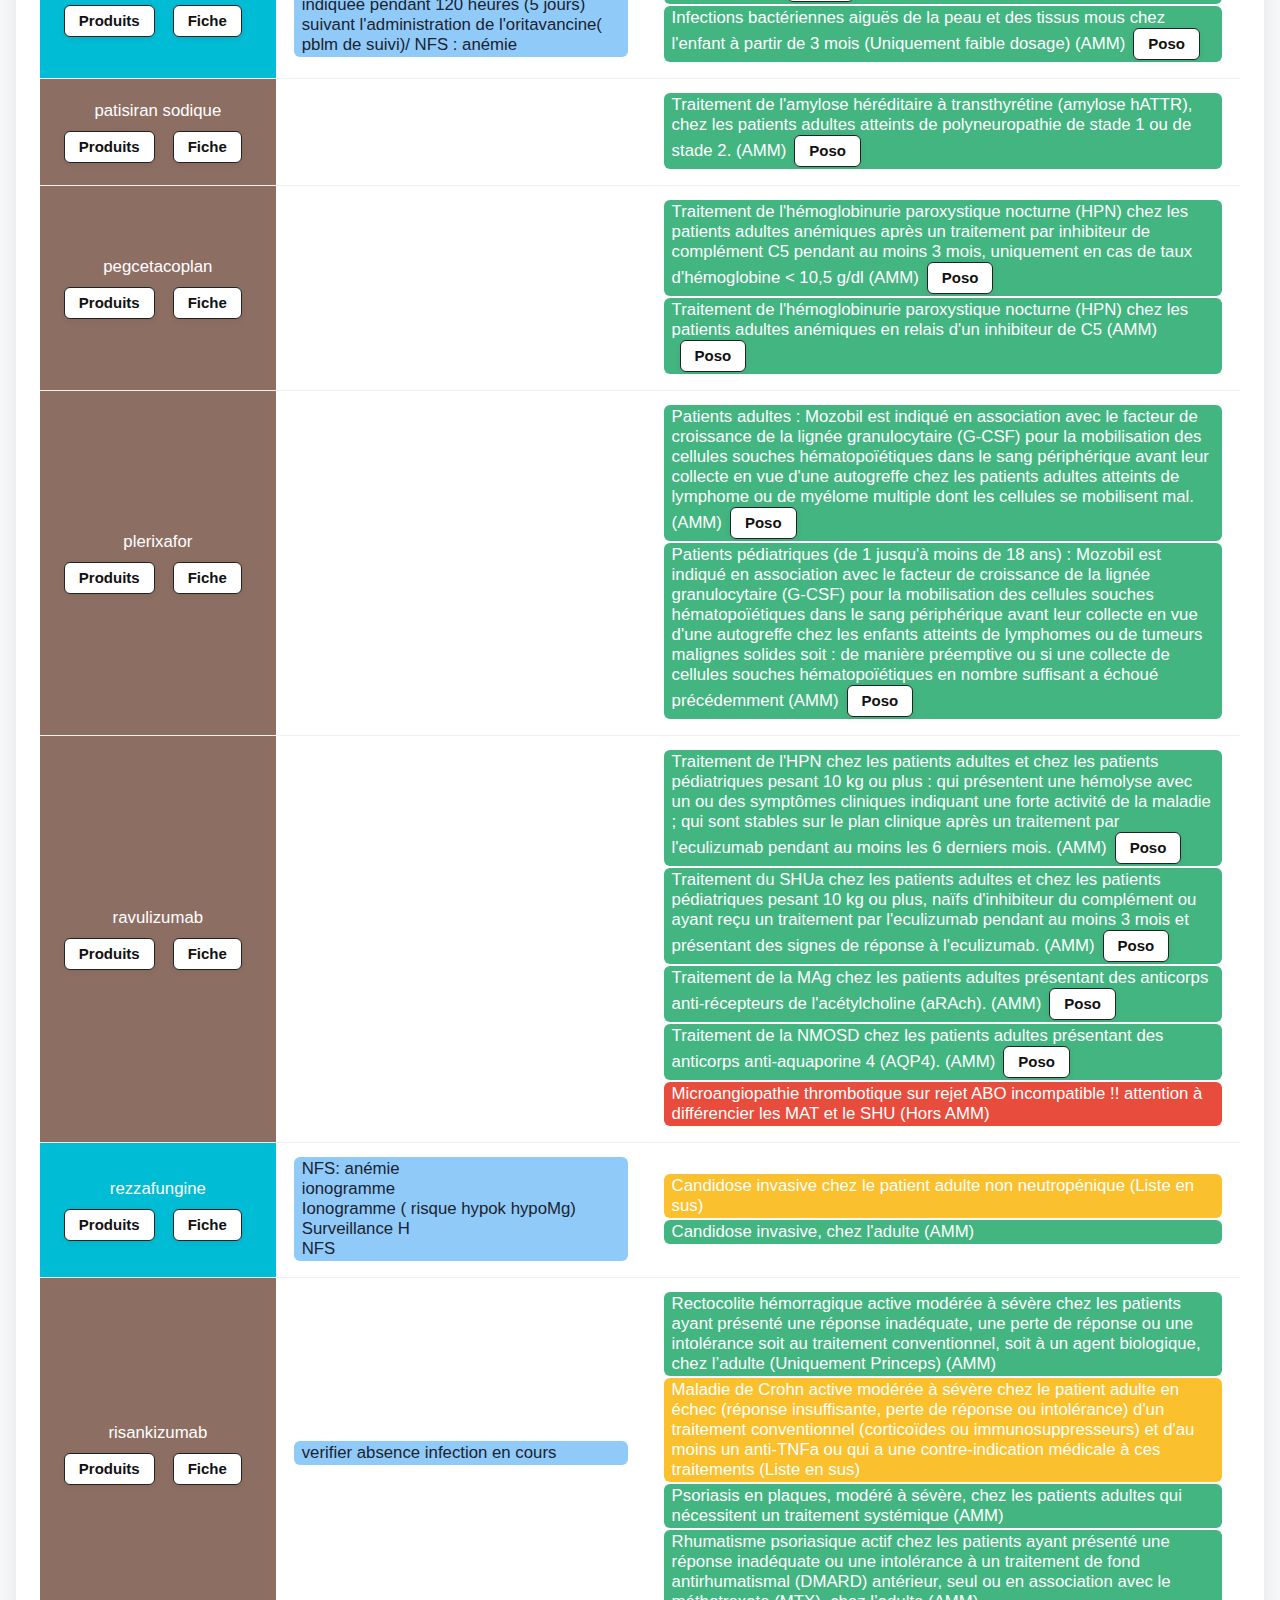
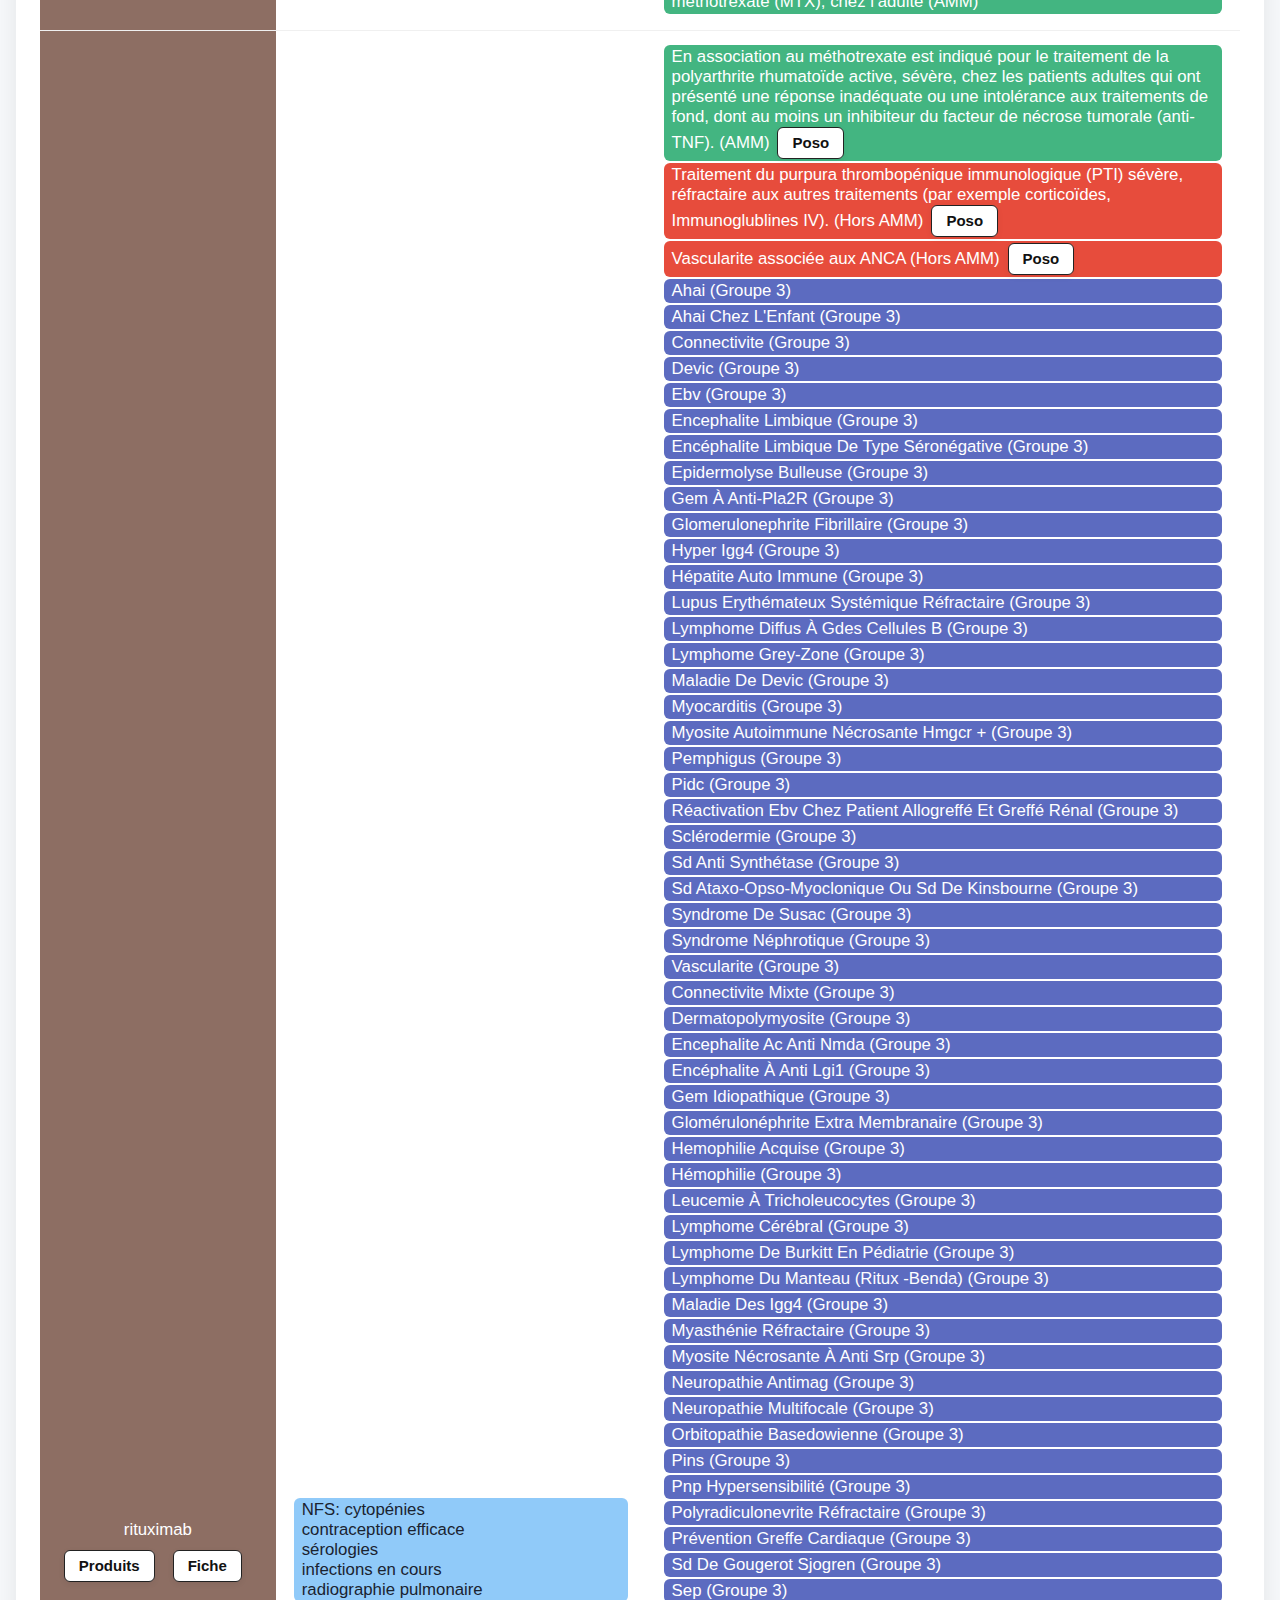
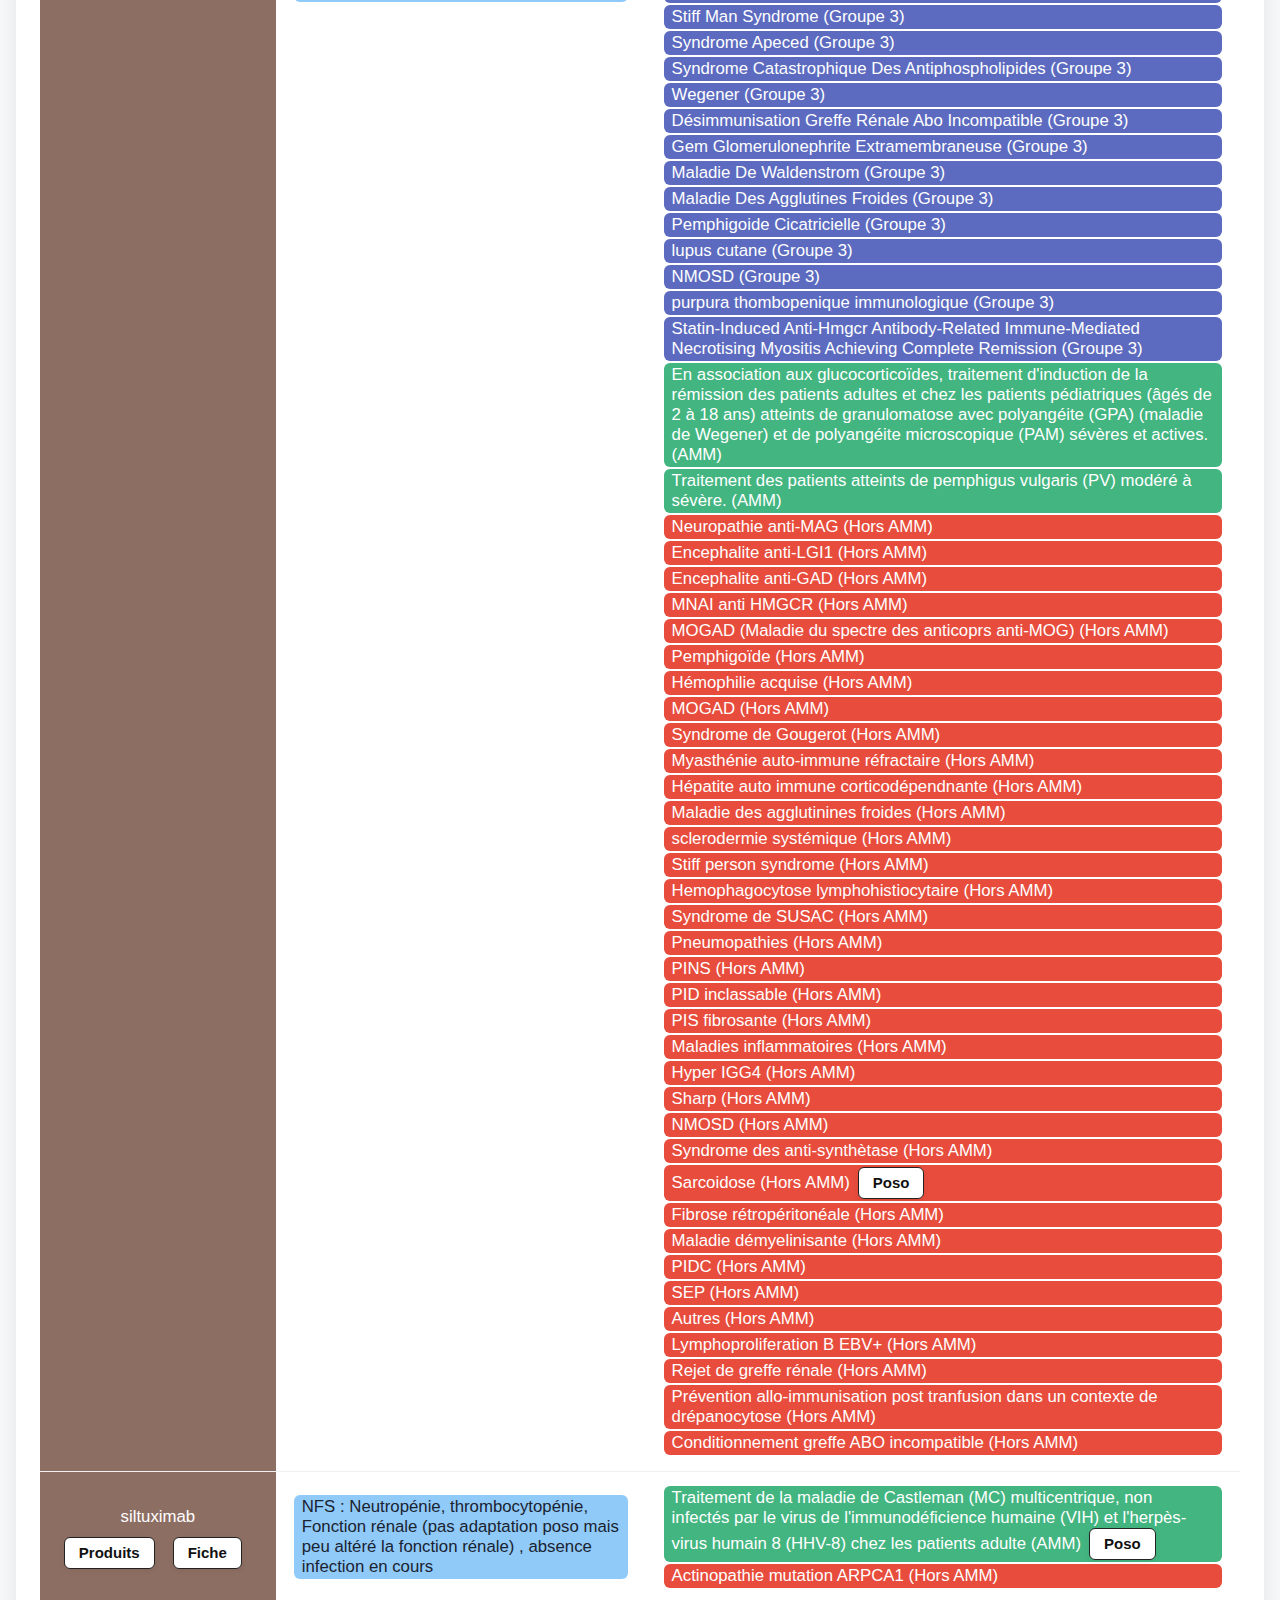
<file: Programme/Thesaurus.html>
<!DOCTYPE html>
<html lang="fr">
<head>
    <meta charset="UTF-8">
    <meta name="viewport" content="width=device-width, initial-scale=1.0">
    <title>Thesaurus</title>
    <link rel="stylesheet" href="script.css">
</head>
<body>
    <div class="container">
        <h1>Thesaurus</h1>
        <div id="table-container">
            <div class="loader">Chargement du tableau...</div>
        </div>
        <!-- Boutons fixes en colonne en haut à droite -->
        <div class="fixed-btns">
            <button id="admin-btn" class="admin-btn" title="Administration" onclick="window.location.href='admin.html'">Admin</button>
            <div id="info-btn" class="info-btn" title="Informations">Informations</div>
            <div id="search-btn" class="search-btn" title="Recherche">Recherche</div>
            <button id="advanced-print-btn" class="advanced-print-btn" title="Impression avancée">Impression avancée</button>
        </div>
        <div id="info-modal" class="hidden">
            <div class="modal-content">
                <span id="close-modal">&times;</span>
                <div id="modal-body">
                    <b>Légende couleurs indications :</b><br>
                    <span class="indication-badge amm">AMM</span> : Autorisation de Mise sur le Marché<br>
                    <span class="indication-badge horsamm">Hors AMM</span> : Hors Autorisation de Mise sur le Marché<br>
                    <span class="indication-badge ammnr">AMM non remboursé</span> : AMM non remboursé<br>
                    <span class="indication-badge rtu">RTU</span> : Recommandation Temporaire d'Utilisation<br>
                    <span class="indication-badge groupe3">Groupe 3</span> : Groupe 3<br>
                    <span class="indication-badge listeens">Liste en sus</span> : Liste en sus<br>
                    <span class="indication-badge antiinf">Famille : Anti Infectieux</span><br>
                    <span class="indication-badge horstaa">Famille : Hors TAA</span>
                    <div style="margin-top:20px; font-size:1.08em;">
                        <b>Boutons disponibles :</b><br>
                        <span class="action-btn" style="pointer-events:none;">Produits</span> : Affiche les détails des produits disponibles pour cette DCI<br>
                        <span class="action-btn" style="pointer-events:none;">Fiche</span> : Affiche la fiche technique ou les liens vers la documentation<br>
                        <span class="action-btn" style="pointer-events:none;">Poso</span> : Affiche la posologie correspondante à l'indication (bouton à côté de chaque indication)
                    </div>
                    <div id="maj-info" style="margin-top:18px;"></div>
                </div>
            </div>
        </div>
        <div id="search-modal" class="hidden">
            <div class="modal-content">
                <span id="close-search-modal">&times;</span>
                <div id="search-body"></div>
            </div>
        </div>
        <div id="product-modal" class="hidden">
            <div class="modal-content">
                <span id="close-product-modal">&times;</span>
                <div id="product-body"></div>
            </div>
        </div>
        <div id="fiche-modal" class="hidden">
            <div class="modal-content">
                <span id="close-fiche-modal">&times;</span>
                <div id="fiche-body"></div>
            </div>
        </div>
        <div id="posologie-modal" class="hidden">
            <div class="modal-content">
                <span id="close-posologie-modal">&times;</span>
                <div id="posologie-body"></div>
            </div>
        </div>
    </div>
    <script src="data.js"></script>
    <script src="script.js"></script>
</body>
</html>
</file>
<file: style.css>
body {
    background: #f6f8fa;
    font-family: 'Segoe UI', 'Roboto', Arial, sans-serif;
    margin: 0;
    padding: 0;
}
.container {
    max-width: 1200px;
    margin: 40px auto;
    background: #fff;
    border-radius: 18px;
    box-shadow: 0 4px 24px rgba(0,0,0,0.08);
    padding: 32px 24px 24px 24px;
}
h1 {
    text-align: center;
    color: #2d3a4a;
    margin-bottom: 32px;
    font-size: 2.4rem;
    letter-spacing: 1px;
}
#table-container {
    overflow-x: auto;
}
table {
    width: 100%;
    border-collapse: collapse;
    background: #fff;
    border-radius: 12px;
    overflow: hidden;
    box-shadow: 0 2px 8px rgba(44,62,80,0.06);
}
thead {
    background: #e3eafc;
    position: sticky;
    top: 0;
    z-index: 2;
}
th, td {
    padding: 14px 18px;
    text-align: left;
    border-bottom: 1px solid #f0f0f0;
    font-size: 1.05rem;
}
th {
    color: #1a2330;
    font-weight: 600;
    background: #e3eafc;
}
tr:last-child td {
    border-bottom: none;
}
tr:hover {
    background: #f5f7fa;
}
.loader {
    text-align: center;
    color: #888;
    font-size: 1.2rem;
    margin: 40px 0;
}
@media (max-width: 700px) {
    .container {
        padding: 10px 2px;
    }
    th, td {
        padding: 8px 6px;
        font-size: 0.98rem;
    }
    h1 {
        font-size: 1.3rem;
    }
}
#info-btn {
    position: fixed;
    top: 24px;
    right: 32px;
    width: 36px;
    height: 36px;
    background: #1976d2;
    color: #fff;
    font-size: 1.6rem;
    font-weight: bold;
    border-radius: 50%;
    display: flex;
    align-items: center;
    justify-content: center;
    cursor: pointer;
    box-shadow: 0 2px 8px rgba(44,62,80,0.10);
    z-index: 1001;
    transition: background 0.2s;
}
#info-btn:hover {
    background: #1251a3;
}
#info-modal {
    position: fixed;
    top: 0; left: 0; right: 0; bottom: 0;
    background: rgba(0,0,0,0.25);
    display: flex;
    align-items: center;
    justify-content: center;
    z-index: 2000;
}
#info-modal.hidden {
    display: none;
}
.modal-content {
    background: #fff;
    border-radius: 14px;
    box-shadow: 0 8px 32px rgba(44,62,80,0.18);
    padding: 32px 28px 24px 28px;
    min-width: 320px;
    max-width: 90vw;
    max-height: 80vh;
    overflow-y: auto;
    position: relative;
}
#close-modal {
    position: absolute;
    top: 12px;
    right: 18px;
    font-size: 1.5rem;
    color: #888;
    cursor: pointer;
    font-weight: bold;
    transition: color 0.2s;
}
#close-modal:hover {
    color: #e53935;
}
#modal-body {
    margin-top: 12px;
    font-size: 1.08em;
    color: #222;
}
@media (max-width: 700px) {
    #info-btn {
        top: 10px;
        right: 10px;
        width: 28px;
        height: 28px;
        font-size: 1.1rem;
    }
    .modal-content {
        padding: 12px 6px 12px 6px;
        min-width: 0;
    }
}
#search-btn {
    position: fixed;
    top: 24px;
    right: 80px;
    height: 36px;
    background: #43a047;
    color: #fff;
    font-size: 1.08rem;
    font-weight: bold;
    border-radius: 18px;
    display: flex;
    align-items: center;
    justify-content: center;
    padding: 0 18px;
    cursor: pointer;
    box-shadow: 0 2px 8px rgba(44,62,80,0.10);
    z-index: 1001;
    transition: background 0.2s;
}
#search-btn:hover {
    background: #2e7031;
}
#search-modal {
    position: fixed;
    top: 0; left: 0; right: 0; bottom: 0;
    background: rgba(0,0,0,0.25);
    display: flex;
    align-items: center;
    justify-content: center;
    z-index: 2000;
}
#search-modal.hidden {
    display: none;
}
#close-search-modal {
    position: absolute;
    top: 12px;
    right: 18px;
    font-size: 1.5rem;
    color: #888;
    cursor: pointer;
    font-weight: bold;
    transition: color 0.2s;
}
#close-search-modal:hover {
    color: #e53935;
}
#search-body {
    margin-top: 12px;
    font-size: 1.08em;
    color: #222;
}
@media (max-width: 700px) {
    #search-btn {
        top: 10px;
        right: 48px;
        height: 28px;
        font-size: 0.98rem;
        padding: 0 8px;
    }
}
.product-btn {
    background: #5c6bc0;
    color: white;
    border: none;
    padding: 6px 12px;
    border-radius: 8px;
    cursor: pointer;
    font-size: 0.9em;
    font-weight: 500;
    margin-top: 8px;
    display: inline-block;
    transition: background-color 0.2s;
}
.product-btn:hover {
    background: #3f51b5;
}
.fiche-btn {
    background: #00897b;
    color: white;
    border: none;
    padding: 6px 12px;
    border-radius: 8px;
    cursor: pointer;
    font-size: 0.9em;
    font-weight: 500;
    display: inline-block;
    transition: background-color 0.2s;
}
.fiche-btn:hover {
    background: #00695c;
}
.btn-container {
    margin-top: 8px;
    display: flex;
    gap: 8px;
    justify-content: center;
}
#product-modal {
    position: fixed;
    top: 0; left: 0; right: 0; bottom: 0;
    background: rgba(0,0,0,0.25);
    display: flex;
    align-items: center;
    justify-content: center;
    z-index: 2000;
}
#product-modal.hidden {
    display: none;
}
#close-product-modal {
    position: absolute;
    top: 12px;
    right: 18px;
    font-size: 1.5rem;
    color: #888;
    cursor: pointer;
    font-weight: bold;
    transition: color 0.2s;
}
#close-product-modal:hover {
    color: #e53935;
}
#product-body {
    margin-top: 12px;
    font-size: 1.08em;
    color: #222;
}
#fiche-modal {
    position: fixed;
    top: 0; left: 0; right: 0; bottom: 0;
    background: rgba(0,0,0,0.25);
    display: flex;
    align-items: center;
    justify-content: center;
    z-index: 2000;
}
#fiche-modal.hidden {
    display: none;
}
#close-fiche-modal {
    position: absolute;
    top: 12px;
    right: 18px;
    font-size: 1.5rem;
    color: #888;
    cursor: pointer;
    font-weight: bold;
    transition: color 0.2s;
}
#close-fiche-modal:hover {
    color: #e53935;
}
#fiche-body {
    margin-top: 12px;
    font-size: 1.08em;
    color: #222;
}
</file>
<file: script.css>
body {
    background: #f6f8fa;
    font-family: 'Segoe UI', 'Roboto', Arial, sans-serif;
    margin: 0;
    padding: 0;
}
.container {
    max-width: 1200px;
    margin: 40px auto;
    background: #fff;
    border-radius: 18px;
    box-shadow: 0 4px 24px rgba(0,0,0,0.08);
    padding: 32px 24px 24px 24px;
}
h1 {
    text-align: center;
    color: #2d3a4a;
    margin-bottom: 32px;
    font-size: 2.4rem;
    letter-spacing: 1px;
}
#table-container {
    overflow-x: auto;
}
table {
    width: 100%;
    border-collapse: collapse;
    background: #fff;
    border-radius: 12px;
    overflow: hidden;
    box-shadow: 0 2px 8px rgba(44,62,80,0.06);
}
thead {
    background: #e3eafc;
    position: sticky;
    top: 0;
    z-index: 2;
}
th, td {
    padding: 14px 18px;
    text-align: left;
    border-bottom: 1px solid #f0f0f0;
    font-size: 1.05rem;
}
th {
    color: #1a2330;
    font-weight: 600;
    background: #e3eafc;
}
tr:last-child td {
    border-bottom: none;
}
tr:hover {
    background: #f5f7fa;
}
.loader {
    text-align: center;
    color: #888;
    font-size: 1.2rem;
    margin: 40px 0;
}
@media (max-width: 700px) {
    .container {
        padding: 10px 2px;
    }
    th, td {
        padding: 8px 6px;
        font-size: 0.98rem;
    }
    h1 {
        font-size: 1.3rem;
    }
}

#info-modal {
    position: fixed;
    top: 0; left: 0; right: 0; bottom: 0;
    background: rgba(0,0,0,0.25);
    display: flex;
    align-items: center;
    justify-content: center;
    z-index: 2000;
}
#info-modal.hidden {
    display: none;
}
.modal-content {
    background: #fff;
    border-radius: 14px;
    box-shadow: 0 8px 32px rgba(44,62,80,0.18);
    padding: 32px 28px 24px 28px;
    min-width: 320px;
    margin-top: 12px;
    max-width: 90vw;
    max-height: 80vh;
    overflow-y: auto;
    position: relative;
}
#close-modal {
    position: absolute;
    top: 12px;
    right: 18px;
    font-size: 1.5rem;
    color: #888;
    cursor: pointer;
    font-weight: bold;
    transition: color 0.2s;
}
#close-modal:hover {
    color: #e53935;
}
#modal-body {
    margin-top: 12px;
    font-size: 1.08em;
    color: #222;
}


#search-modal {
    position: fixed;
    top: 0;
    left: 0;
    right: 0;
    bottom: 0;
    background: rgba(0,0,0,0.25);
    display: flex;
    align-items: center;
    justify-content: center;
    z-index: 2000;
}
#search-modal.hidden {
    display: none;
}
#close-search-modal {
    position: absolute;
    top: 12px;
    right: 18px;
    font-size: 1.5rem;
    color: #888;
    cursor: pointer;
    font-weight: bold;
    transition: color 0.2s;
}
#close-search-modal:hover {
    color: #e53935;
}
#search-body {
    margin-top: 12px;
    font-size: 1.08em;
    color: #222;
}

.product-btn {
    background: #5c6bc0;
    color: white;
    border: none;
    padding: 6px 12px;
    border-radius: 8px;
    cursor: pointer;
    font-size: 0.9em;
    font-weight: 500;
    display: inline-block;
    transition: background-color 0.2s;
}
.product-btn:hover {
    background: #3f51b5;
}
.fiche-btn {
    background: #00897b;
    color: white;
    border: none;
    padding: 6px 12px;
    border-radius: 8px;
    cursor: pointer;
    font-size: 0.9em;
    font-weight: 500;
    display: inline-block;
    transition: background-color 0.2s;
}
.fiche-btn:hover {
    background: #00695c;
}
.btn-container {
    margin-top: 8px;
    display: flex;
    gap: 8px;
    justify-content: center;
}
#product-modal {
    position: fixed;
    top: 0; left: 0; right: 0; bottom: 0;
    background: rgba(0,0,0,0.25);
    display: flex;
    align-items: center;
    justify-content: center;
    z-index: 2000;
}
#product-modal.hidden {
    display: none;
}
#close-product-modal {
    position: absolute;
    top: 12px;
    right: 18px;
    font-size: 1.5rem;
    color: #888;
    cursor: pointer;
    font-weight: bold;
    transition: color 0.2s;
}
#close-product-modal:hover {
    color: #e53935;
}
#product-body {
    margin-top: 12px;
    font-size: 1.08em;
    color: #222;
}
#fiche-modal {
    position: fixed;
    top: 0; left: 0; right: 0; bottom: 0;
    background: rgba(0,0,0,0.25);
    display: flex;
    align-items: center;
    justify-content: center;
    z-index: 2000;
}
#fiche-modal.hidden {
    display: none;
}
#close-fiche-modal {
    position: absolute;
    top: 12px;
    right: 18px;
    font-size: 1.5rem;
    color: #888;
    cursor: pointer;
    font-weight: bold;
    transition: color 0.2s;
}
#close-fiche-modal:hover {
    color: #e53935;
}
#fiche-body {
    margin-top: 12px;
    font-size: 1.08em;
    color: #222;
}
#posologie-modal {
    position: fixed;
    top: 0; left: 0; right: 0; bottom: 0;
    background: rgba(0,0,0,0.25);
    display: flex;
    align-items: center;
    justify-content: center;
    z-index: 2000;
}
#posologie-modal.hidden {
    display: none;
}
#close-posologie-modal {
    position: absolute;
    top: 12px;
    right: 18px;
    font-size: 1.5rem;
    color: #888;
    cursor: pointer;
    font-weight: bold;
    transition: color 0.2s;
}
#close-posologie-modal:hover {
    color: #e53935;
}
#posologie-body {
    margin-top: 12px;
    font-size: 1.08em;
    color: #222;
}
.posologie-btn {
    background: #ff9800;
    color: white;
    border: none;
    padding: 2px 6px;
    border-radius: 4px;
    cursor: pointer;
    font-size: 0.8em;
    font-weight: bold;
    margin-left: 8px;
    transition: background-color 0.2s;
    display: inline-block;
}
.posologie-btn:hover {
    background: #f57c00;
}
/* Boutons fixes en haut à droite */
.admin-btn {
    position: fixed;
    top: 74px;
    right: 32px;
    width: auto;
    height: 36px;
    background: #fa0303;
    color: #fff;
    font-size: 1rem;
    font-weight: bold;
    border-radius: 18px;
    display: flex;
    align-items: center;
    justify-content: center;
    padding: 0 18px;
    cursor: pointer;
    box-shadow: 0 2px 8px rgba(44,62,80,0.10);
    z-index: 1001;
    transition: background 0.2s;
    border: none;
}
.admin-btn:hover {
    background: #9c0b0b;
}
.search-btn {
    position: fixed;
    top: 74px;
    right: 32px;
    width: auto;
    height: 36px;
    background: #43a047;
    color: #fff;
    font-size: 1rem;
    font-weight: bold;
    border-radius: 18px;
    display: flex;
    align-items: center;
    justify-content: center;
    padding: 0 18px;
    cursor: pointer;
    box-shadow: 0 2px 8px rgba(44,62,80,0.10);
    z-index: 1001;
    transition: background 0.2s;
    border: none;
}
.search-btn:hover {
    background: #2e7031;
}
.info-btn {
    position: fixed;
    right: 80px;
    height: 36px;
    background: #ffd61f;
    color: #fff;
    font-size: 1.08rem;
    font-weight: bold;
    border-radius: 18px;
    display: flex;
    align-items: center;
    justify-content: center;
    padding: 0 18px;
    cursor: pointer;
    box-shadow: 0 2px 8px rgba(44,62,80,0.10);
    z-index: 1001;
    transition: background 0.2s;
}
.info-btn:hover {
    background: #c5bc39;
}
/* Pastilles légende indications */
.indication-badge {
    display: inline-block;
    padding: 2px 8px;
    border-radius: 6px;
    font-weight: 500;
    font-size: 1em;
    margin-right: 4px;
    margin-bottom: 2px;
}
.indication-badge.amm {
    background: #43b581;
    color: #fff;
}
.indication-badge.horsamm {
    background: #e74c3c;
    color: #fff;
}
.indication-badge.groupe3 {
    background: #5c6bc0;
    color: #fff;
}
.indication-badge.listeens {
    background: #fbc02d;
    color: #222;
}
.indication-badge.antiinf {
    background: #00bcd4;
    color: #fff;
}
.indication-badge.horstaa {
    background: #8d6e63;
    color: #fff;
}
.action-btn {
    background: #fff;
    color: #111;
    border: 1.5px solid #222;
    border-radius: 6px;
    margin-right: 10px;
    font-weight: bold;
    box-shadow: 0 2px 6px rgba(0,0,0,0.06);
    padding: 0 14px;
    font-size: 15px;
    cursor: pointer;
    height: 32px;
    min-height: 32px;
    line-height: 1.2;
    display: inline-flex;
    align-items: center;
    justify-content: center;
    transition: background 0.15s;
}
.action-btn:hover {
    background: #f5f5f5;
}
.fixed-btns {
    position: fixed;
    top: 24px;
    right: 32px;
    display: flex;
    flex-direction: column;
    gap: 16px;
    z-index: 1001;
    align-items: flex-end;
}
.admin-btn, .info-btn, .search-btn {
    position: static;
    margin: 0;
    width: auto;
    min-width: 120px;
    justify-content: center;
}
</file>
<file: Programme/script.css>
body {
    background: #f6f8fa;
    font-family: 'Segoe UI', 'Roboto', Arial, sans-serif;
    margin: 0;
    padding: 0;
}
.container {
    max-width: 1200px;
    margin: 40px auto;
    background: #fff;
    border-radius: 18px;
    box-shadow: 0 4px 24px rgba(0,0,0,0.08);
    padding: 32px 24px 24px 24px;
}
h1 {
    text-align: center;
    color: #2d3a4a;
    margin-bottom: 32px;
    font-size: 2.4rem;
    letter-spacing: 1px;
}
#table-container {
    overflow-x: auto;
}
table {
    width: 100%;
    border-collapse: collapse;
    background: #fff;
    border-radius: 12px;
    overflow: hidden;
    box-shadow: 0 2px 8px rgba(44,62,80,0.06);
}
thead {
    background: #e3eafc;
    position: sticky;
    top: 0;
    z-index: 2;
}
th, td {
    padding: 14px 18px;
    text-align: left;
    border-bottom: 1px solid #f0f0f0;
    font-size: 1.05rem;
}
th {
    color: #1a2330;
    font-weight: 600;
    background: #e3eafc;
}
tr:last-child td {
    border-bottom: none;
}
tr:hover {
    background: #f5f7fa;
}
.loader {
    text-align: center;
    color: #888;
    font-size: 1.2rem;
    margin: 40px 0;
}
@media (max-width: 700px) {
    .container {
        padding: 10px 2px;
    }
    th, td {
        padding: 8px 6px;
        font-size: 0.98rem;
    }
    h1 {
        font-size: 1.3rem;
    }
}

#info-modal {
    position: fixed;
    top: 0; left: 0; right: 0; bottom: 0;
    background: rgba(0,0,0,0.25);
    display: flex;
    align-items: center;
    justify-content: center;
    z-index: 2000;
}
#info-modal.hidden {
    display: none;
}
.modal-content {
    background: #fff;
    border-radius: 14px;
    box-shadow: 0 8px 32px rgba(44,62,80,0.18);
    padding: 32px 28px 24px 28px;
    min-width: 320px;
    margin-top: 12px;
    max-width: 90vw;
    max-height: 80vh;
    overflow-y: auto;
    position: relative;
}
#close-modal {
    position: absolute;
    top: 12px;
    right: 18px;
    font-size: 1.5rem;
    color: #888;
    cursor: pointer;
    font-weight: bold;
    transition: color 0.2s;
}
#close-modal:hover {
    color: #e53935;
}
#modal-body {
    margin-top: 12px;
    font-size: 1.08em;
    color: #222;
}


#search-modal {
    position: fixed;
    top: 0;
    left: 0;
    right: 0;
    bottom: 0;
    background: rgba(0,0,0,0.25);
    display: flex;
    align-items: center;
    justify-content: center;
    z-index: 2000;
}
#search-modal.hidden {
    display: none;
}
#close-search-modal {
    position: absolute;
    top: 12px;
    right: 18px;
    font-size: 1.5rem;
    color: #888;
    cursor: pointer;
    font-weight: bold;
    transition: color 0.2s;
}
#close-search-modal:hover {
    color: #e53935;
}
#search-body {
    margin-top: 12px;
    font-size: 1.08em;
    color: #222;
}

.product-btn {
    background: #5c6bc0;
    color: white;
    border: none;
    padding: 6px 12px;
    border-radius: 8px;
    cursor: pointer;
    font-size: 0.9em;
    font-weight: 500;
    display: inline-block;
    transition: background-color 0.2s;
}
.product-btn:hover {
    background: #3f51b5;
}
.fiche-btn {
    background: #00897b;
    color: white;
    border: none;
    padding: 6px 12px;
    border-radius: 8px;
    cursor: pointer;
    font-size: 0.9em;
    font-weight: 500;
    display: inline-block;
    transition: background-color 0.2s;
}
.fiche-btn:hover {
    background: #00695c;
}
.btn-container {
    margin-top: 8px;
    display: flex;
    gap: 8px;
    justify-content: center;
}
#product-modal {
    position: fixed;
    top: 0; left: 0; right: 0; bottom: 0;
    background: rgba(0,0,0,0.25);
    display: flex;
    align-items: center;
    justify-content: center;
    z-index: 2000;
}
#product-modal.hidden {
    display: none;
}
#close-product-modal {
    position: absolute;
    top: 12px;
    right: 18px;
    font-size: 1.5rem;
    color: #888;
    cursor: pointer;
    font-weight: bold;
    transition: color 0.2s;
}
#close-product-modal:hover {
    color: #e53935;
}
#product-body {
    margin-top: 12px;
    font-size: 1.08em;
    color: #222;
}
#fiche-modal {
    position: fixed;
    top: 0; left: 0; right: 0; bottom: 0;
    background: rgba(0,0,0,0.25);
    display: flex;
    align-items: center;
    justify-content: center;
    z-index: 2000;
}
#fiche-modal.hidden {
    display: none;
}
#close-fiche-modal {
    position: absolute;
    top: 12px;
    right: 18px;
    font-size: 1.5rem;
    color: #888;
    cursor: pointer;
    font-weight: bold;
    transition: color 0.2s;
}
#close-fiche-modal:hover {
    color: #e53935;
}
#fiche-body {
    margin-top: 12px;
    font-size: 1.08em;
    color: #222;
}
#posologie-modal {
    position: fixed;
    top: 0; left: 0; right: 0; bottom: 0;
    background: rgba(0,0,0,0.25);
    display: flex;
    align-items: center;
    justify-content: center;
    z-index: 2000;
}
#posologie-modal.hidden {
    display: none;
}
#close-posologie-modal {
    position: absolute;
    top: 12px;
    right: 18px;
    font-size: 1.5rem;
    color: #888;
    cursor: pointer;
    font-weight: bold;
    transition: color 0.2s;
}
#close-posologie-modal:hover {
    color: #e53935;
}
#posologie-body {
    margin-top: 12px;
    font-size: 1.08em;
    color: #222;
}
.posologie-btn {
    background: #ff9800;
    color: white;
    border: none;
    padding: 2px 6px;
    border-radius: 4px;
    cursor: pointer;
    font-size: 0.8em;
    font-weight: bold;
    margin-left: 8px;
    transition: background-color 0.2s;
    display: inline-block;
}
.posologie-btn:hover {
    background: #f57c00;
}
/* Boutons fixes en haut à droite */
.admin-btn {
    position: fixed;
    top: 74px;
    right: 32px;
    width: auto;
    height: 36px;
    background: #fa0303;
    color: #fff;
    font-size: 1rem;
    font-weight: bold;
    border-radius: 18px;
    display: flex;
    align-items: center;
    justify-content: center;
    padding: 0 18px;
    cursor: pointer;
    box-shadow: 0 2px 8px rgba(44,62,80,0.10);
    z-index: 1001;
    transition: background 0.2s;
    border: none;
}
.admin-btn:hover {
    background: #9c0b0b;
}
.search-btn {
    position: fixed;
    top: 74px;
    right: 32px;
    width: auto;
    height: 36px;
    background: #43a047;
    color: #fff;
    font-size: 1rem;
    font-weight: bold;
    border-radius: 18px;
    display: flex;
    align-items: center;
    justify-content: center;
    padding: 0 18px;
    cursor: pointer;
    box-shadow: 0 2px 8px rgba(44,62,80,0.10);
    z-index: 1001;
    transition: background 0.2s;
    border: none;
}
.search-btn:hover {
    background: #2e7031;
}
.info-btn {
    position: fixed;
    right: 80px;
    height: 36px;
    background: #ffd61f;
    color: #fff;
    font-size: 1.08rem;
    font-weight: bold;
    border-radius: 18px;
    display: flex;
    align-items: center;
    justify-content: center;
    padding: 0 18px;
    cursor: pointer;
    box-shadow: 0 2px 8px rgba(44,62,80,0.10);
    z-index: 1001;
    transition: background 0.2s;
}
.info-btn:hover {
    background: #c5bc39;
}
/* Pastilles légende indications */
.indication-badge {
    display: inline-block;
    padding: 2px 8px;
    border-radius: 6px;
    font-weight: 500;
    font-size: 1em;
    margin-right: 4px;
    margin-bottom: 2px;
}
.indication-badge.amm {
    background: #43b581;
    color: #fff;
}
.indication-badge.horsamm {
    background: #e74c3c;
    color: #fff;
}
.indication-badge.groupe3 {
    background: #5c6bc0;
    color: #fff;
}
.indication-badge.listeens {
    background: #fbc02d;
    color: #222;
}
.indication-badge.antiinf {
    background: #00bcd4;
    color: #fff;
}
.indication-badge.horstaa {
    background: #8d6e63;
    color: #fff;
}
.indication-badge.ammnr {
    background: #a259d9;
    color: #fff;
}
.indication-badge.rtu {
    background: #ff7043;
    color: #fff;
}
.action-btn {
    background: #fff;
    color: #111;
    border: 1.5px solid #222;
    border-radius: 6px;
    margin-right: 10px;
    font-weight: bold;
    box-shadow: 0 2px 6px rgba(0,0,0,0.06);
    padding: 0 14px;
    font-size: 15px;
    cursor: pointer;
    height: 32px;
    min-height: 32px;
    line-height: 1.2;
    display: inline-flex;
    align-items: center;
    justify-content: center;
    transition: background 0.15s;
}
.action-btn:hover {
    background: #f5f5f5;
}
.fixed-btns {
    position: fixed;
    top: 24px;
    right: 32px;
    display: flex;
    flex-direction: column;
    gap: 16px;
    z-index: 1001;
    align-items: flex-end;
}
.admin-btn, .info-btn, .search-btn {
    position: static;
    margin: 0;
    width: auto;
    min-width: 120px;
    justify-content: center;
}
.advanced-print-btn {
    position: static;
    margin: 0;
    min-width: 120px;
    width: auto;
    height: 36px;
    background: #8e24aa;;
    color: #fff;
    font-size: 1.08rem;
    font-weight: bold;
    border-radius: 18px;
    display: flex;
    align-items: center;
    justify-content: center;
    padding: 0 18px;
    cursor: pointer;
    box-shadow: 0 2px 8px rgba(44,62,80,0.10);
    z-index: 1001;
    transition: background 0.2s;
    border: none;
}
.advanced-print-btn:hover {
    background: #c5bc39;
}
@media print {
    #print-btn, .legend, .maj, .action-btn, #info-btn, #search-btn, .btn-container, .modal-content, .hidden, .search-bar, .filtre-bar {
        display: none !important;
    }
    body {
        background: #fff !important;
    }
    table {
        page-break-inside: avoid;
        width: 100% !important;
        font-size: 12px;
    }
    h1, h2, h3 {
        color: #222 !important;
        margin-top: 0;
    }
    .container {
        margin: 0 !important;
        padding: 0 !important;
        box-shadow: none !important;
    }
}
</file>
